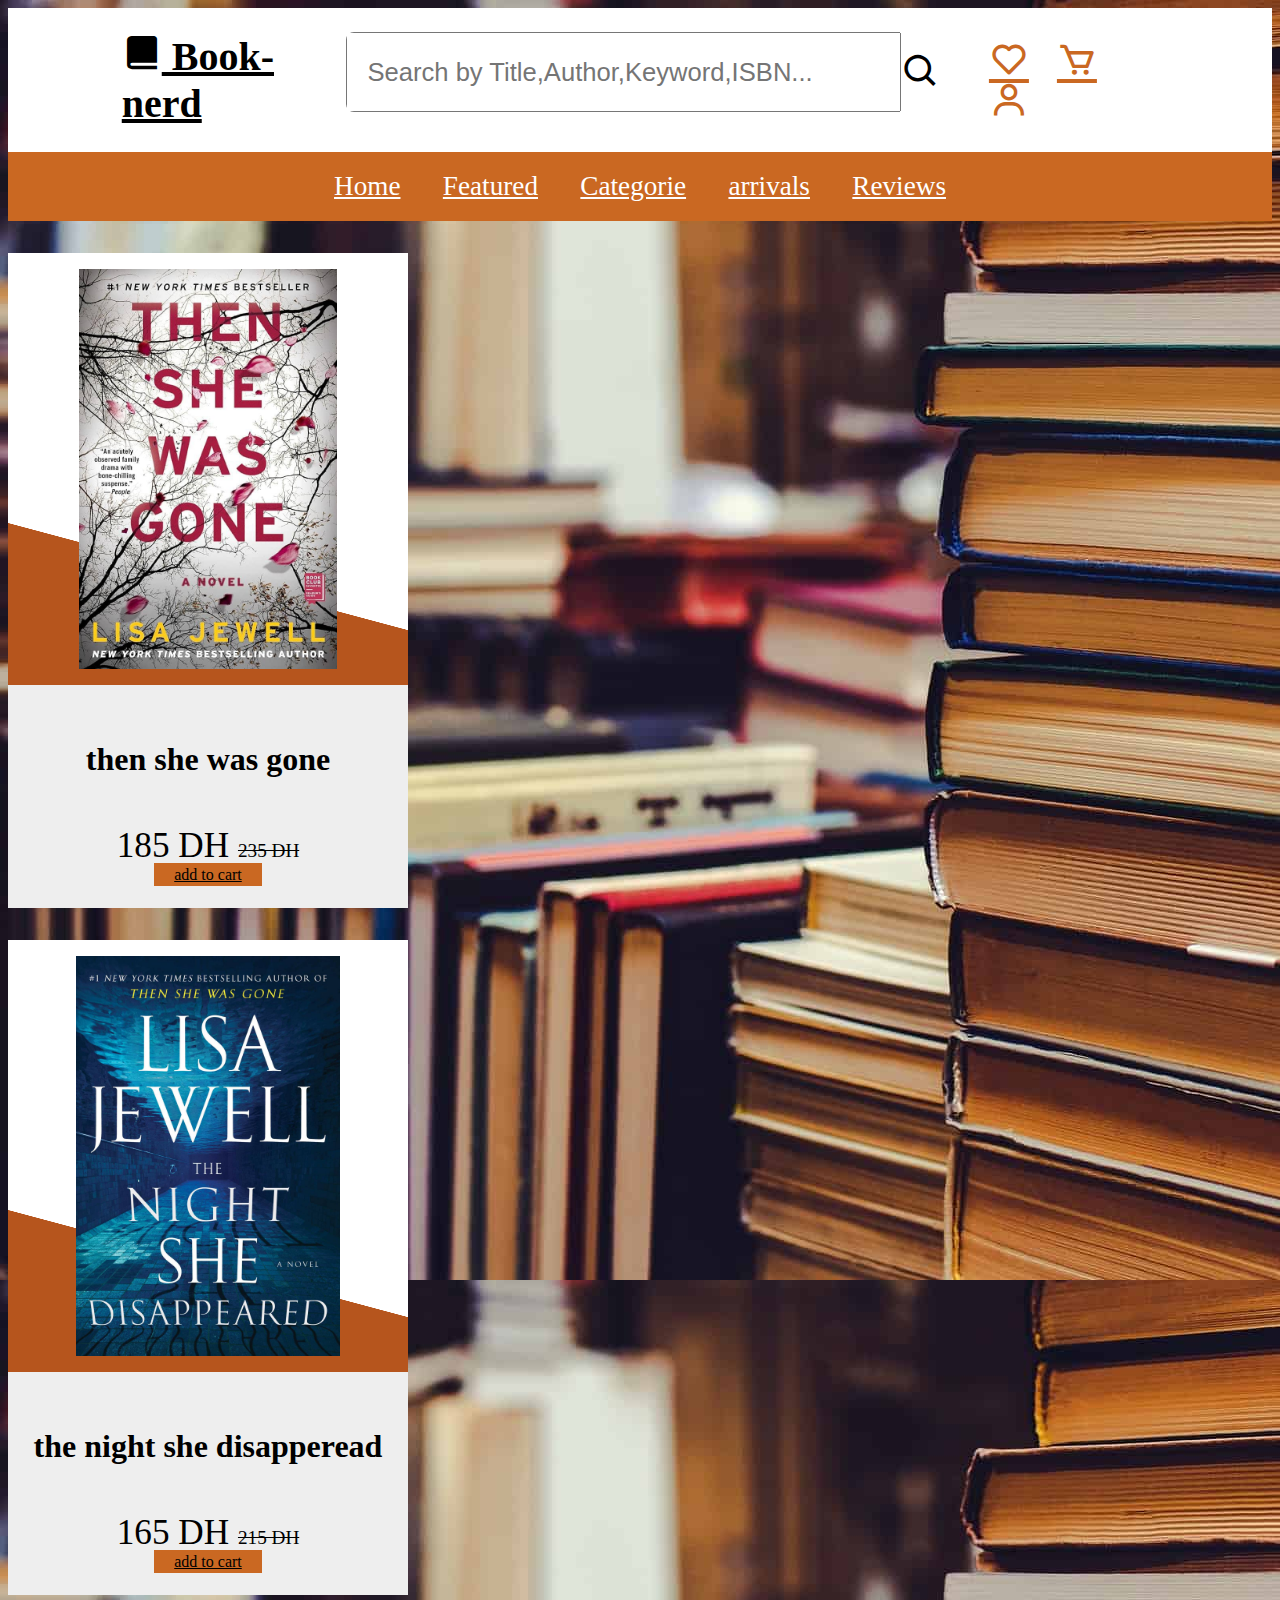
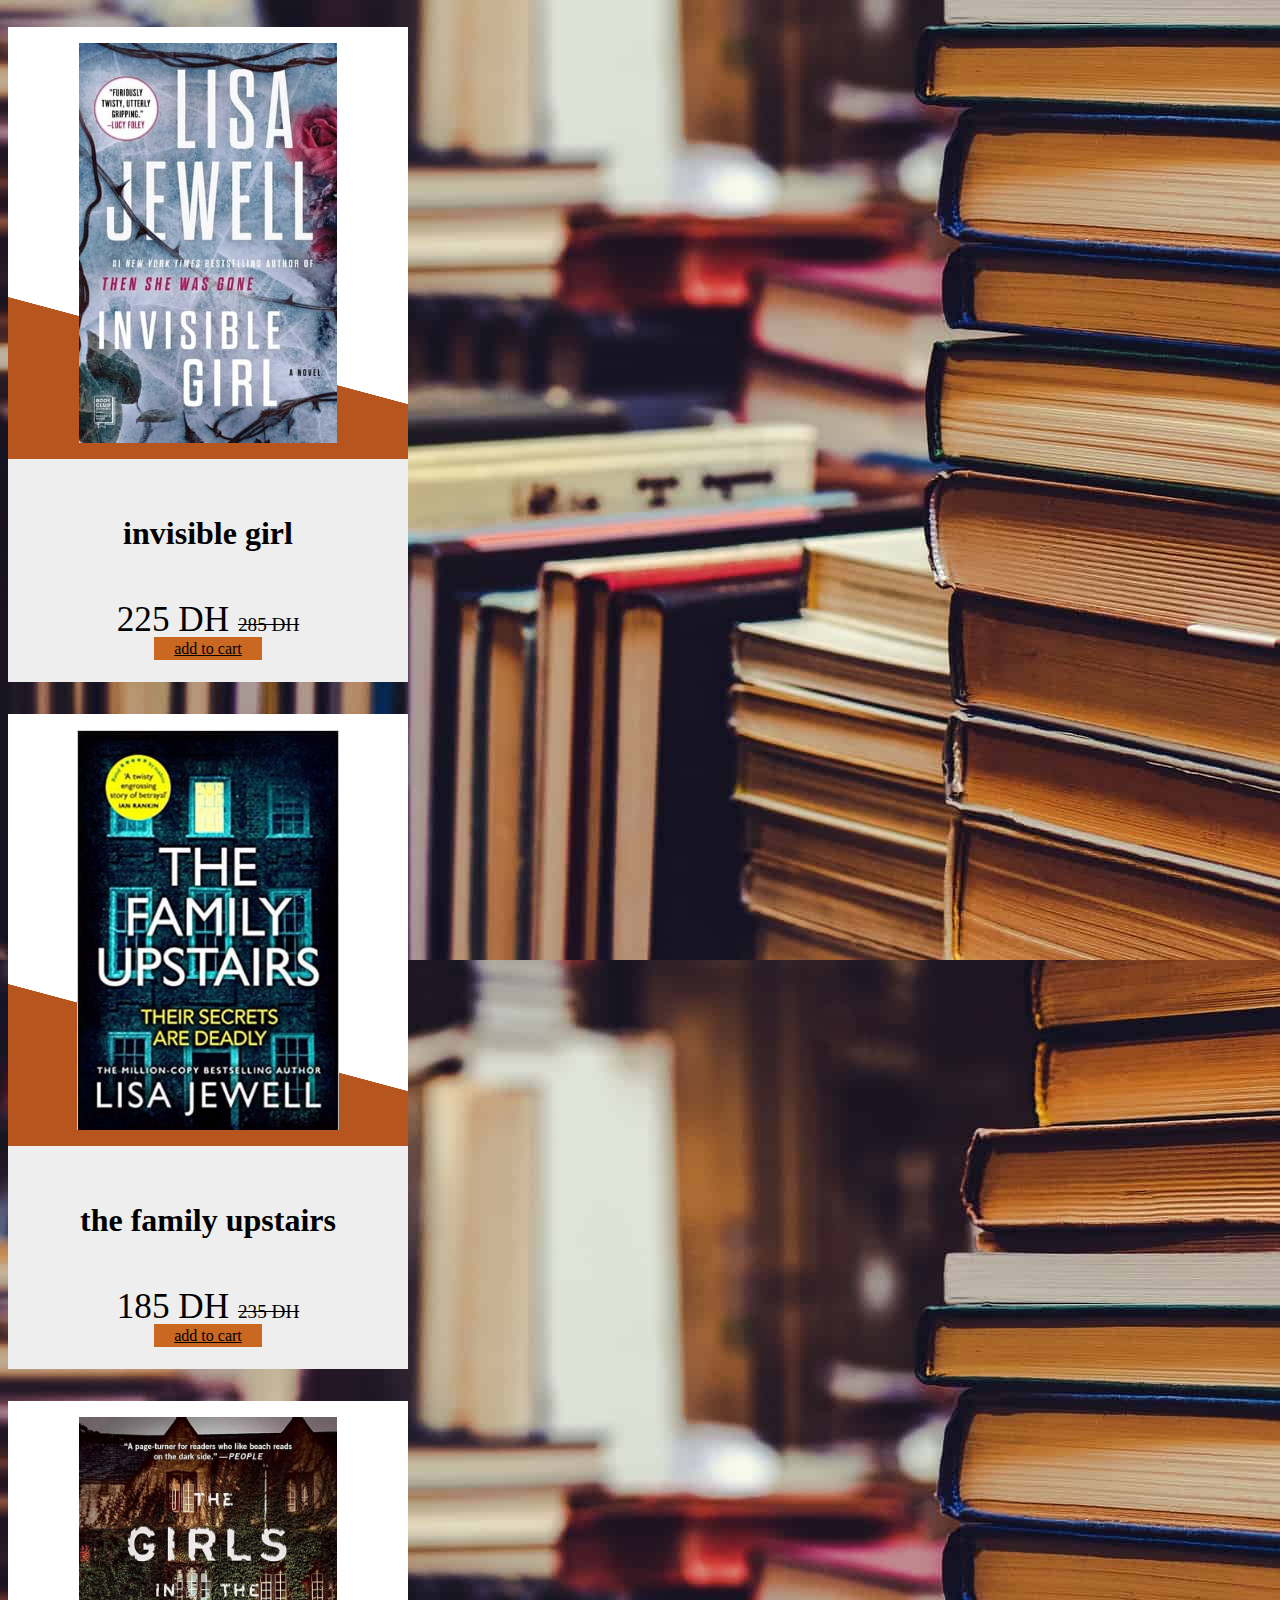
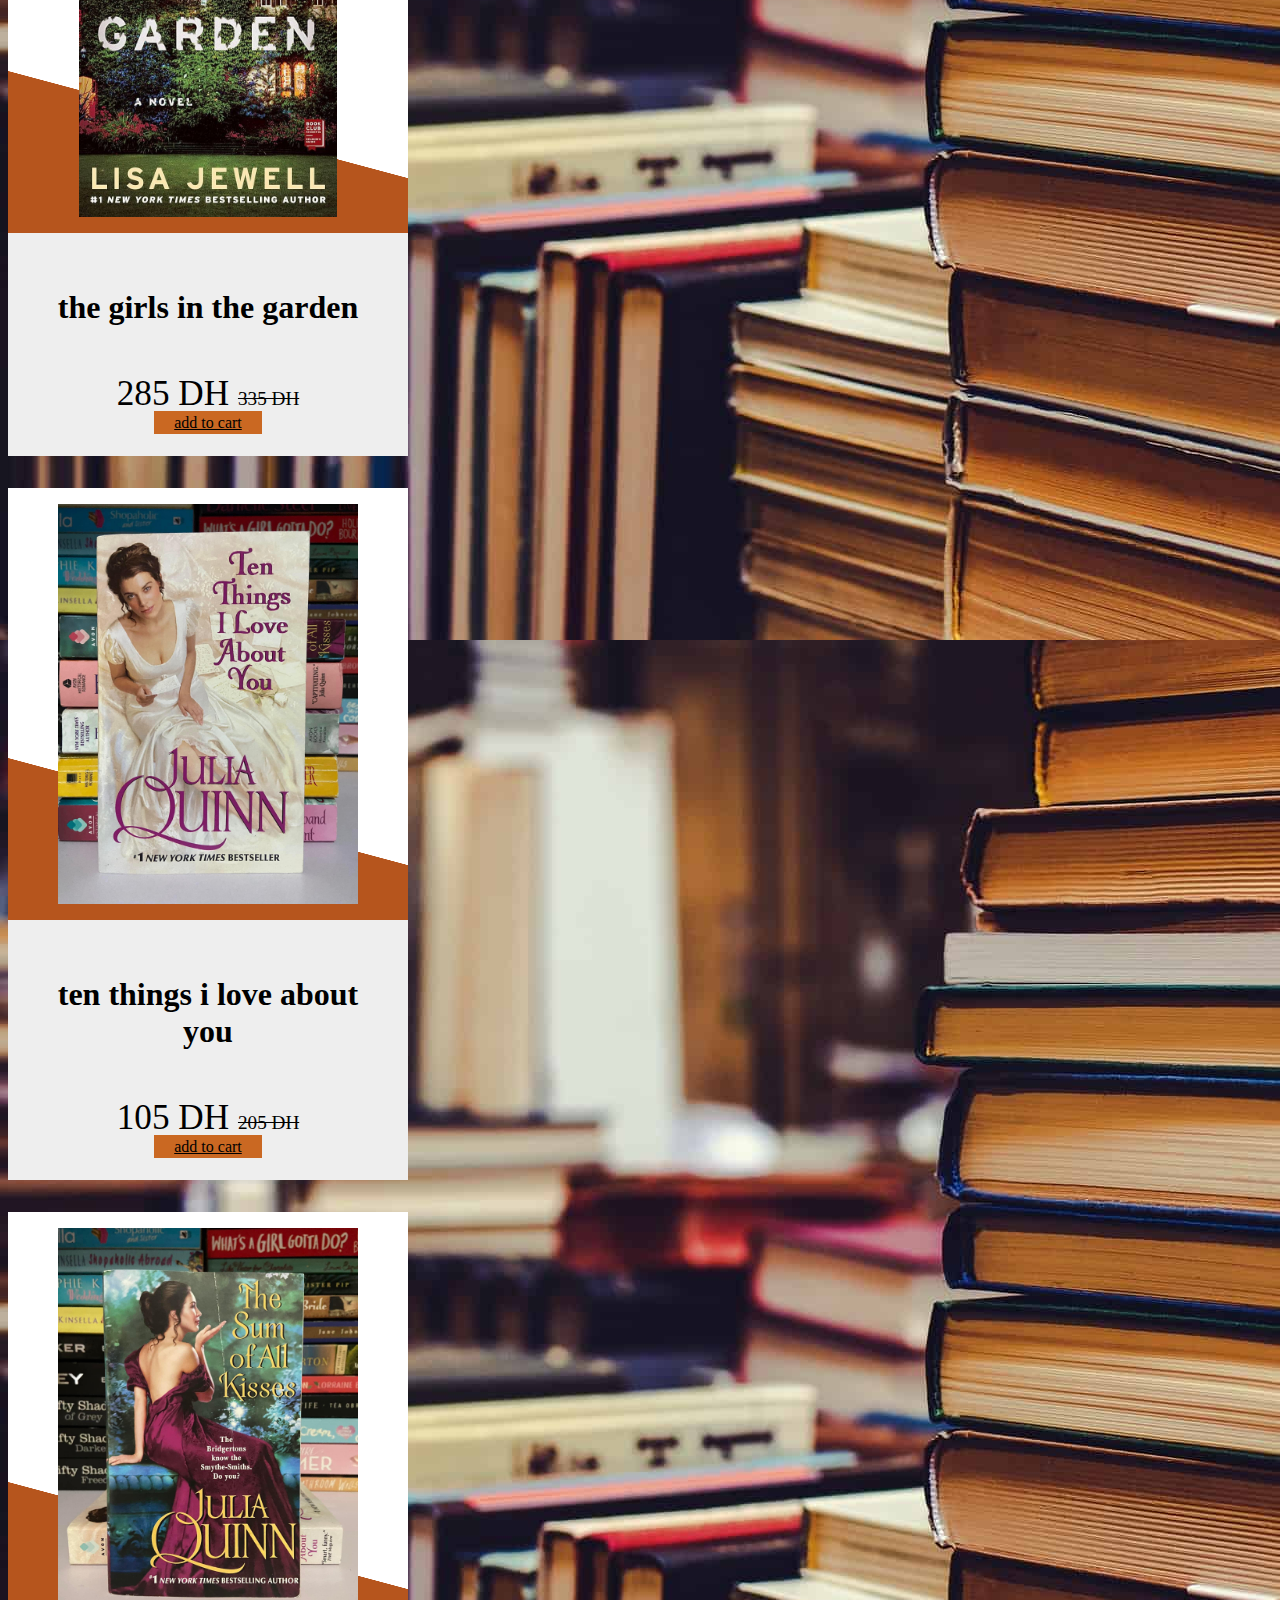
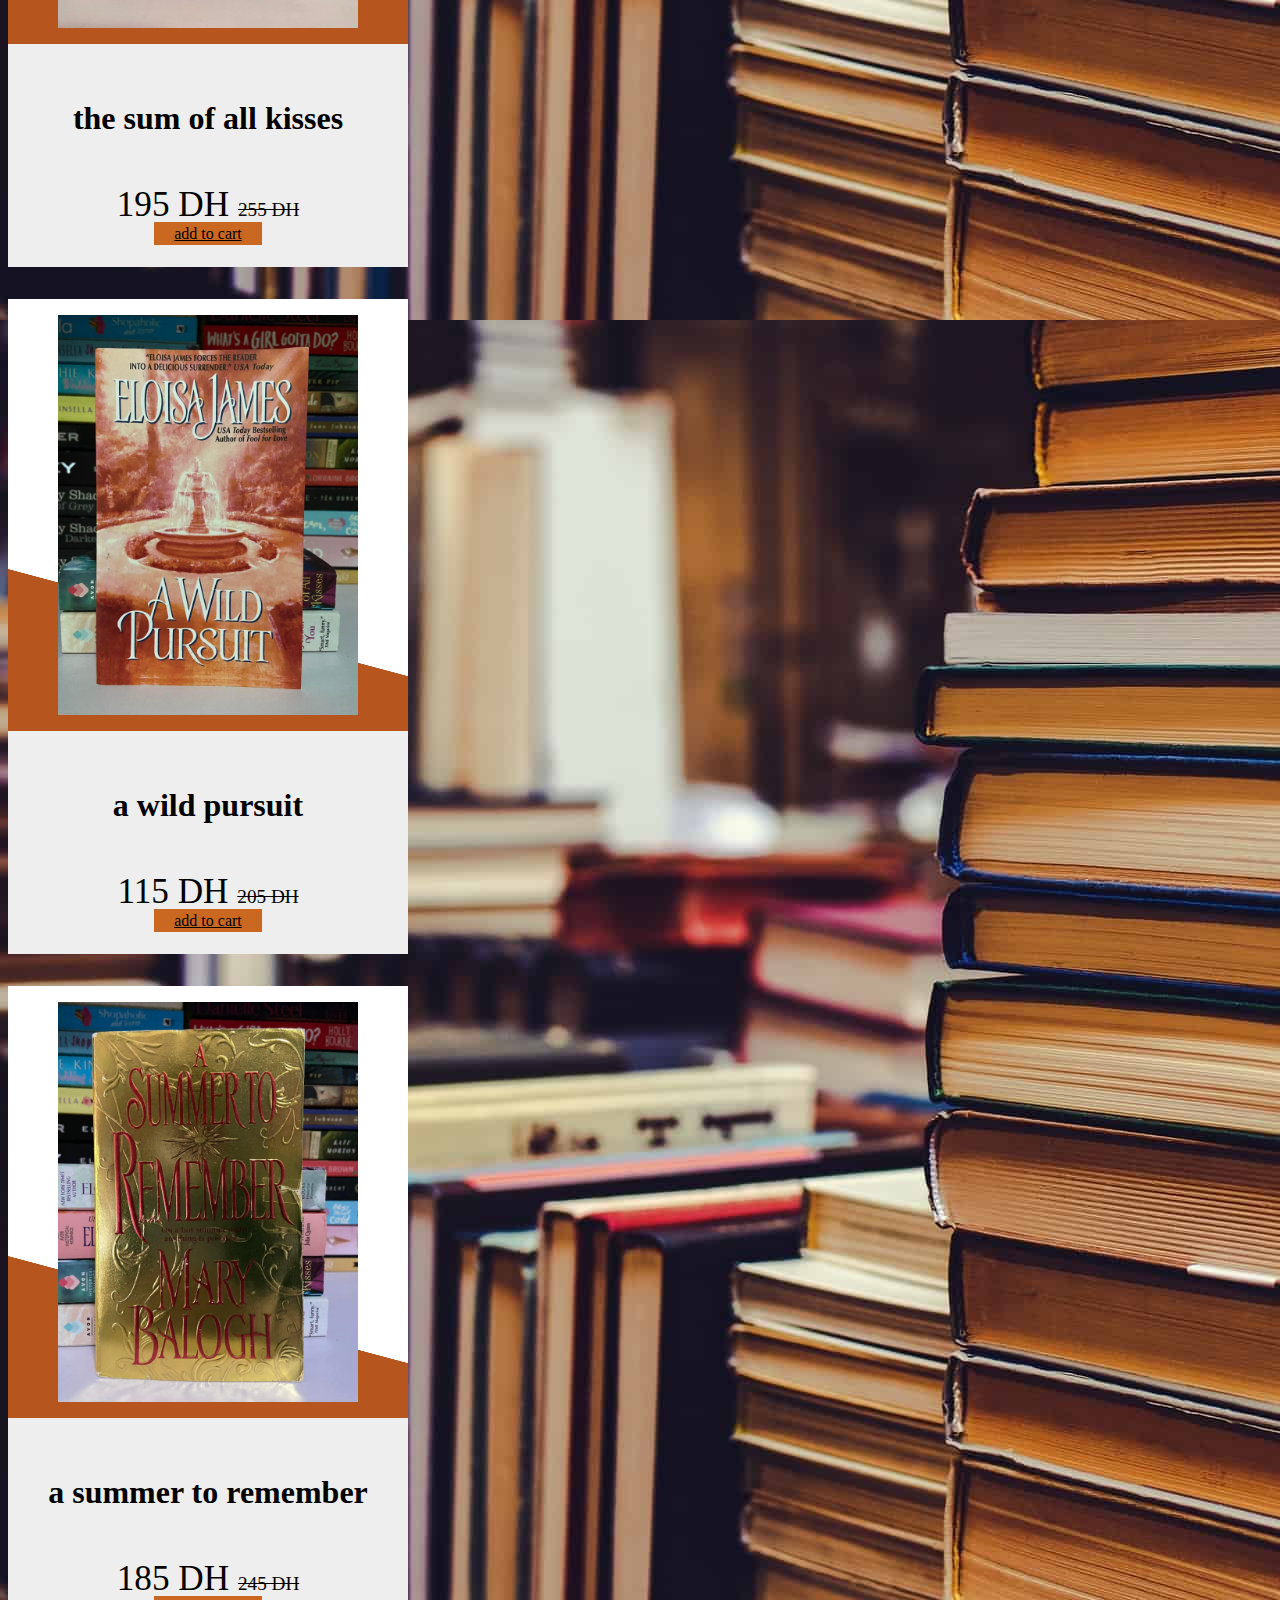
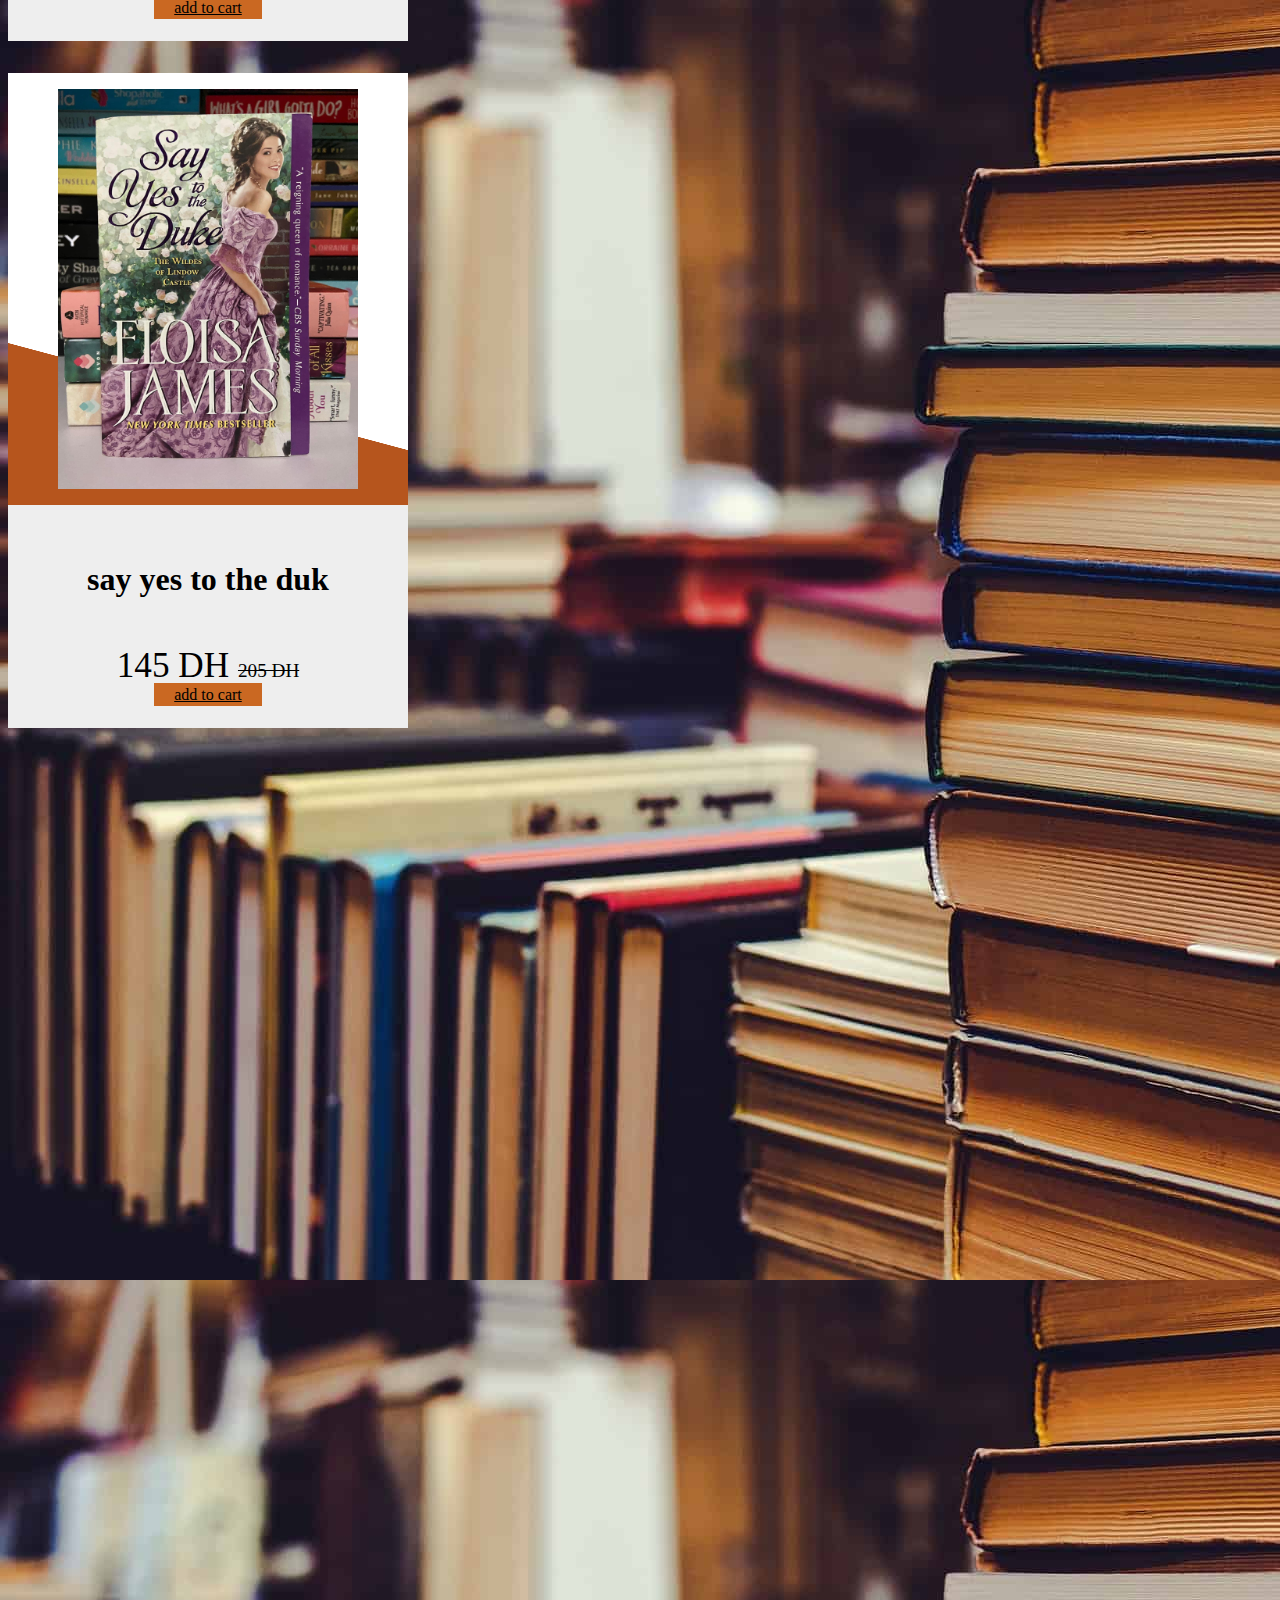
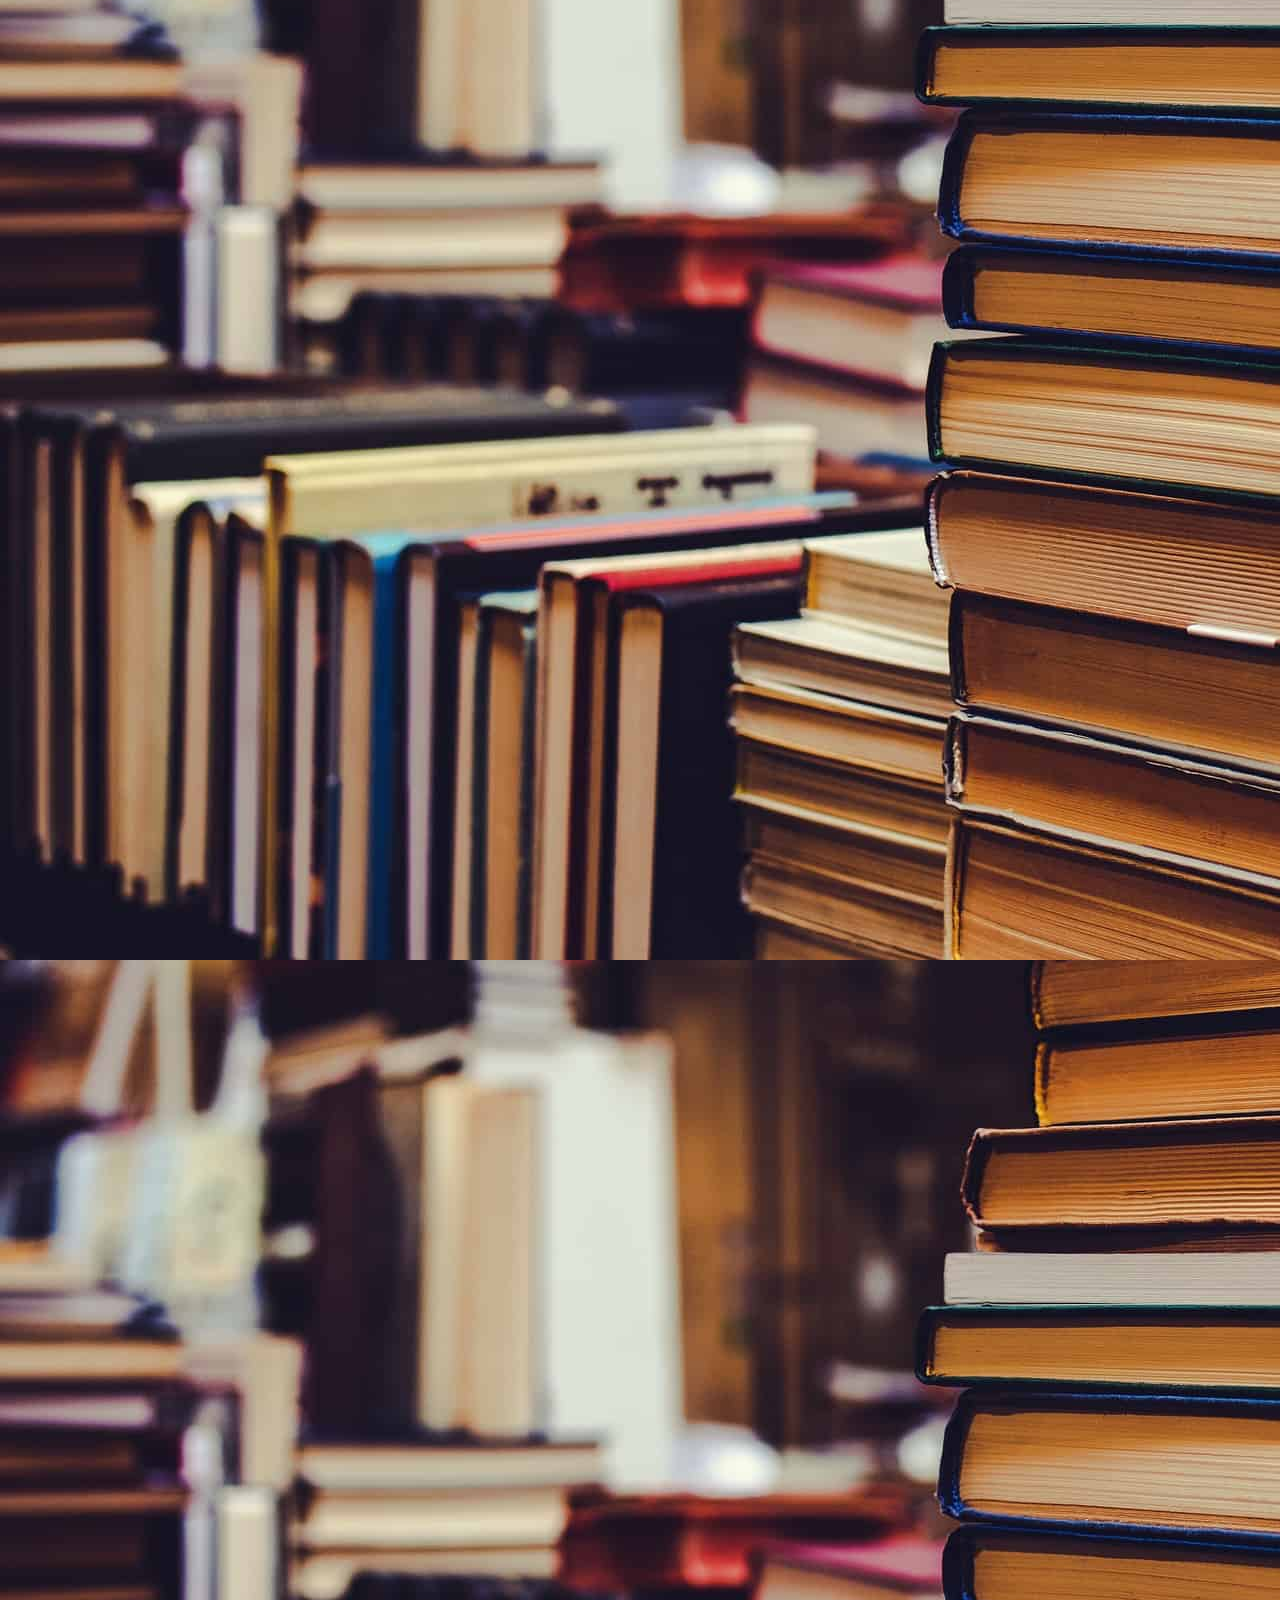
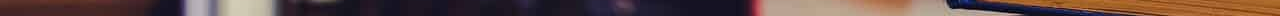
<file: arrivals.html>
<html>

<link href="arriv.css" rel="stylesheet" >

<link rel="stylesheet"href="https://cdn.jsdelivr.net/npm/boxicons@latest/css/boxicons.min.css">
<link    rel="stylesheet" href="https://cdn.jsdelivr.net/npm/swiper@11/swiper-bundle.min.css" />


    
        


        <header class="header">



            <div class="header-1">
        
                <a href="page.html" class="logo">  <i class=" bx bxs-book-alt"></i> Book-nerd</a>
        
                <form action="" class="search-form">
        
                    <input type="search" name="" placeholder="Search by Title,Author,Keyword,ISBN..."   id="search-box">
                    <label for="search-box" class=" bx bx-search "></label>
                </form>
        
                <div class="icons">
                <div id="search-btn" class="bx bx-search"></div>
                <a href="#" class="bx bx-heart"></a>
                <a href="#" class="bx bx-cart"></a>
        
                <div id="login-btn" class="bx bx-user "></div>
        
                </div>
            </div>
        
            <div class="header-2">
        
                <nav class="navbar">
                    <a href="page.html">Home</a>
                    <a href="#featured">Featured</a>
                    <a href="#categorie">Categorie</a>
                    <a href="#arrivals">arrivals</a>
                    <a href="#reviews">Reviews</a>
                    <!--<a href="#blogs">Blogs</a>--> 
                </nav>
            </div>
        
        
        </header>
        

        <body>







        <section class="featured" id="featured">

        <div class="   feautured-slider">

            <div class=" wrapper">
            
                <div class="box">
            
                    <div class="icons">
                       <a href="#" class="  bx bx-search "></a>
                       <a href="#" class="  bx bx-heart"></a>
                       <a href="#" class="  bx bx-show "></a>
            
                    </div>
            
                    <div class="image">
                        <img src="book lisa 1.jpg">
                    </div>
            
                    <div class="content">
            
                        <h3>then she was gone</h3>
                        <div class="price"> 185 DH <span>235 DH</span></div>
                        <a href="#" class="btn">add to cart</a>
                    </div>
                </div>
            
                <div class="  box">
            
                    <div class="icons">
                       <a href="#" class="  bx bx-search "></a>
                       <a href="#" class="  bx bx-heart"></a>
                       <a href="#" class="  bx bx-show "></a>
            
                    </div>
            
                    <div class="image">
                        <img src="book lisa 2.jpg">
                    </div>
            
                    <div class="content">
            
                        <h3>the night she disapperead</h3>
                        <div class="price"> 165 DH <span>215 DH</span></div>
                        <a href="#" class="btn">add to cart</a>
                    </div>
                </div>
            
            
                <div class="  box">
            
                    <div class="icons">
                       <a href="#" class="  bx bx-search "></a>
                       <a href="#" class="  bx bx-heart"></a>
                       <a href="#" class="  bx bx-show "></a>
            
                    </div>
            
                    <div class="image">
                        <img src="book lisa 3.jpg">
                    </div>
            
                    <div class="content">
            
                        <h3>invisible girl</h3>
                        <div class="price"> 225 DH <span>285 DH</span></div>
                        <a href="#" class="btn">add to cart</a>
                    </div>
                </div>
            
            
                <div class="  box">
            
                    <div class="icons">
                       <a href="#" class="  bx bx-search "></a>
                       <a href="#" class="  bx bx-heart"></a>
                       <a href="#" class="  bx bx-show "></a>
            
                    </div>
            
                    <div class="image">
                        <img src="book lisa 4.jpg">
                    </div>
            
                    <div class="content">
            
                        <h3>the family upstairs</h3>
                        <div class="price"> 185 DH <span>235 DH</span></div>
                        <a href="#" class="btn">add to cart</a>
                    </div>
                </div>
            
                <div class="  box">
            
                    <div class="icons">
                       <a href="#" class="  bx bx-search "></a>
                       <a href="#" class="  bx bx-heart"></a>
                       <a href="#" class="  bx bx-show "></a>
            
                    </div>
            
                    <div class="image">
                        <img src="book lisa 5.jpg">
                    </div>
            
                    <div class="content">
            
                        <h3>the girls in the garden</h3>
                        <div class="price"> 285 DH <span>335 DH</span></div>
                        <a href="#" class="btn">add to cart</a>
                    </div>
                </div>
            
            
            
                <div class="  box">
            
                    <div class="icons">
                       <a href="#" class=" bx bx-search" ></a>
                       <a href="#" class="  bx bx-heart"></a>
                       <a href="#" class="  bx bx-show "></a>
            
                    </div>
            
                    <div class="image">
                        <img src="book historical 1.jpg">
                    </div>
            
                    <div class="content">
            
                        <h3>ten things i love about you</h3>
                        <div class="price"> 105 DH <span>205 DH</span></div>
                        <a href="#" class="btn">add to cart</a>
                    </div>
                </div>
            
            
            
                <div class="  box">
            
                    <div class="icons">
                       <a href="#" class="  bx bx-search "></a>
                       <a href="#" class="  bx bx-heart"></a>
                       <a href="#" class="  bx bx-show "></a>
            
                    </div>
            
                    <div class="image">
                        <img src="book historical 2.jpg">
                    </div>
            
                    <div class="content">
            
                        <h3>the sum of all kisses</h3>
                        <div class="price"> 195 DH <span>255 DH</span></div>
                        <a href="#" class="btn">add to cart</a>
                    </div>
                </div>
            
                <div class="   box">
            
                    <div class="icons">
                       <a href="#" class="  bx bx-search "></a>
                       <a href="#" class="  bx bx-heart"></a>
                       <a href="#" class="  bx bx-show "></a>
            
                    </div>
            
                    <div class="image">
                        <img src="book historical 3.jpg">
                    </div>
            
                    <div class="content">
            
                        <h3>a wild pursuit</h3>
                        <div class="price"> 115 DH <span>205 DH</span></div>
                        <a href="#" class="btn">add to cart</a>
                    </div>
                </div>
            
                <div class="   box">
            
                    <div class="icons">
                       <a href="#" class="  bx bx-search "></a>
                       <a href="#" class="  bx bx-heart"></a>
                       <a href="#" class="  bx bx-show "></a>
            
                    </div>
            
                    <div class="image">
                        <img src="book historical 4.jpg">
                    </div>
            
                    <div class="content">
            
                        <h3>a summer to remember</h3>
                        <div class="price"> 185 DH <span>245 DH</span></div>
                        <a href="#" class="btn">add to cart</a>
                    </div>
                </div>
            
            
                <div class="  box">
            
                    <div class="icons">
                       <a href="#" class="  bx bx-search "></a>
                       <a href="#" class="  bx bx-heart"></a>
                       <a href="#" class="  bx bx-show "></a>
            
                    </div>
            
                    <div class="image">
                        <img src="book historical 5.jpg">
                    </div>
            
                    <div class="content">
            
                        <h3>say yes to the duk</h3>
                        <div class="price"> 145 DH <span>205 DH</span></div>
                        <a href="# " class="btn">add to cart</a>
                    </div>
                </div>
            
             
             
            </div>
            
            
                 
            
            </div>
            
              
            
            </section>
             
 
 

    </body>



 

</html>
</file>
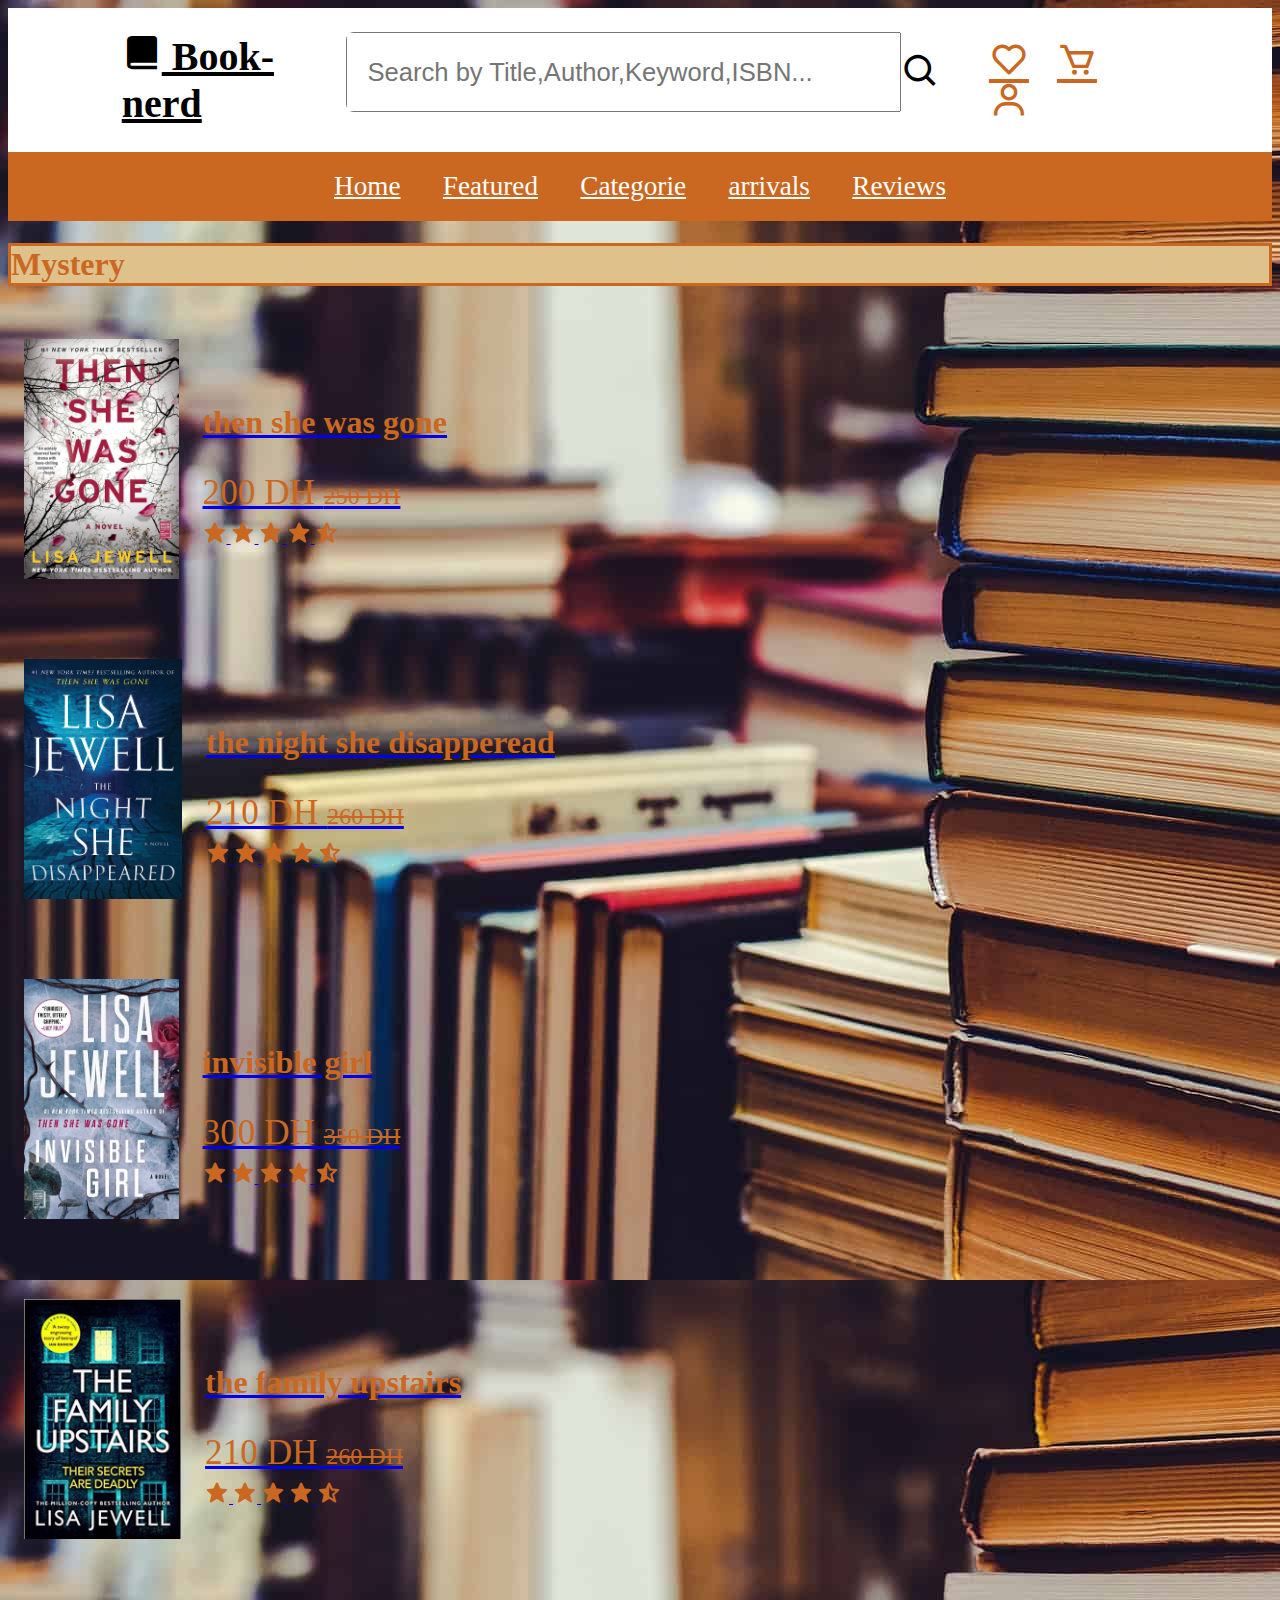
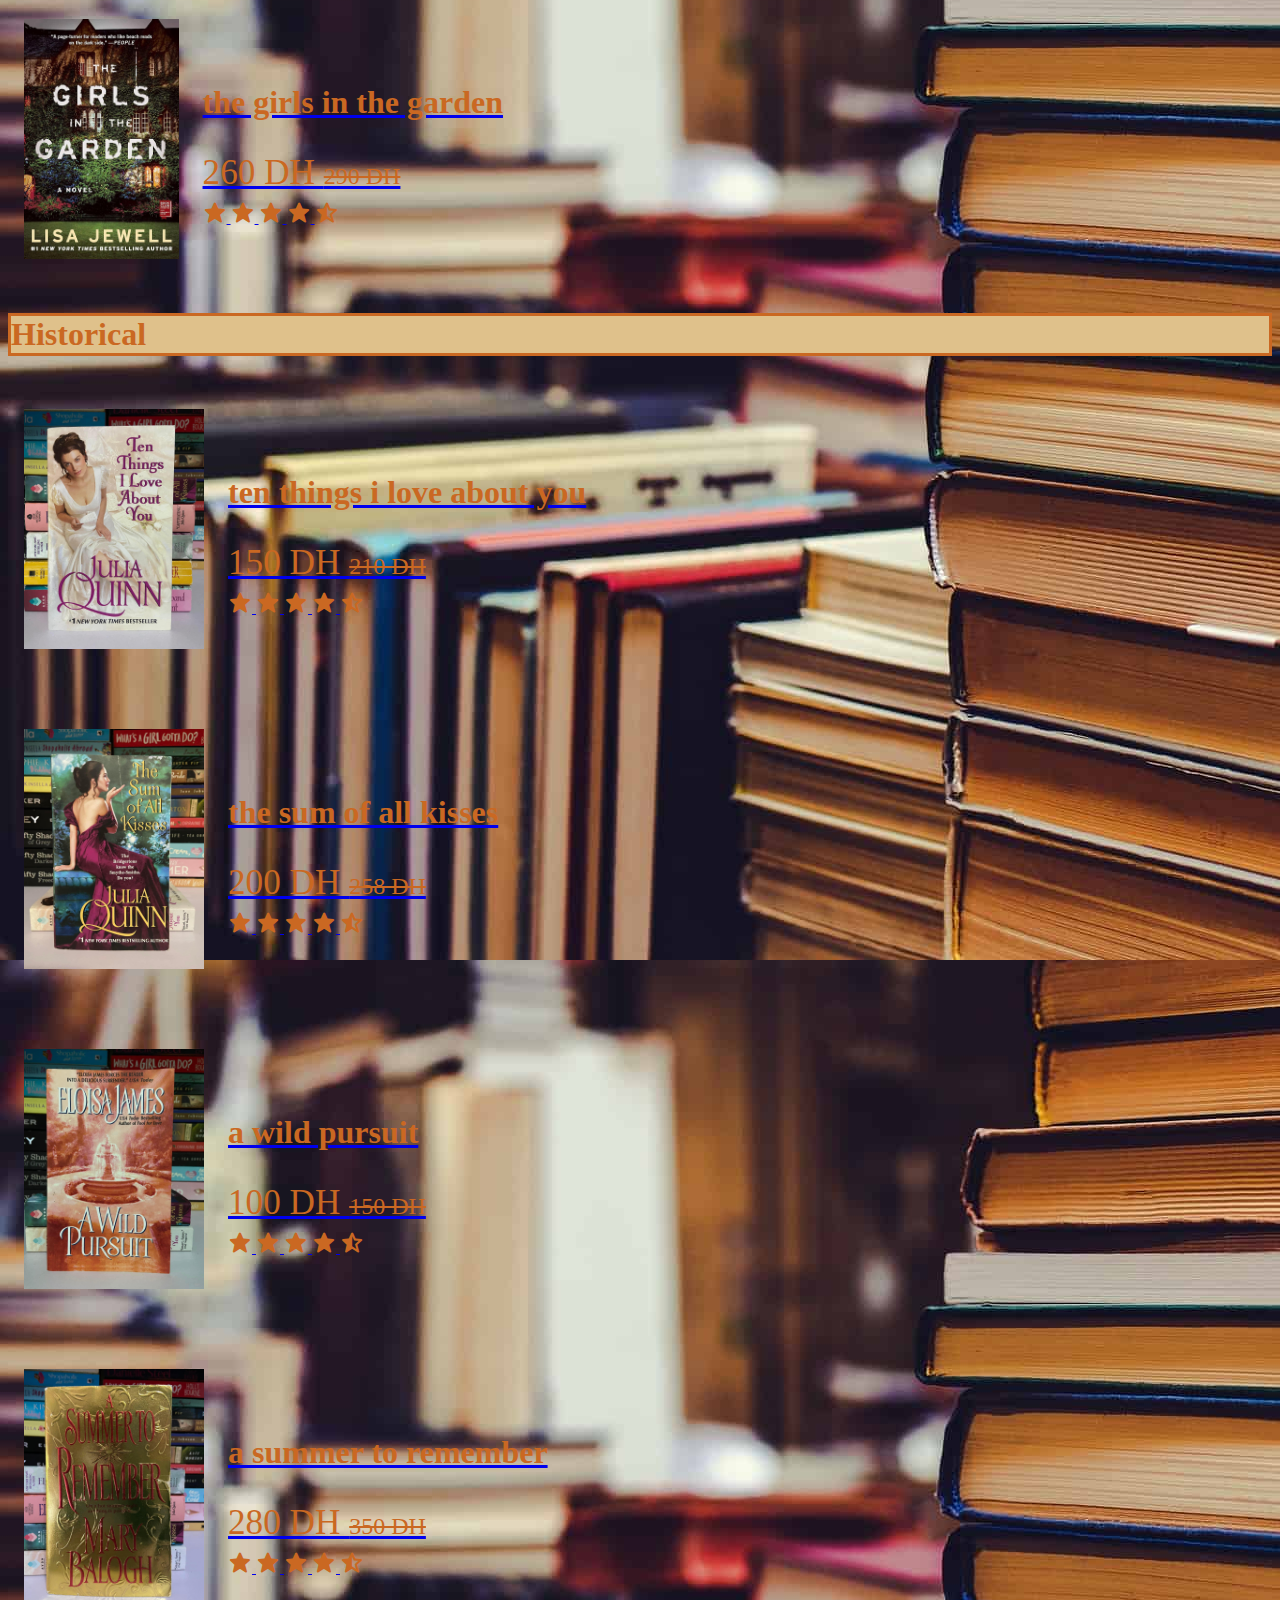
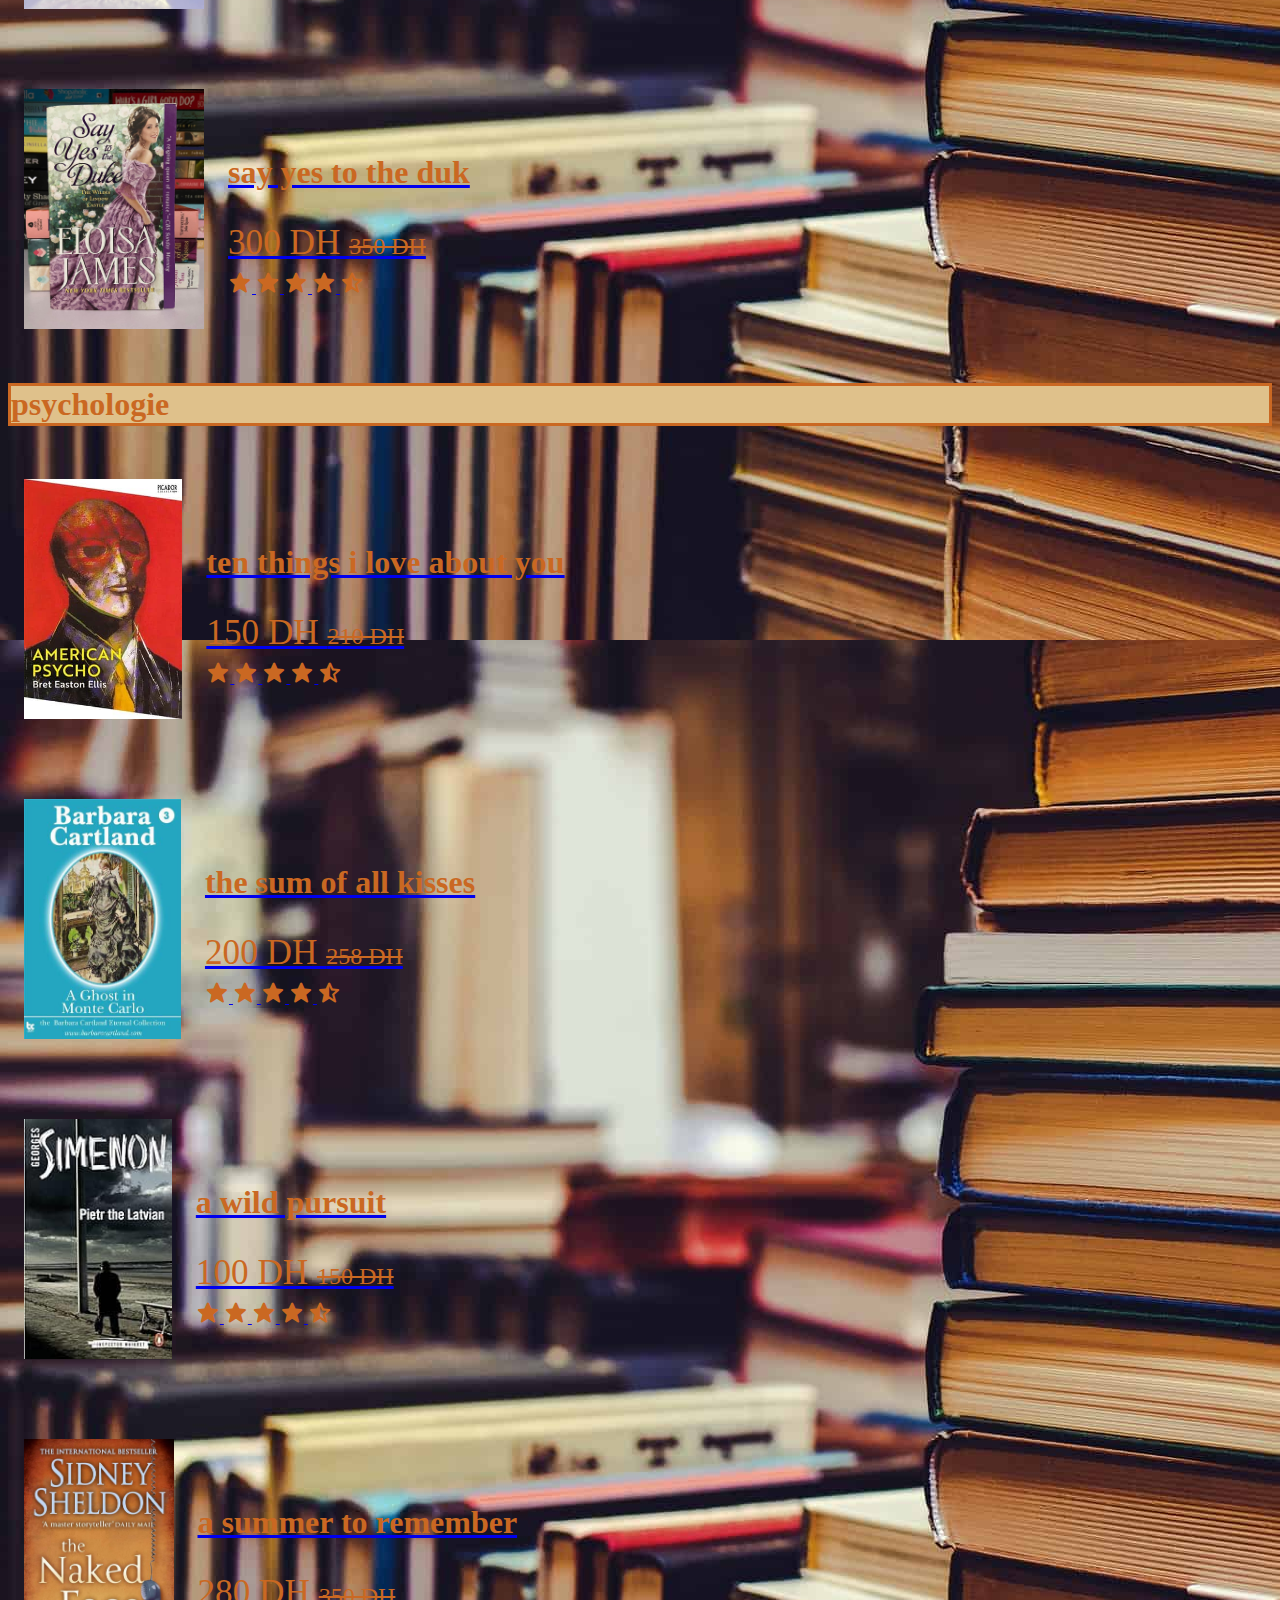
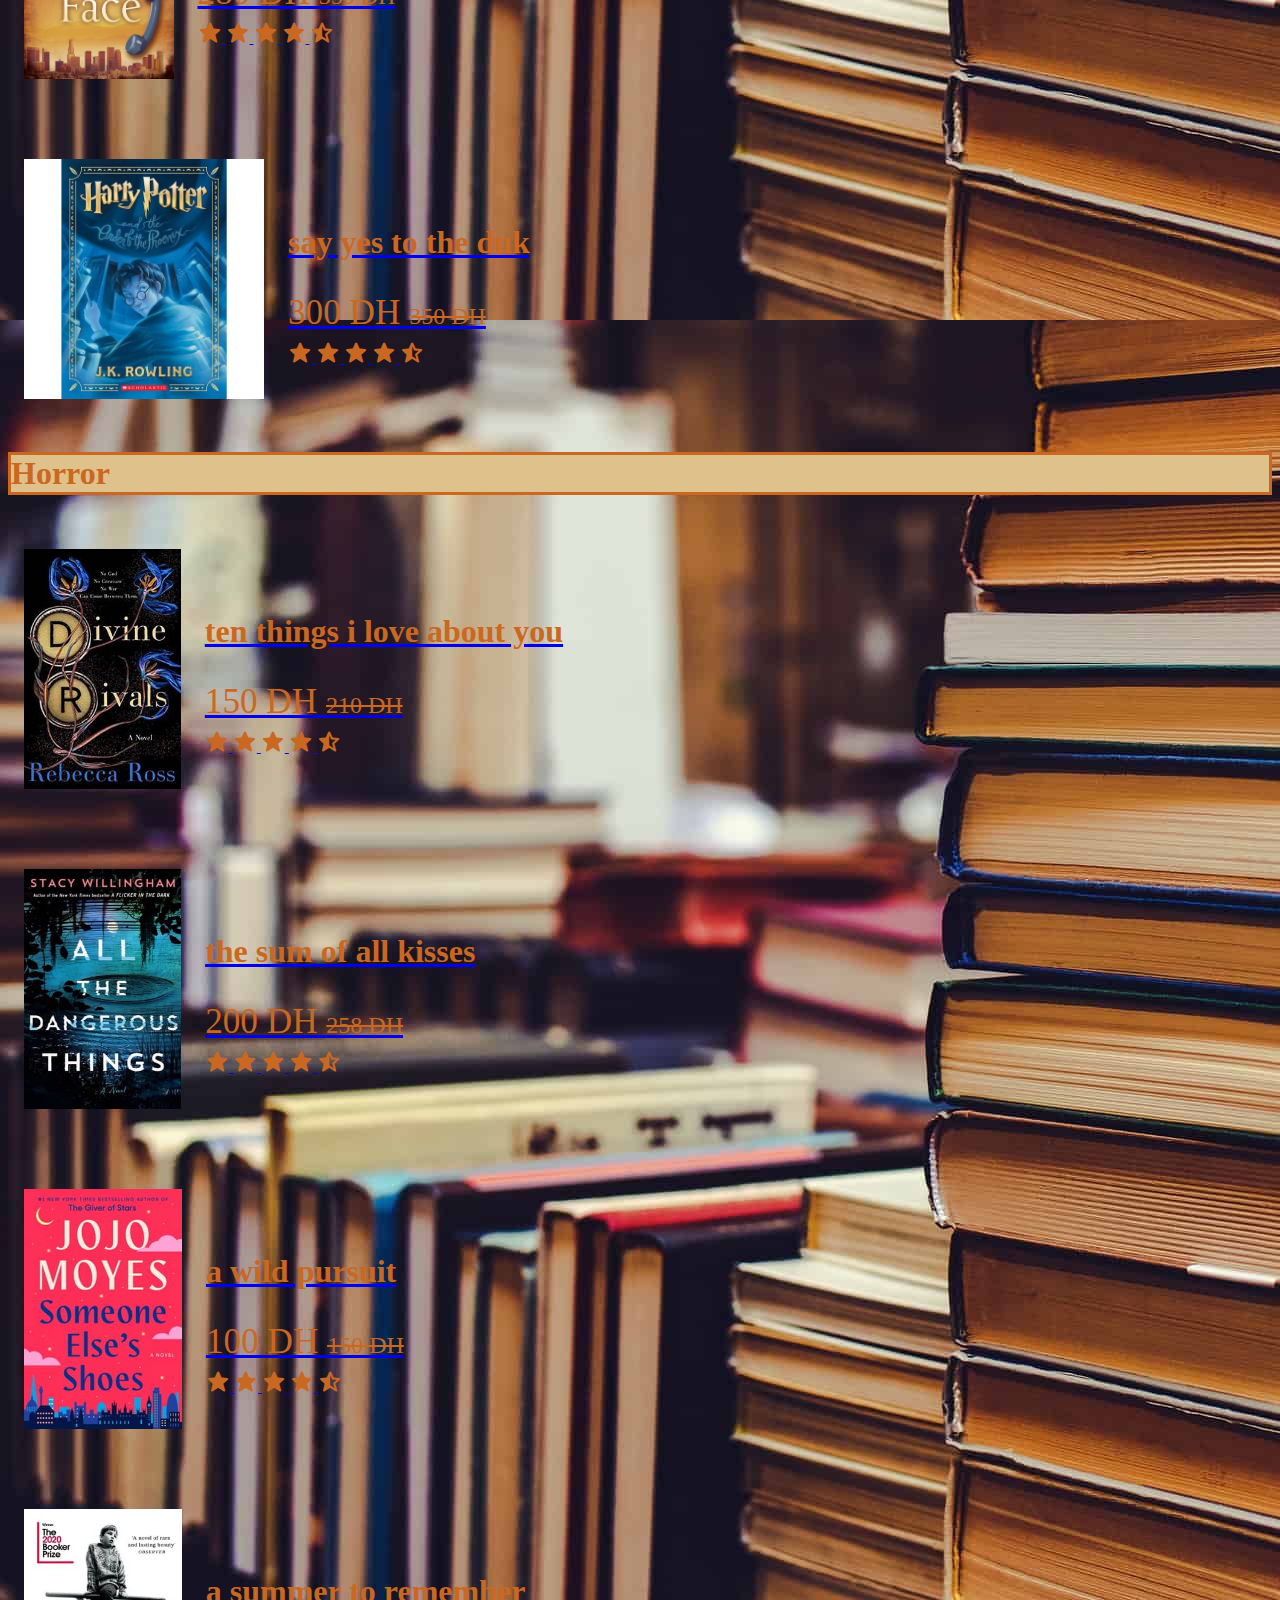
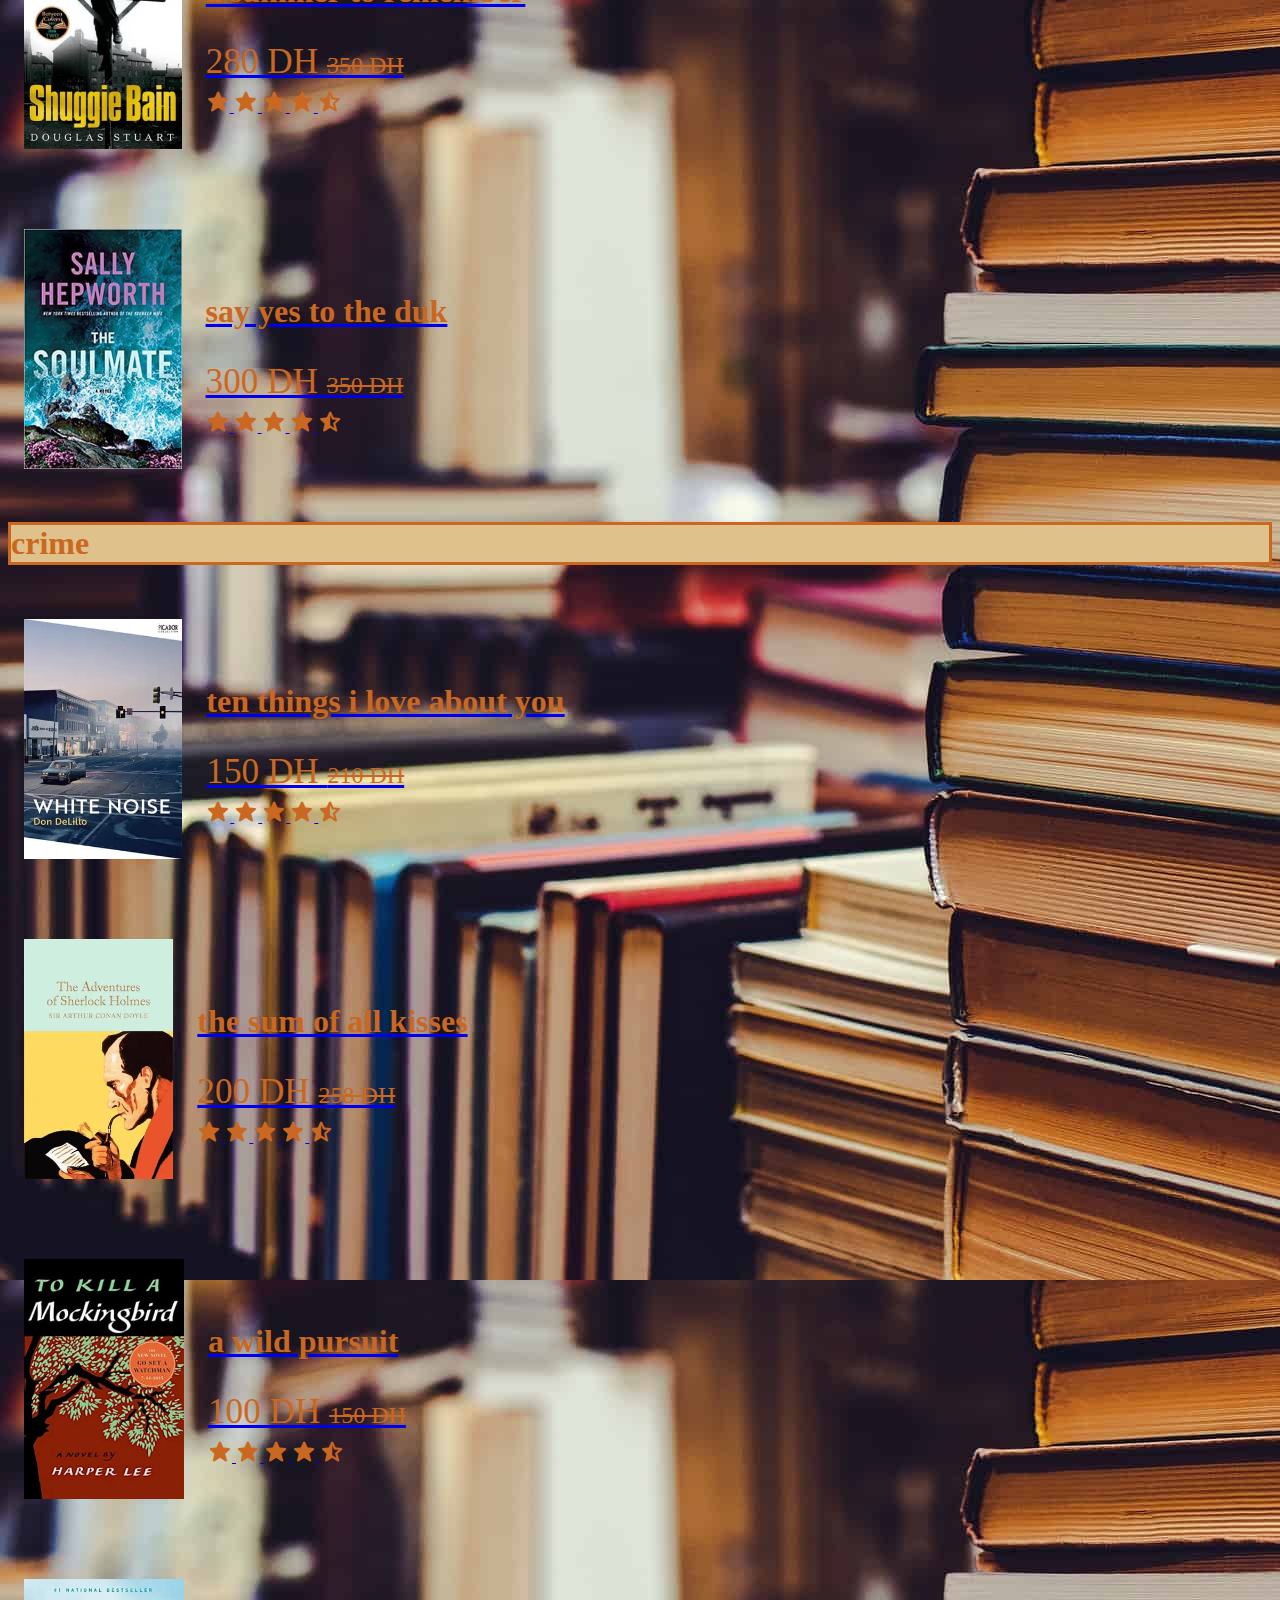
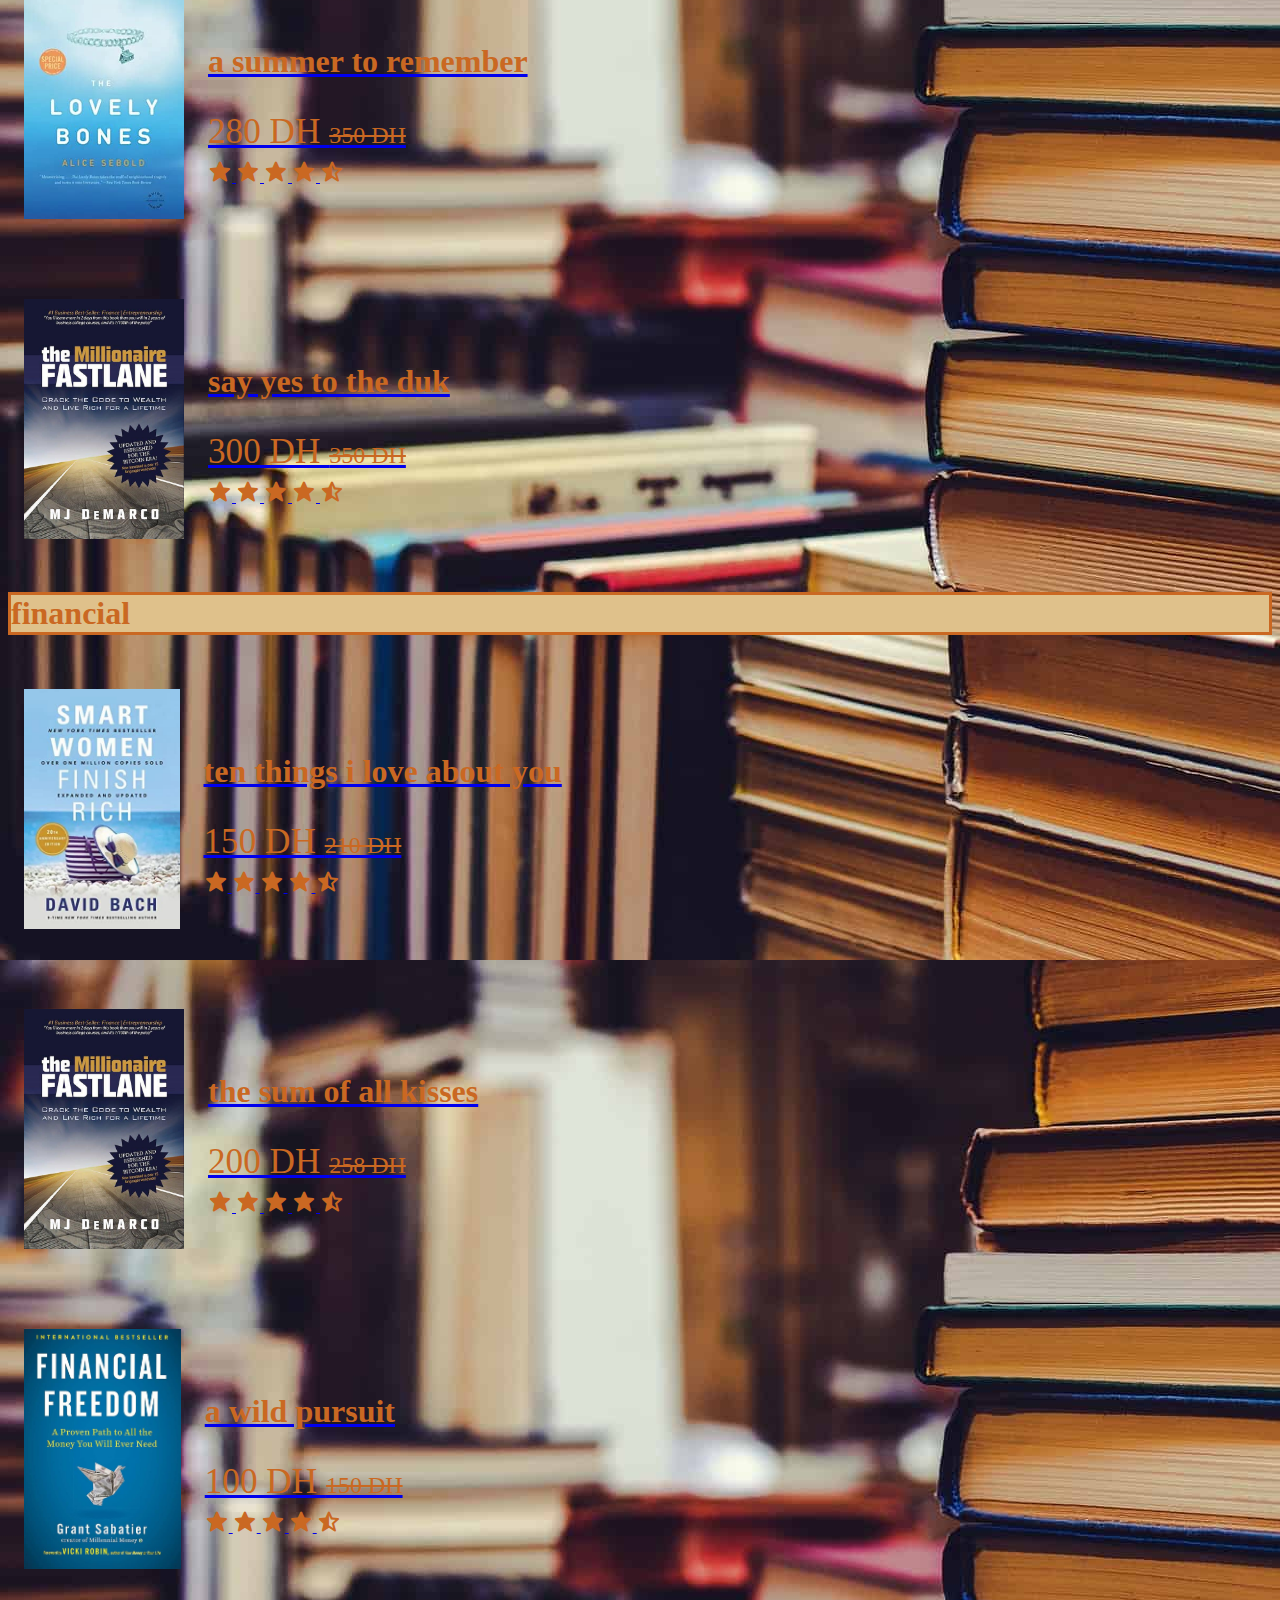
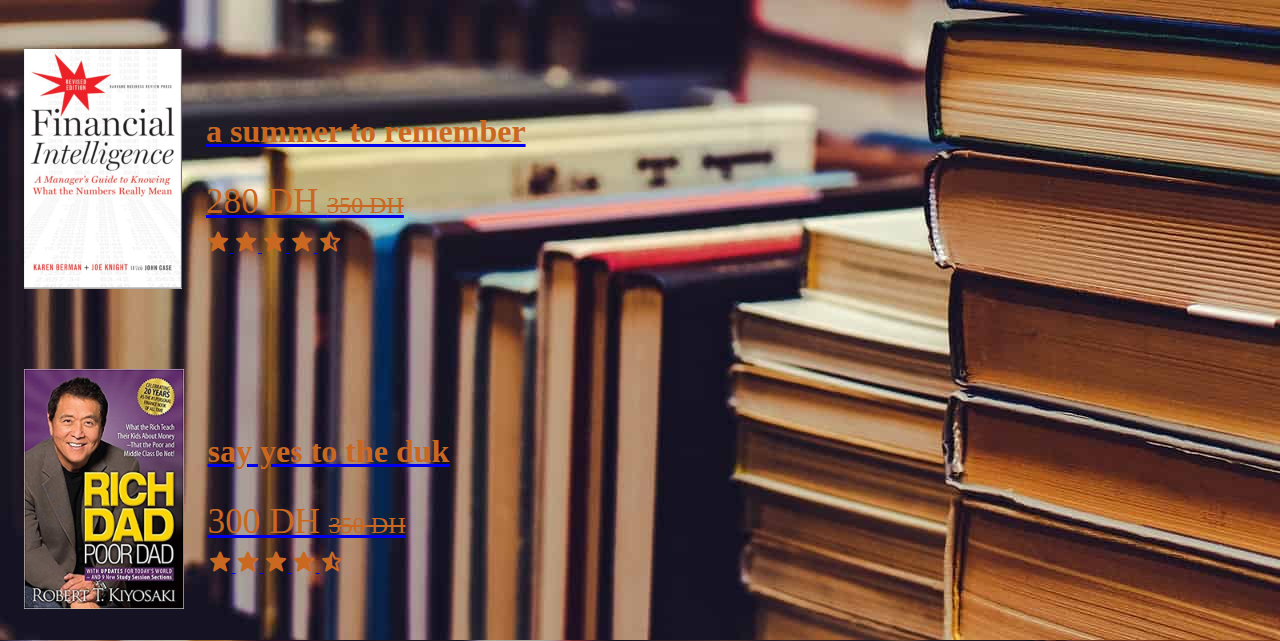
<file: cate.html>
<html>

<link href="cate.css" rel="stylesheet" >

<link rel="stylesheet"href="https://cdn.jsdelivr.net/npm/boxicons@latest/css/boxicons.min.css">
<link    rel="stylesheet" href="https://cdn.jsdelivr.net/npm/swiper@11/swiper-bundle.min.css" />


    


<header class="header">



    <div class="header-1">

        <a href="page.html" class="logo">  <i class=" bx bxs-book-alt"></i> Book-nerd</a>

        <form action="" class="search-form">

            <input type="search" name="" placeholder="Search by Title,Author,Keyword,ISBN..."   id="search-box">
            <label for="search-box" class=" bx bx-search "></label>
        </form>

        <div class="icons">
        <div id="search-btn" class="bx bx-search"></div>
        <a href="#" class="bx bx-heart"></a>
        <a href="#" class="bx bx-cart"></a>

        <div id="login-btn" class="bx bx-user "></div>

        </div>
    </div>

    <div class="header-2">

        <nav class="navbar">
            <a href="page.html">Home</a>
            <a href="#featured">Featured</a>
            <a href="#categorie">Categorie</a>
            <a href="#arrivals">arrivals</a>
            <a href="#reviews">Reviews</a>
            <!--<a href="#blogs">Blogs</a>--> 
        </nav>
    </div>


</header>

<body>

<section class="arrivals" id="arrivals">

    <h1 class="catitre"> <span>Mystery</span>   </h1>
     
    <div class="   arrivals-slider">
    
    <div class=" wrapper">
    
        <a href="#" class="  box">
            <div class="image">
                <img src="book lisa 1.jpg" alt="">              
            </div>
             
    <div class="content">
            <h3>then she was gone</h3>
            <div class="price">200 DH <span>250 DH</span></div>
            <div class="stars">
                <i class='bx bxs-star'></i>
                <i class='bx bxs-star'></i>
                <i class='bx bxs-star'></i>
                <i class='bx bxs-star'></i>
                <i class='bx bxs-star-half'></i>
    
            </div>
        </div>
        </a>
    
    
        <a href="#" class="  box">
            <div class="image">
                <img src="book lisa 2.jpg" alt="">              
            </div>
             
    <div class="content">
            <h3>the night she disapperead</h3>
            <div class="price">210 DH <span>260 DH</span></div>
            <div class="stars">
                <i class='bx bxs-star'></i>
                <i class='bx bxs-star'></i>
                <i class='bx bxs-star'></i>
                <i class='bx bxs-star'></i>
                <i class='bx bxs-star-half'></i>
    
            </div>
        </div>
        </a>
    
    
    
    
        <a href="#" class="  box">
            <div class="image">
                <img src="book lisa 3.jpg" alt="">              
            </div>
             
    <div class="content">
            <h3>invisible girl</h3>
            <div class="price">300 DH <span>350 DH</span></div>
            <div class="stars">
                <i class='bx bxs-star'></i>
                <i class='bx bxs-star'></i>
                <i class='bx bxs-star'></i>
                <i class='bx bxs-star'></i>
                <i class='bx bxs-star-half'></i>
    
            </div>
        </div>
        </a>
    
    
    
    
    
        <a href="#" class="  box">
            <div class="image">
                <img src="book lisa 4.jpg" alt="">              
            </div>
             
    <div class="content">
            <h3>the family upstairs</h3>
            <div class="price">210 DH <span>260 DH</span></div>
            <div class="stars">
                <i class='bx bxs-star'></i>
                <i class='bx bxs-star'></i>
                <i class='bx bxs-star'></i>
                <i class='bx bxs-star'></i>
                <i class='bx bxs-star-half'></i>
    
            </div>
        </div>
        </a>
    
    
    
        <a href="#" class="  box">
            <div class="image">
                <img src="book lisa 5.jpg" alt="">              
            </div>
             
    <div class="content">
            <h3>the girls in the garden</h3>
            <div class="price">260 DH <span>290 DH</span></div>
            <div class="stars">
                <i class='bx bxs-star'></i>
                <i class='bx bxs-star'></i>
                <i class='bx bxs-star'></i>
                <i class='bx bxs-star'></i>
                <i class='bx bxs-star-half'></i>
    
            </div>
        </div>
        </a>
    
    </div>
    </div>
    

    <h1 class="catitre"> <span>Historical</span>   </h1>
    
        <div class="   arrivals-slider">
    
            <div class=" wrapper">
    
    
    
        <a href="#" class="  box">
            <div class="image">
                <img src="book historical 1.jpg" alt="">              
            </div>
             
    <div class="content">
            <h3>ten things i love about you</h3>
            <div class="price">150 DH <span>210 DH</span></div>
            <div class="stars">
                <i class='bx bxs-star'></i>
                <i class='bx bxs-star'></i>
                <i class='bx bxs-star'></i>
                <i class='bx bxs-star'></i>
                <i class='bx bxs-star-half'></i>
    
            </div>
        </div>
        </a>
    
    
        <a href="#" class="  box">
            <div class="image">
                <img src="book historical 2.jpg" alt="">              
            </div>
             
    <div class="content">
            <h3>the sum of all kisses</h3>
            <div class="price">200 DH <span>258 DH</span></div>
            <div class="stars">
                <i class='bx bxs-star'></i>
                <i class='bx bxs-star'></i>
                <i class='bx bxs-star'></i>
                <i class='bx bxs-star'></i>
                <i class='bx bxs-star-half'></i>
    
            </div>
        </div>
        </a>
    
    
    
    
        <a href="#" class="  box">
            <div class="image">
                <img src="book historical 3.jpg" alt="">              
            </div>
             
    <div class="content">
            <h3>a wild pursuit</h3>
            <div class="price">100 DH <span>150 DH</span></div>
            <div class="stars">
                <i class='bx bxs-star'></i>
                <i class='bx bxs-star'></i>
                <i class='bx bxs-star'></i>
                <i class='bx bxs-star'></i>
                <i class='bx bxs-star-half'></i>
    
            </div>
        </div>
        </a>
    
    
    
    
    
        <a href="#" class="  box">
            <div class="image">
                <img src="book historical 4.jpg" alt="">              
            </div>
             
    <div class="content">
            <h3>a summer to remember</h3>
            <div class="price">280 DH <span>350 DH</span></div>
            <div class="stars">
                <i class='bx bxs-star'></i>
                <i class='bx bxs-star'></i>
                <i class='bx bxs-star'></i>
                <i class='bx bxs-star'></i>
                <i class='bx bxs-star-half'></i>
    
            </div>
        </div>
        </a>
    
    
    
        <a href="#" class="  box">
            <div class="image">
                <img src="book historical 5.jpg" alt="">              
            </div>
             
    <div class="content">
            <h3>say yes to the duk</h3>
            <div class="price">300 DH <span>350 DH</span></div>
            <div class="stars">
                <i class='bx bxs-star'></i>
                <i class='bx bxs-star'></i>
                <i class='bx bxs-star'></i>
                <i class='bx bxs-star'></i>
                <i class='bx bxs-star-half'></i>
    
            </div>
        </div>
        
    
    
        </a>
    
    
        </div>
    
    </div>
    
    
     
    
    <h1 class="catitre"> <span>psychologie</span>   </h1>
    
        <div class="   arrivals-slider">
    
            <div class=" wrapper">
    
    
    
        <a href="#" class="  box">
            <div class="image">
                <img src="book new 1.jpg" alt="">              
            </div>
             
    <div class="content">
            <h3>ten things i love about you</h3>
            <div class="price">150 DH <span>210 DH</span></div>
            <div class="stars">
                <i class='bx bxs-star'></i>
                <i class='bx bxs-star'></i>
                <i class='bx bxs-star'></i>
                <i class='bx bxs-star'></i>
                <i class='bx bxs-star-half'></i>
    
            </div>
        </div>
        </a>
    
    
        <a href="#" class="  box">
            <div class="image">
                <img src="best seller 2.jpg" alt="">              
            </div>
             
    <div class="content">
            <h3>the sum of all kisses</h3>
            <div class="price">200 DH <span>258 DH</span></div>
            <div class="stars">
                <i class='bx bxs-star'></i>
                <i class='bx bxs-star'></i>
                <i class='bx bxs-star'></i>
                <i class='bx bxs-star'></i>
                <i class='bx bxs-star-half'></i>
    
            </div>
        </div>
        </a>
    
    
    
    
        <a href="#" class="  box">
            <div class="image">
                <img src="best seller 3.jpg" alt="">              
            </div>
             
    <div class="content">
            <h3>a wild pursuit</h3>
            <div class="price">100 DH <span>150 DH</span></div>
            <div class="stars">
                <i class='bx bxs-star'></i>
                <i class='bx bxs-star'></i>
                <i class='bx bxs-star'></i>
                <i class='bx bxs-star'></i>
                <i class='bx bxs-star-half'></i>
    
            </div>
        </div>
        </a>
    
    
    
    
    
        <a href="#" class="  box">
            <div class="image">
                <img src="best seller 4.jpg" alt="">              
            </div>
             
    <div class="content">
            <h3>a summer to remember</h3>
            <div class="price">280 DH <span>350 DH</span></div>
            <div class="stars">
                <i class='bx bxs-star'></i>
                <i class='bx bxs-star'></i>
                <i class='bx bxs-star'></i>
                <i class='bx bxs-star'></i>
                <i class='bx bxs-star-half'></i>
    
            </div>
        </div>
        </a>
    
    
    
        <a href="#" class="  box">
            <div class="image">
                <img src="best seller 5.jpg" alt="">              
            </div>
             
    <div class="content">
            <h3>say yes to the duk</h3>
            <div class="price">300 DH <span>350 DH</span></div>
            <div class="stars">
                <i class='bx bxs-star'></i>
                <i class='bx bxs-star'></i>
                <i class='bx bxs-star'></i>
                <i class='bx bxs-star'></i>
                <i class='bx bxs-star-half'></i>
    
            </div>
        </div>
        
    
    
        </a>
    
    
        </div>
    
    </div>






    <h1 class="catitre"> <span>Horror</span></h1>
    
        <div class="   arrivals-slider">
    
            <div class=" wrapper">
    
    
    
        <a href="#" class="  box">
            <div class="image">
                <img src="book 2023 1.jpg" alt="">              
            </div>
             
    <div class="content">
            <h3>ten things i love about you</h3>
            <div class="price">150 DH <span>210 DH</span></div>
            <div class="stars">
                <i class='bx bxs-star'></i>
                <i class='bx bxs-star'></i>
                <i class='bx bxs-star'></i>
                <i class='bx bxs-star'></i>
                <i class='bx bxs-star-half'></i>
    
            </div>
        </div>
        </a>
    
    
        <a href="#" class="  box">
            <div class="image">
                <img src="book 2023 2.jpg" alt="">              
            </div>
             
    <div class="content">
            <h3>the sum of all kisses</h3>
            <div class="price">200 DH <span>258 DH</span></div>
            <div class="stars">
                <i class='bx bxs-star'></i>
                <i class='bx bxs-star'></i>
                <i class='bx bxs-star'></i>
                <i class='bx bxs-star'></i>
                <i class='bx bxs-star-half'></i>
    
            </div>
        </div>
        </a>
    
    
    
    
        <a href="#" class="  box">
            <div class="image">
                <img src="book 2023 3.jpg" alt="">              
            </div>
             
    <div class="content">
            <h3>a wild pursuit</h3>
            <div class="price">100 DH <span>150 DH</span></div>
            <div class="stars">
                <i class='bx bxs-star'></i>
                <i class='bx bxs-star'></i>
                <i class='bx bxs-star'></i>
                <i class='bx bxs-star'></i>
                <i class='bx bxs-star-half'></i>
    
            </div>
        </div>
        </a>
    
    
    
    
    
        <a href="#" class="  box">
            <div class="image">
                <img src="book new 4.jpg" alt="">              
            </div>
             
    <div class="content">
            <h3>a summer to remember</h3>
            <div class="price">280 DH <span>350 DH</span></div>
            <div class="stars">
                <i class='bx bxs-star'></i>
                <i class='bx bxs-star'></i>
                <i class='bx bxs-star'></i>
                <i class='bx bxs-star'></i>
                <i class='bx bxs-star-half'></i>
    
            </div>
        </div>
        </a>
    
    
    
        <a href="#" class="  box">
            <div class="image">
                <img src="book 2023 5.jpg" alt="">              
            </div>
             
    <div class="content">
            <h3>say yes to the duk</h3>
            <div class="price">300 DH <span>350 DH</span></div>
            <div class="stars">
                <i class='bx bxs-star'></i>
                <i class='bx bxs-star'></i>
                <i class='bx bxs-star'></i>
                <i class='bx bxs-star'></i>
                <i class='bx bxs-star-half'></i>
    
            </div>
        </div>
        
    
    
        </a>
    
    
        </div>
    
    </div>




    <h1 class="catitre"> <span>crime</span> </h1>
    
        <div class="   arrivals-slider">
    
            <div class=" wrapper">
    
    
    
        <a href="#" class="  box">
            <div class="image">
                <img src="book must read 1.jpg" alt="">              
            </div>
             
    <div class="content">
            <h3>ten things i love about you</h3>
            <div class="price">150 DH <span>210 DH</span></div>
            <div class="stars">
                <i class='bx bxs-star'></i>
                <i class='bx bxs-star'></i>
                <i class='bx bxs-star'></i>
                <i class='bx bxs-star'></i>
                <i class='bx bxs-star-half'></i>
    
            </div>
        </div>
        </a>
    
    
        <a href="#" class="  box">
            <div class="image">
                <img src="book must read 2.jpg" alt="">              
            </div>
             
    <div class="content">
            <h3>the sum of all kisses</h3>
            <div class="price">200 DH <span>258 DH</span></div>
            <div class="stars">
                <i class='bx bxs-star'></i>
                <i class='bx bxs-star'></i>
                <i class='bx bxs-star'></i>
                <i class='bx bxs-star'></i>
                <i class='bx bxs-star-half'></i>
    
            </div>
        </div>
        </a>
    
    
    
    
        <a href="#" class="  box">
            <div class="image">
                <img src="book must read 3.jpg" alt="">              
            </div>
             
    <div class="content">
            <h3>a wild pursuit</h3>
            <div class="price">100 DH <span>150 DH</span></div>
            <div class="stars">
                <i class='bx bxs-star'></i>
                <i class='bx bxs-star'></i>
                <i class='bx bxs-star'></i>
                <i class='bx bxs-star'></i>
                <i class='bx bxs-star-half'></i>
    
            </div>
        </div>
        </a>
    
    
    
    
    
        <a href="#" class="  box">
            <div class="image">
                <img src="book must read 4.jpg" alt="">              
            </div>
             
    <div class="content">
            <h3>a summer to remember</h3>
            <div class="price">280 DH <span>350 DH</span></div>
            <div class="stars">
                <i class='bx bxs-star'></i>
                <i class='bx bxs-star'></i>
                <i class='bx bxs-star'></i>
                <i class='bx bxs-star'></i>
                <i class='bx bxs-star-half'></i>
    
            </div>
        </div>
        </a>
    
    
    
        <a href="#" class="  box">
            <div class="image">
                <img src="book financial 2.jpg" alt="">              
            </div>
             
    <div class="content">
            <h3>say yes to the duk</h3>
            <div class="price">300 DH <span>350 DH</span></div>
            <div class="stars">
                <i class='bx bxs-star'></i>
                <i class='bx bxs-star'></i>
                <i class='bx bxs-star'></i>
                <i class='bx bxs-star'></i>
                <i class='bx bxs-star-half'></i>
    
            </div>
        </div>
        
    
    
        </a>
    
    
        </div>
    
    </div>





    <h1 class="catitre"> <span>financial</span> </h1>
    
        <div class="   arrivals-slider">
    
            <div class=" wrapper">
    
    
    
        <a href="#" class="  box">
            <div class="image">
                <img src="finacial book 1.jpg" alt="">              
            </div>
             
    <div class="content">
            <h3>ten things i love about you</h3>
            <div class="price">150 DH <span>210 DH</span></div>
            <div class="stars">
                <i class='bx bxs-star'></i>
                <i class='bx bxs-star'></i>
                <i class='bx bxs-star'></i>
                <i class='bx bxs-star'></i>
                <i class='bx bxs-star-half'></i>
    
            </div>
        </div>
        </a>
    
    
        <a href="#" class="  box">
            <div class="image">
                <img src="book financial 2.jpg" alt="">              
            </div>
             
    <div class="content">
            <h3>the sum of all kisses</h3>
            <div class="price">200 DH <span>258 DH</span></div>
            <div class="stars">
                <i class='bx bxs-star'></i>
                <i class='bx bxs-star'></i>
                <i class='bx bxs-star'></i>
                <i class='bx bxs-star'></i>
                <i class='bx bxs-star-half'></i>
    
            </div>
        </div>
        </a>
    
    
    
    
        <a href="#" class="  box">
            <div class="image">
                <img src="book financial 3.jpg" alt="">              
            </div>
             
    <div class="content">
            <h3>a wild pursuit</h3>
            <div class="price">100 DH <span>150 DH</span></div>
            <div class="stars">
                <i class='bx bxs-star'></i>
                <i class='bx bxs-star'></i>
                <i class='bx bxs-star'></i>
                <i class='bx bxs-star'></i>
                <i class='bx bxs-star-half'></i>
    
            </div>
        </div>
        </a>
    
    
    
    
    
        <a href="#" class="  box">
            <div class="image">
                <img src="book financial 4.jpg" alt="">              
            </div>
             
    <div class="content">
            <h3>a summer to remember</h3>
            <div class="price">280 DH <span>350 DH</span></div>
            <div class="stars">
                <i class='bx bxs-star'></i>
                <i class='bx bxs-star'></i>
                <i class='bx bxs-star'></i>
                <i class='bx bxs-star'></i>
                <i class='bx bxs-star-half'></i>
    
            </div>
        </div>
        </a>
    
    
    
        <a href="#" class="  box">
            <div class="image">
                <img src="book financial 5.jpg" alt="">              
            </div>
             
    <div class="content">
            <h3>say yes to the duk</h3>
            <div class="price">300 DH <span>350 DH</span></div>
            <div class="stars">
                <i class='bx bxs-star'></i>
                <i class='bx bxs-star'></i>
                <i class='bx bxs-star'></i>
                <i class='bx bxs-star'></i>
                <i class='bx bxs-star-half'></i>
    
            </div>
        </div>
        
    
    
        </a>
    
    
        </div>
    
    </div>


 
    </section>
     
</body>

 
</html>
</file>
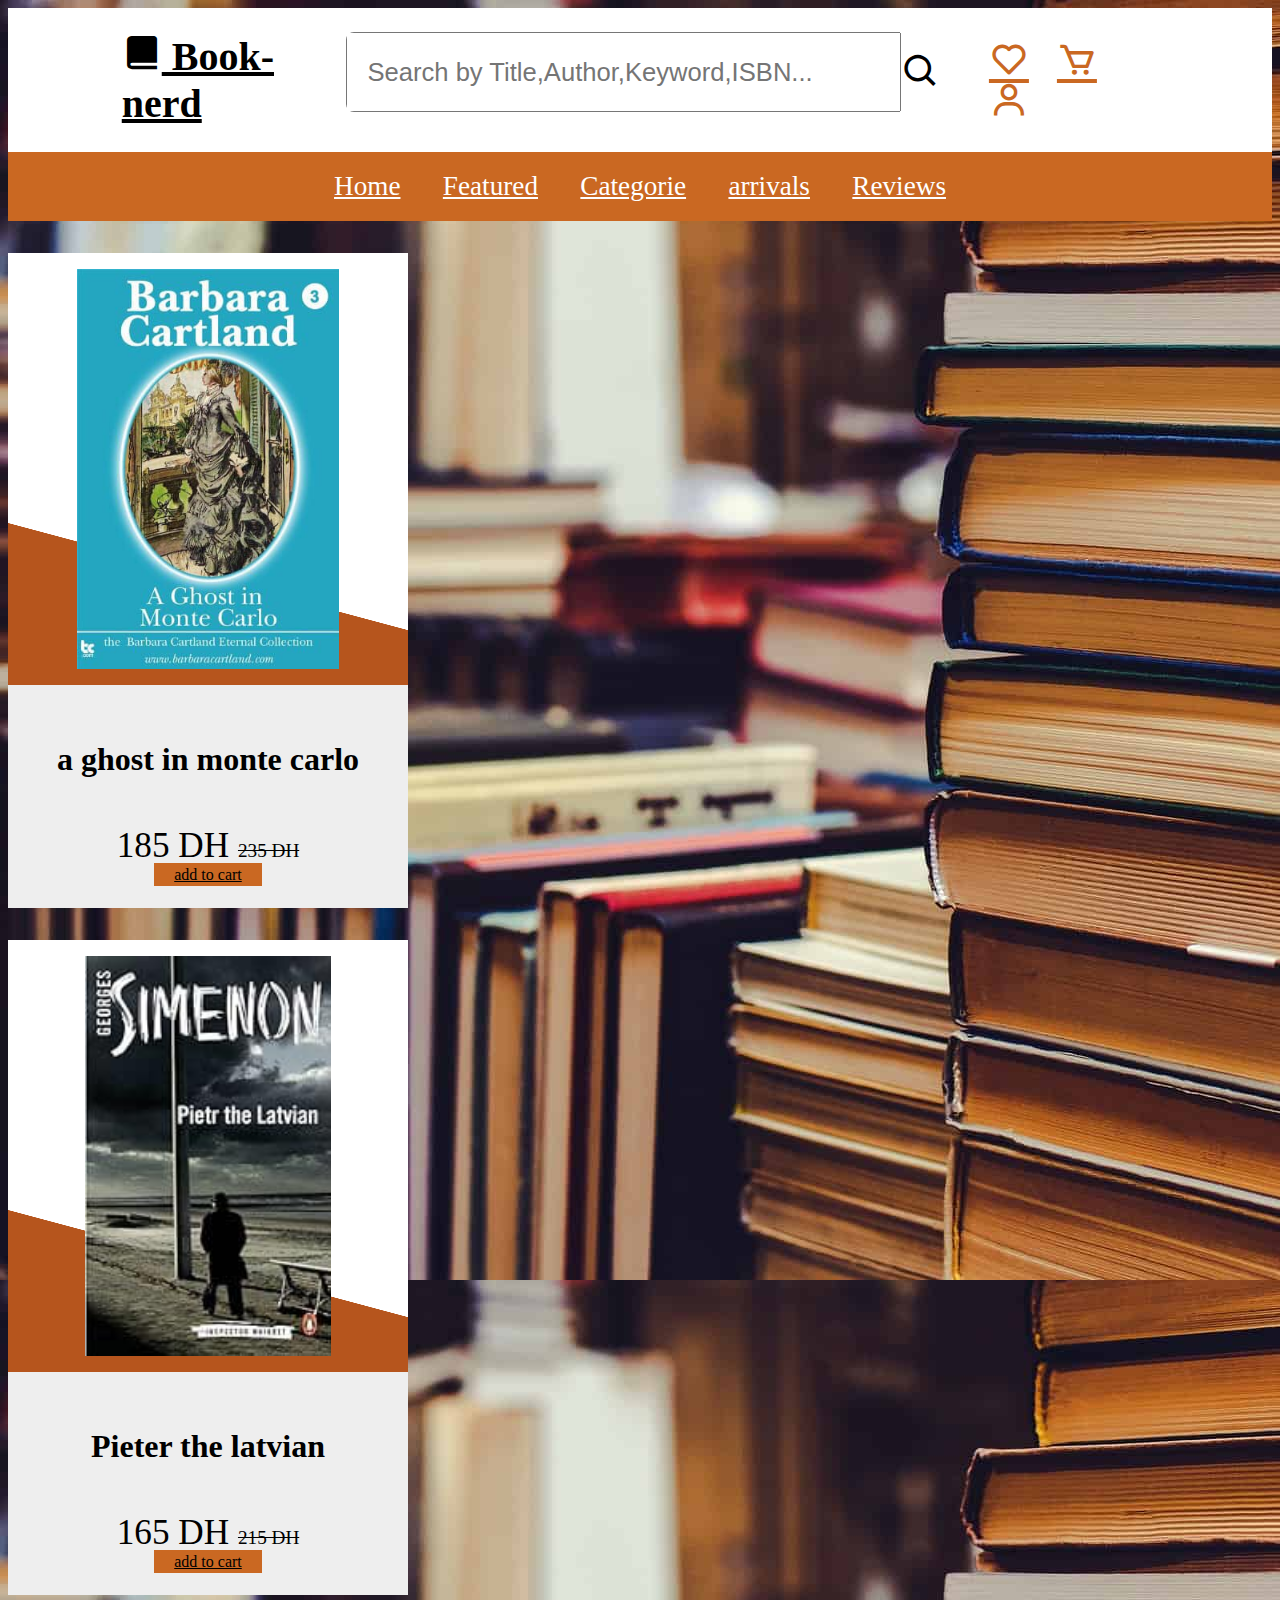
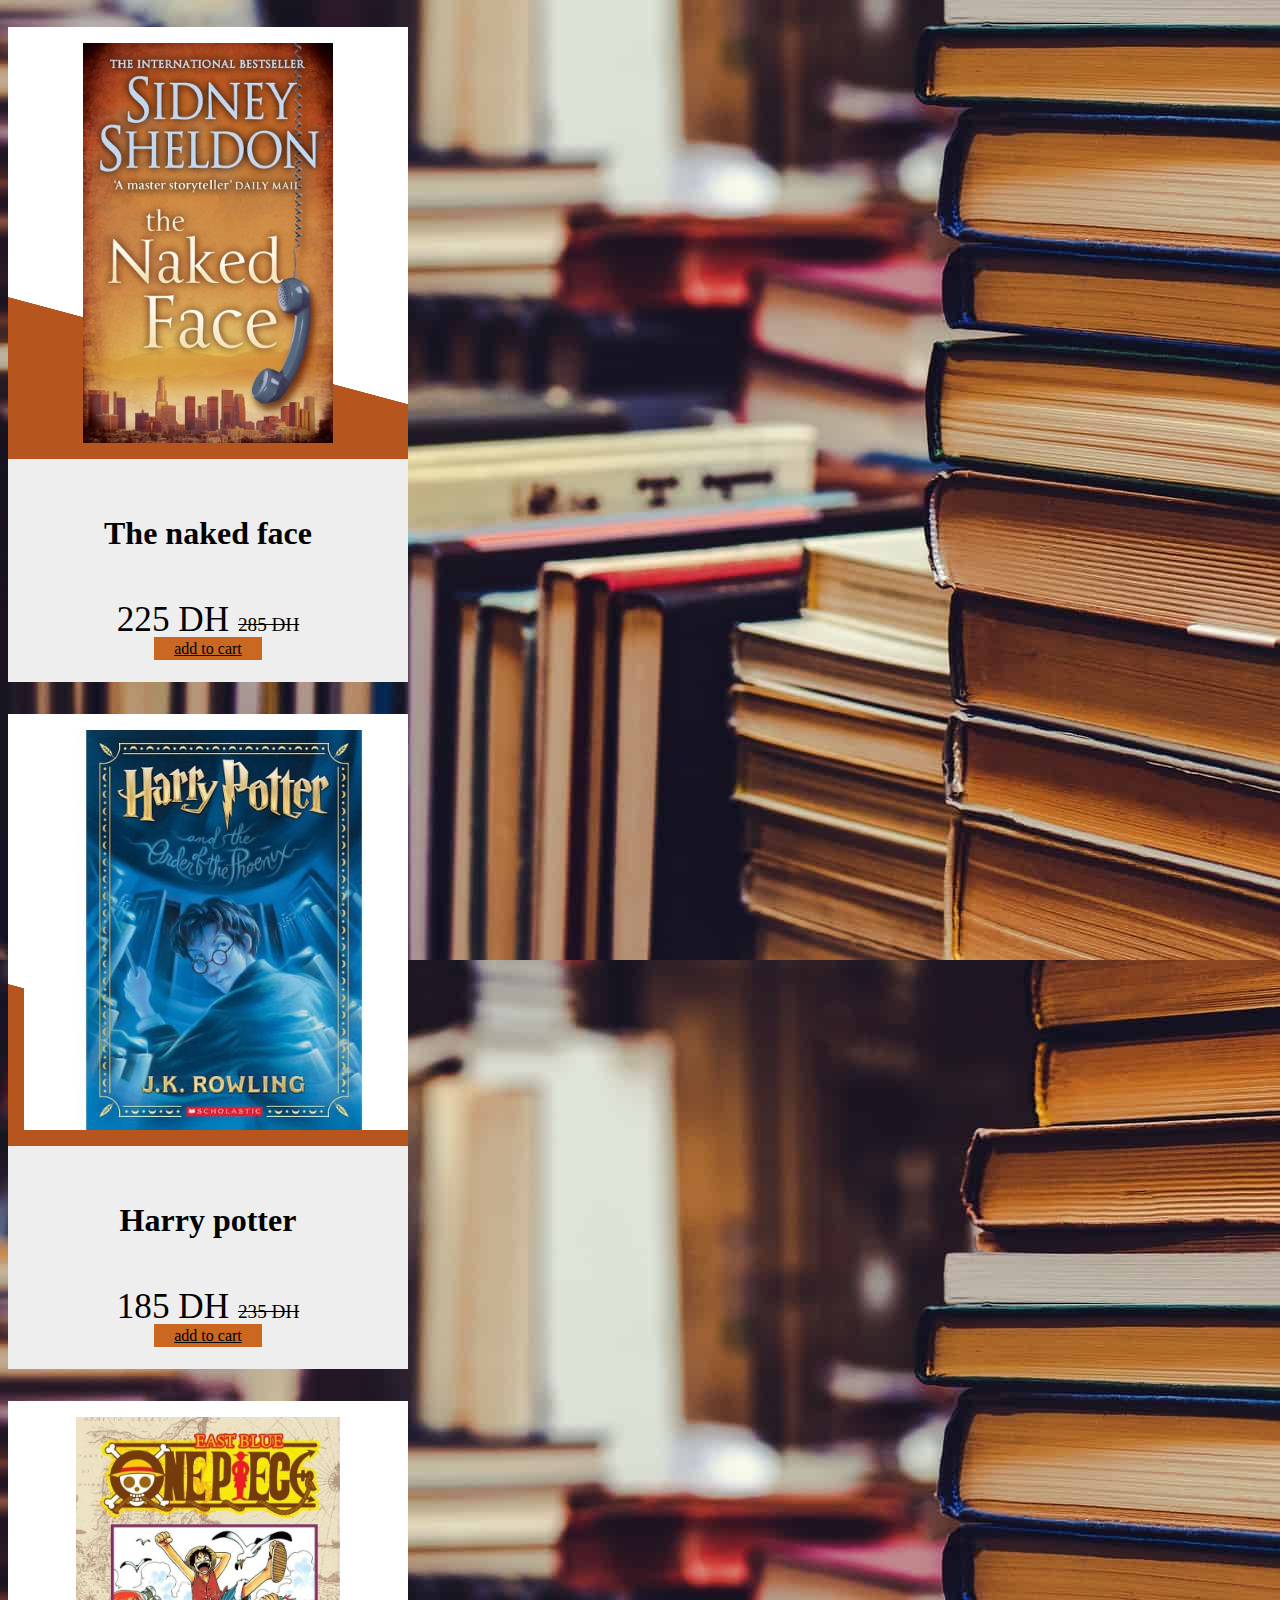
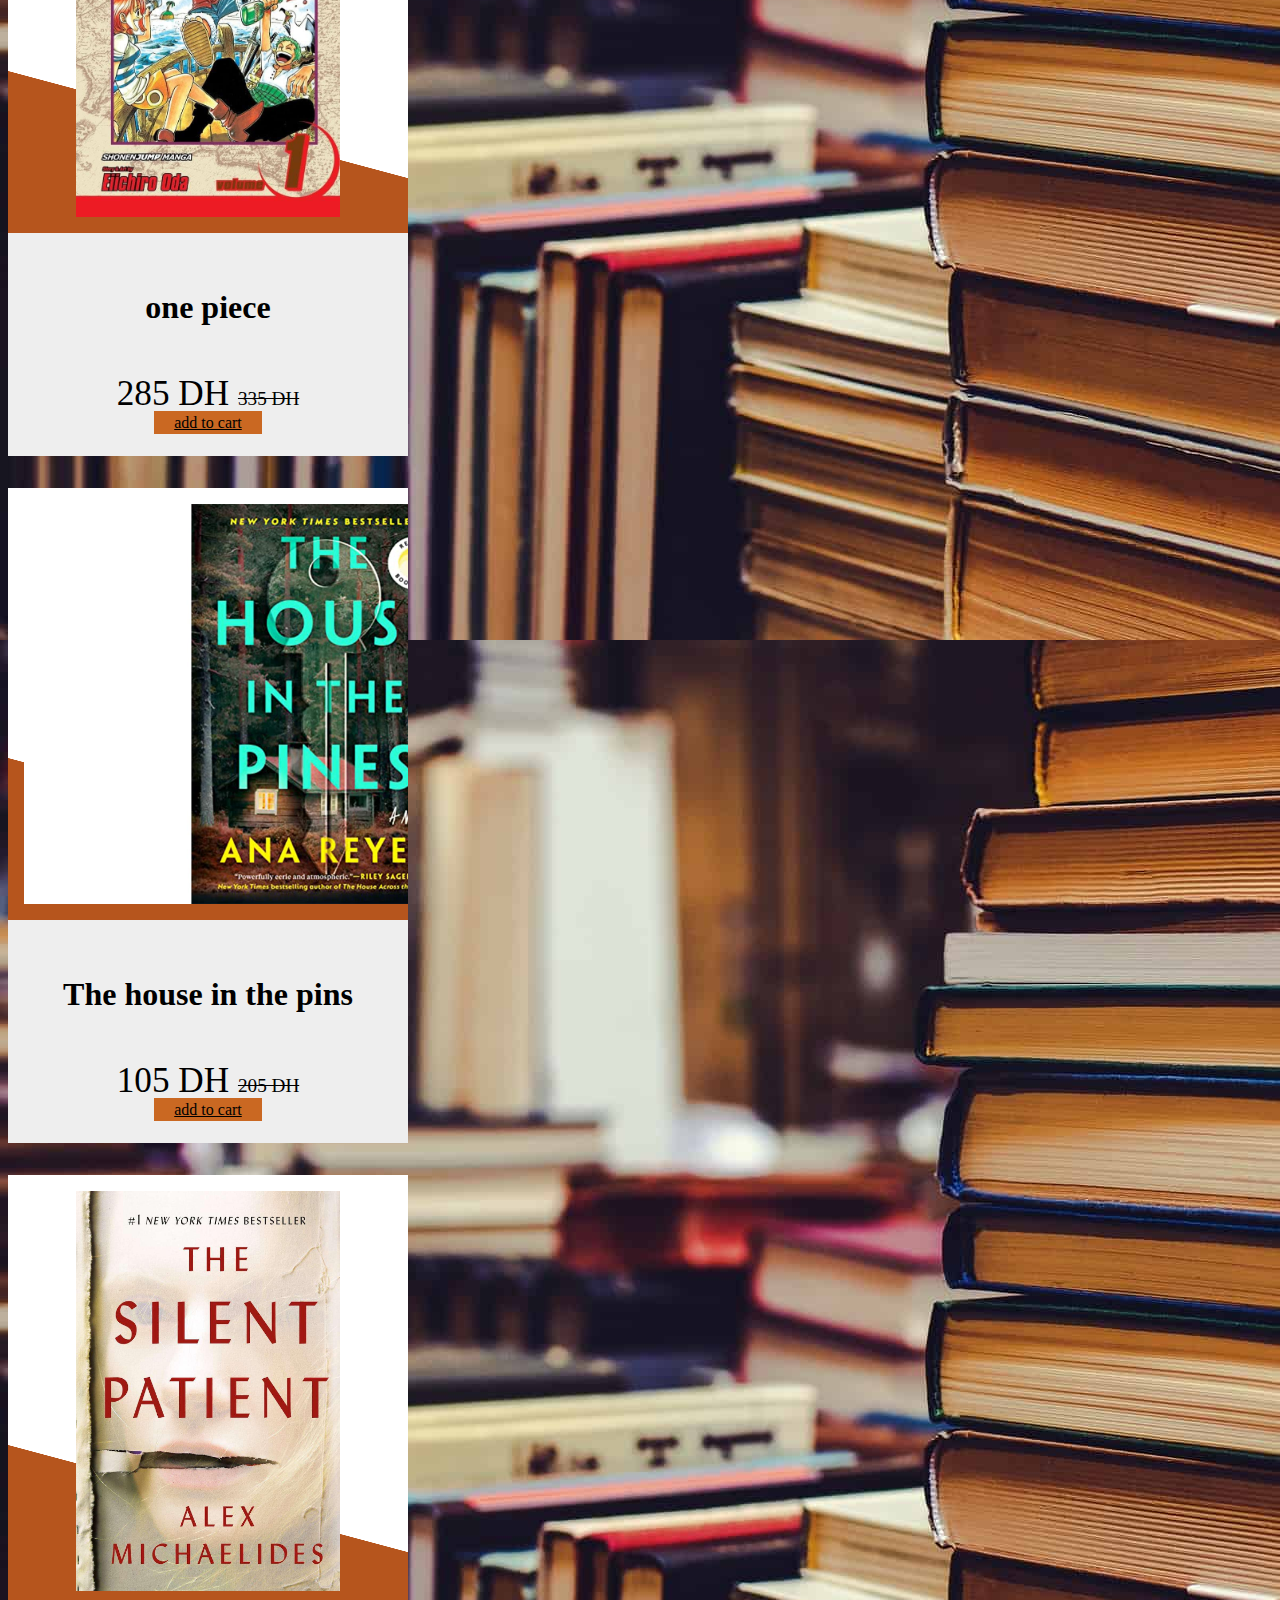
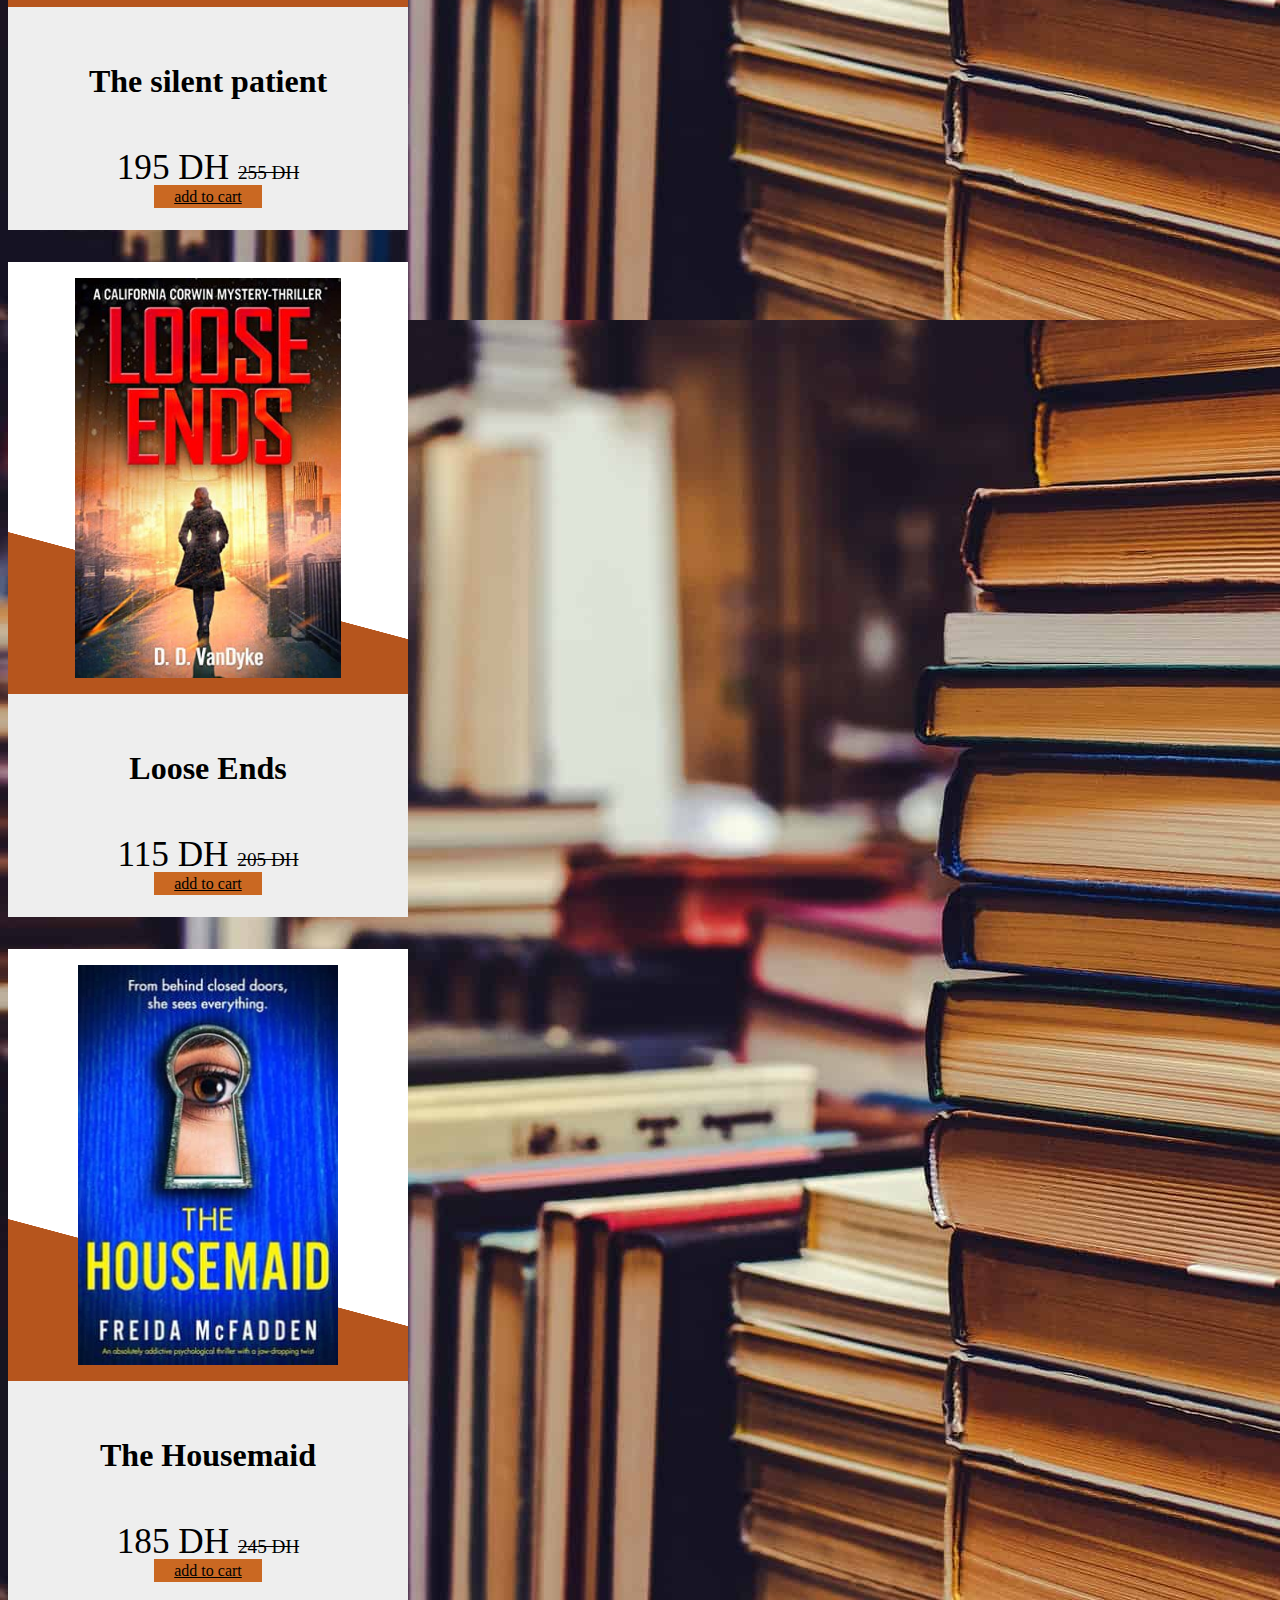
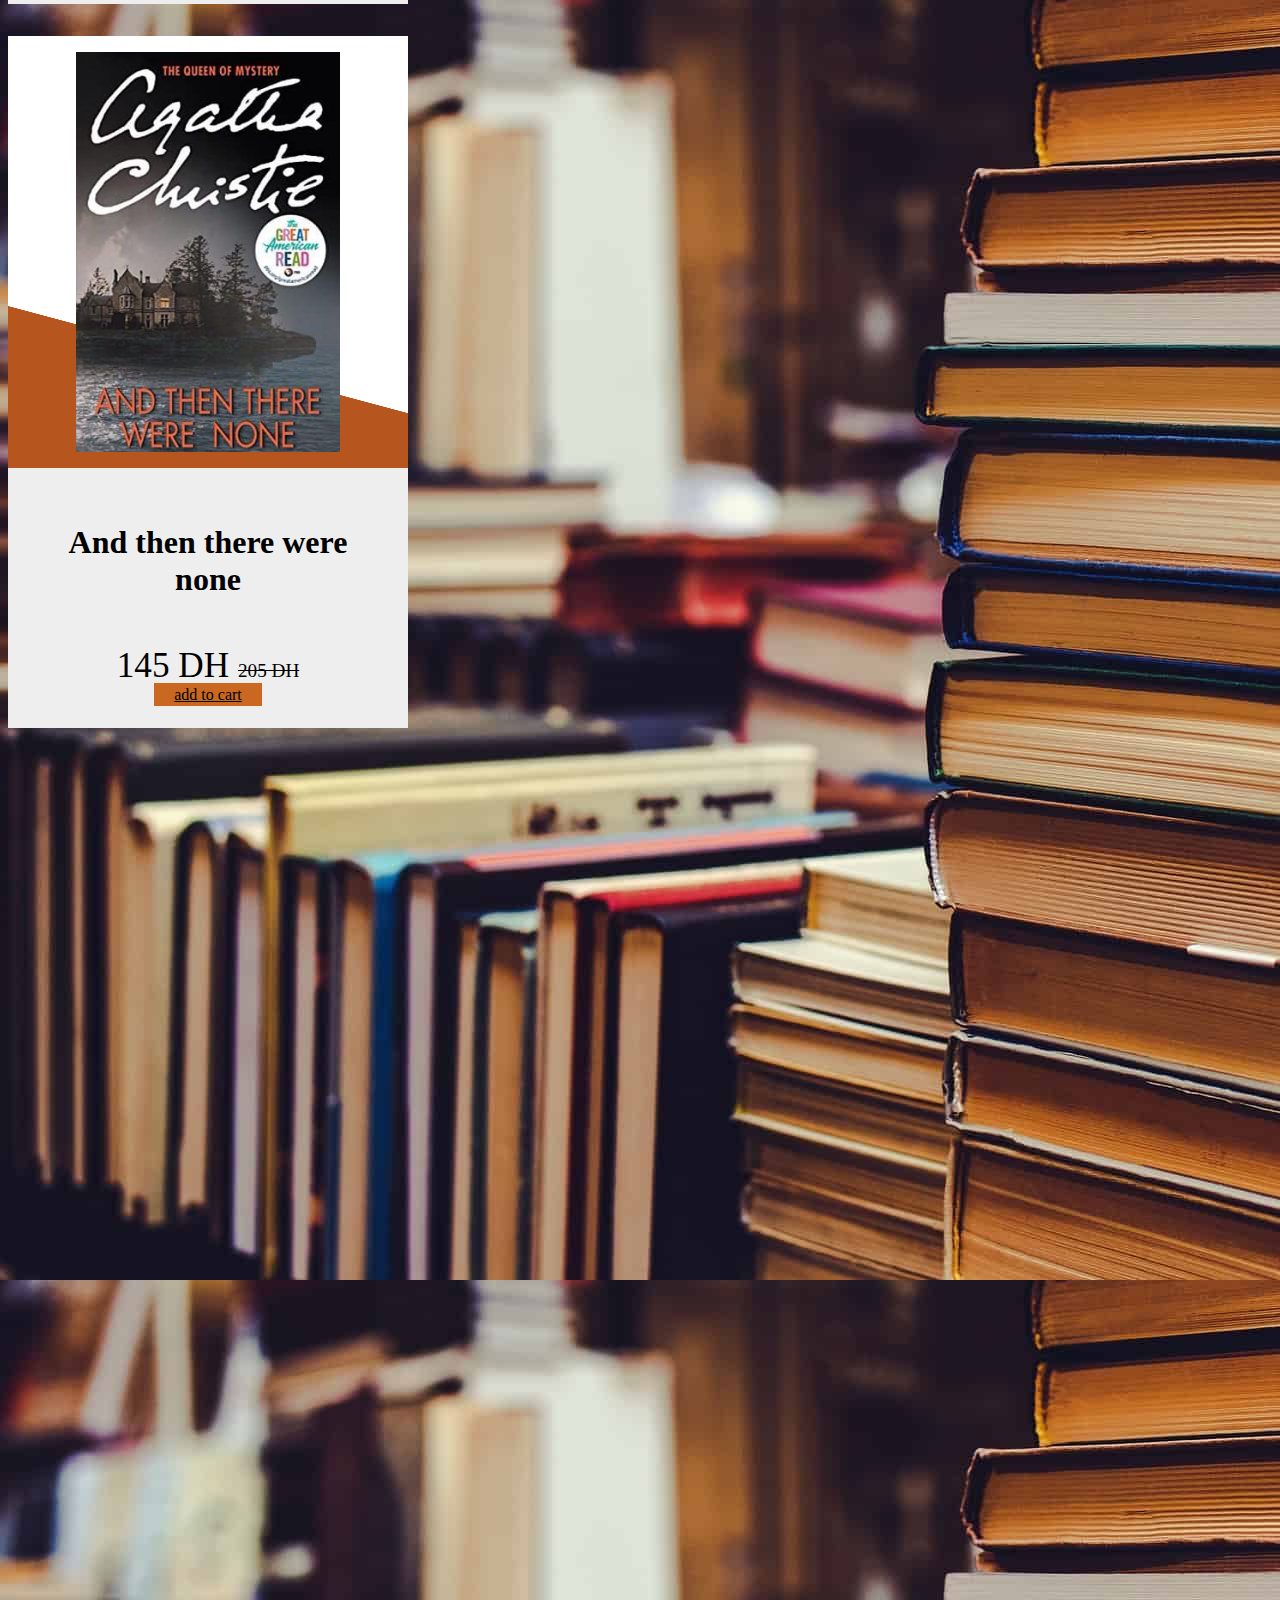
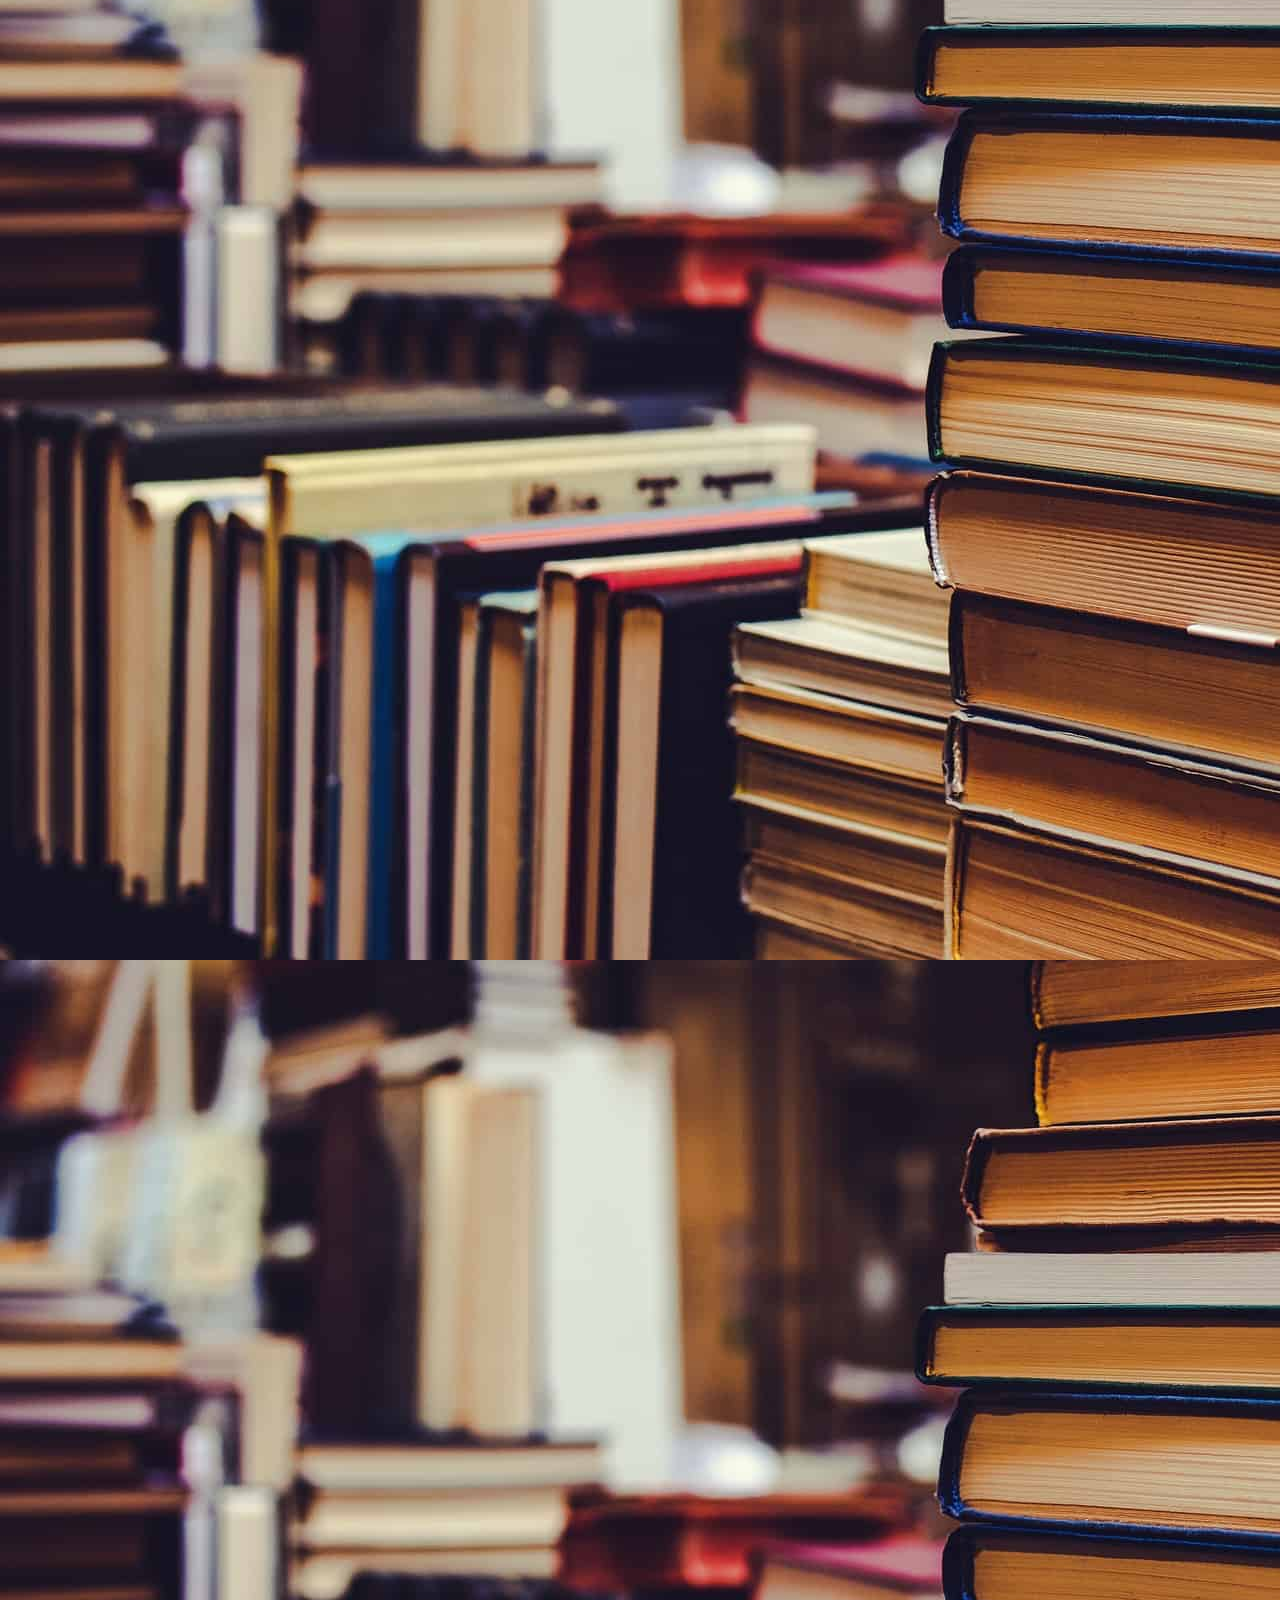
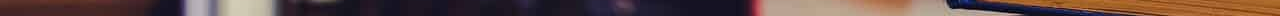
<file: featured.html>
<html>

<link href="feat.css" rel="stylesheet" >

<link rel="stylesheet"href="https://cdn.jsdelivr.net/npm/boxicons@latest/css/boxicons.min.css">
<link    rel="stylesheet" href="https://cdn.jsdelivr.net/npm/swiper@11/swiper-bundle.min.css" />


    
        


        <header class="header">



            <div class="header-1">
        
                <a href="page.html" class="logo">  <i class=" bx bxs-book-alt"></i> Book-nerd</a>
        
                <form action="" class="search-form">
        
                    <input type="search" name="" placeholder="Search by Title,Author,Keyword,ISBN..."   id="search-box">
                    <label for="search-box" class=" bx bx-search "></label>
                </form>
        
                <div class="icons">
                <div id="search-btn" class="bx bx-search"></div>
                <a href="#" class="bx bx-heart"></a>
                <a href="#" class="bx bx-cart"></a>
        
                <div id="login-btn" class="bx bx-user "></div>
        
                </div>
            </div>
        
            <div class="header-2">
        
                <nav class="navbar">
                    <a href="page.html">Home</a>
                    <a href="#featured">Featured</a>
                    <a href="#categorie">Categorie</a>
                    <a href="#arrivals">arrivals</a>
                    <a href="#reviews">Reviews</a>
                    <!--<a href="#blogs">Blogs</a>--> 
                </nav>
            </div>
        
        
        </header>
        

        <body>







        <section class="featured" id="featured">

        <div class="   feautured-slider">

            <div class=" wrapper">
            
                <div class="box">
            
                    <div class="icons">
                       <a href="#" class="  bx bx-search "></a>
                       <a href="#" class="  bx bx-heart"></a>
                       <a href="#" class="  bx bx-show "></a>
            
                    </div>
            
                    <div class="image">
                        <img src="best seller 2.jpg">
                    </div>
            
                    <div class="content">
            
                        <h3>a ghost in monte carlo</h3>
                        <div class="price"> 185 DH <span>235 DH</span></div>
                        <a href="#" class="btn">add to cart</a>
                    </div>
                </div>
            
                <div class="  box">
            
                    <div class="icons">
                       <a href="#" class="  bx bx-search "></a>
                       <a href="#" class="  bx bx-heart"></a>
                       <a href="#" class="  bx bx-show "></a>
            
                    </div>
            
                    <div class="image">
                        <img src="best seller 3.jpg">
                    </div>
            
                    <div class="content">
            
                        <h3>Pieter the latvian</h3>
                        <div class="price"> 165 DH <span>215 DH</span></div>
                        <a href="#" class="btn">add to cart</a>
                    </div>
                </div>
            
            
                <div class="  box">
            
                    <div class="icons">
                       <a href="#" class="  bx bx-search "></a>
                       <a href="#" class="  bx bx-heart"></a>
                       <a href="#" class="  bx bx-show "></a>
            
                    </div>
            
                    <div class="image">
                        <img src="best seller 4.jpg">
                    </div>
            
                    <div class="content">
            
                        <h3>The naked face</h3>
                        <div class="price"> 225 DH <span>285 DH</span></div>
                        <a href="#" class="btn">add to cart</a>
                    </div>
                </div>
            
            
                <div class="  box">
            
                    <div class="icons">
                       <a href="#" class="  bx bx-search "></a>
                       <a href="#" class="  bx bx-heart"></a>
                       <a href="#" class="  bx bx-show "></a>
            
                    </div>
            
                    <div class="image">
                        <img src="best seller 5.jpg">
                    </div>
            
                    <div class="content">
            
                        <h3>Harry potter</h3>
                        <div class="price"> 185 DH <span>235 DH</span></div>
                        <a href="#" class="btn">add to cart</a>
                    </div>
                </div>
            
                <div class="  box">
            
                    <div class="icons">
                       <a href="#" class="  bx bx-search "></a>
                       <a href="#" class="  bx bx-heart"></a>
                       <a href="#" class="  bx bx-show "></a>
            
                    </div>
            
                    <div class="image">
                        <img src="one piece.jpg">
                    </div>
            
                    <div class="content">
            
                        <h3>one piece</h3>
                        <div class="price"> 285 DH <span>335 DH</span></div>
                        <a href="#" class="btn">add to cart</a>
                    </div>
                </div>
            
            
            
                <div class="  box">
            
                    <div class="icons">
                       <a href="#" class=" bx bx-search" ></a>
                       <a href="#" class="  bx bx-heart"></a>
                       <a href="#" class="  bx bx-show "></a>
            
                    </div>
            
                    <div class="image">
                        <img src="book mystery 1.jpg">
                    </div>
            
                    <div class="content">
            
                        <h3>The house in the pins</h3>
                        <div class="price"> 105 DH <span>205 DH</span></div>
                        <a href="#" class="btn">add to cart</a>
                    </div>
                </div>
            
            
            
                <div class="  box">
            
                    <div class="icons">
                       <a href="#" class="  bx bx-search "></a>
                       <a href="#" class="  bx bx-heart"></a>
                       <a href="#" class="  bx bx-show "></a>
            
                    </div>
            
                    <div class="image">
                        <img src="book mystery 2.jpg">
                    </div>
            
                    <div class="content">
            
                        <h3>The silent patient</h3>
                        <div class="price"> 195 DH <span>255 DH</span></div>
                        <a href="#" class="btn">add to cart</a>
                    </div>
                </div>
            
                <div class="   box">
            
                    <div class="icons">
                       <a href="#" class="  bx bx-search "></a>
                       <a href="#" class="  bx bx-heart"></a>
                       <a href="#" class="  bx bx-show "></a>
            
                    </div>
            
                    <div class="image">
                        <img src="book mystery 3.jpg">
                    </div>
            
                    <div class="content">
            
                        <h3>Loose Ends</h3>
                        <div class="price"> 115 DH <span>205 DH</span></div>
                        <a href="#" class="btn">add to cart</a>
                    </div>
                </div>
            
                <div class="   box">
            
                    <div class="icons">
                       <a href="#" class="  bx bx-search "></a>
                       <a href="#" class="  bx bx-heart"></a>
                       <a href="#" class="  bx bx-show "></a>
            
                    </div>
            
                    <div class="image">
                        <img src="book mystery 4.jpg">
                    </div>
            
                    <div class="content">
            
                        <h3>The Housemaid</h3>
                        <div class="price"> 185 DH <span>245 DH</span></div>
                        <a href="#" class="btn">add to cart</a>
                    </div>
                </div>
            
            
                <div class="  box">
            
                    <div class="icons">
                       <a href="#" class="  bx bx-search "></a>
                       <a href="#" class="  bx bx-heart"></a>
                       <a href="#" class="  bx bx-show "></a>
            
                    </div>
            
                    <div class="image">
                        <img src="book mystery 5.jpg">
                    </div>
            
                    <div class="content">
            
                        <h3>And then there were none</h3>
                        <div class="price"> 145 DH <span>205 DH</span></div>
                        <a href="# " class="btn">add to cart</a>
                    </div>
                </div>
            
             
             
            </div>
            
            
                 
            
            </div>
            
              
            
            </section>
             
 
 

    </body>



 

</html>
</file>
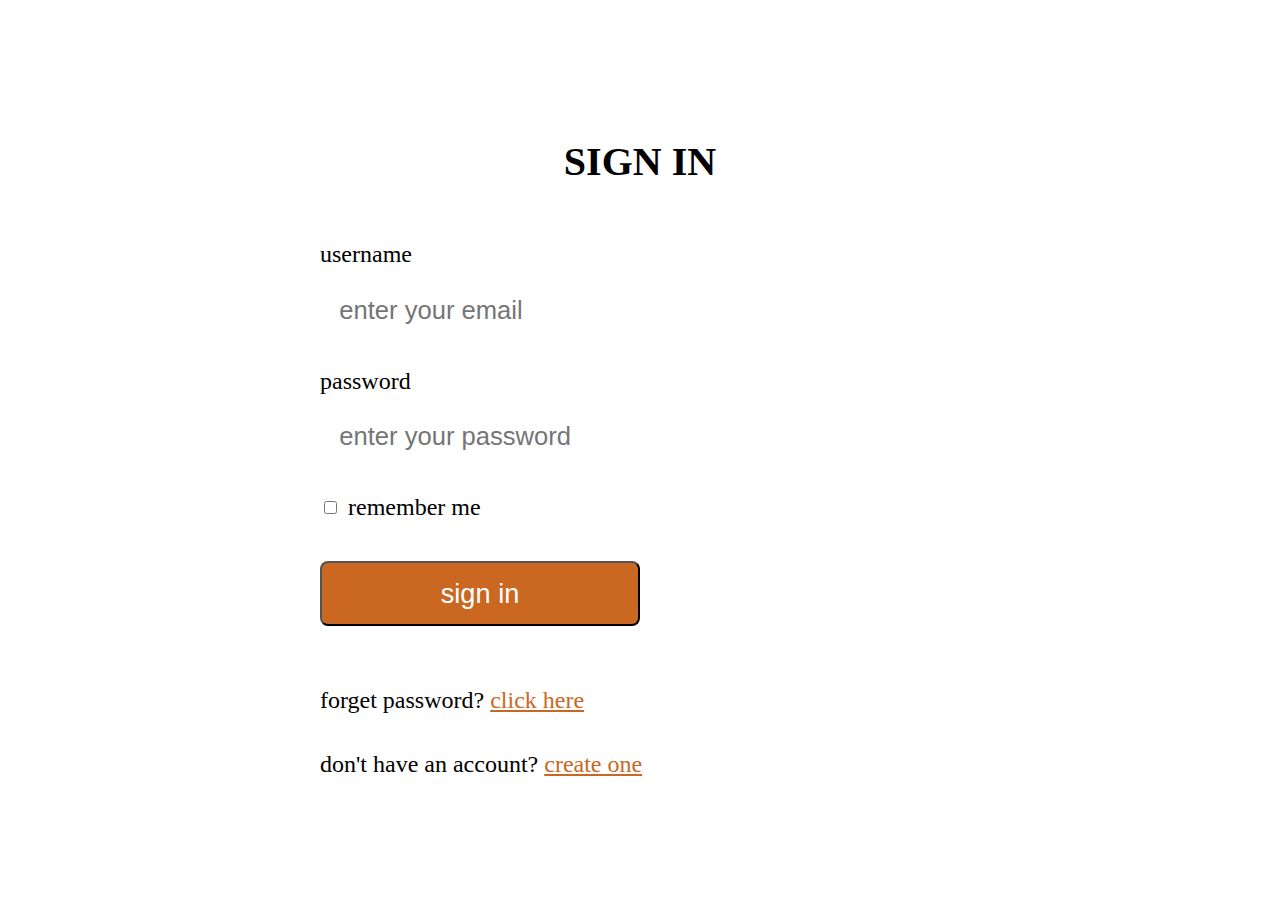
<file: login.html>
<html>

<link href="login.css" rel="stylesheet" >

<link rel="stylesheet"href="https://cdn.jsdelivr.net/npm/boxicons@latest/css/boxicons.min.css">
<link    rel="stylesheet" href="https://cdn.jsdelivr.net/npm/swiper@11/swiper-bundle.min.css" />









 
<div class="login-form-container">
 
   <!--<div id="close-login-btn" class="bx bx-window-close"></div>--> 
    
    <form action=""> 
         <h3>sign in</h3>
        <span>username</span>
        <input type="email" name="" class="box"   placeholder="enter your email" id="">
        <span>password</span>
        <input type="password" name=""  class="box"   placeholder="enter your password" id="">
    <div class="chekbox">
    <input type="checkbox" name=""  id="remember-me">
    <label for="remember-me"> remember me</label>
    </div>
    <input type="submit" value="sign in" class="btn">
    <p>forget password?  <a href="#">click here</a></p>
    <p>don't have an account?  <a href=" #">create one</a></p>
    </form>


</div>
 















</html>
</file>
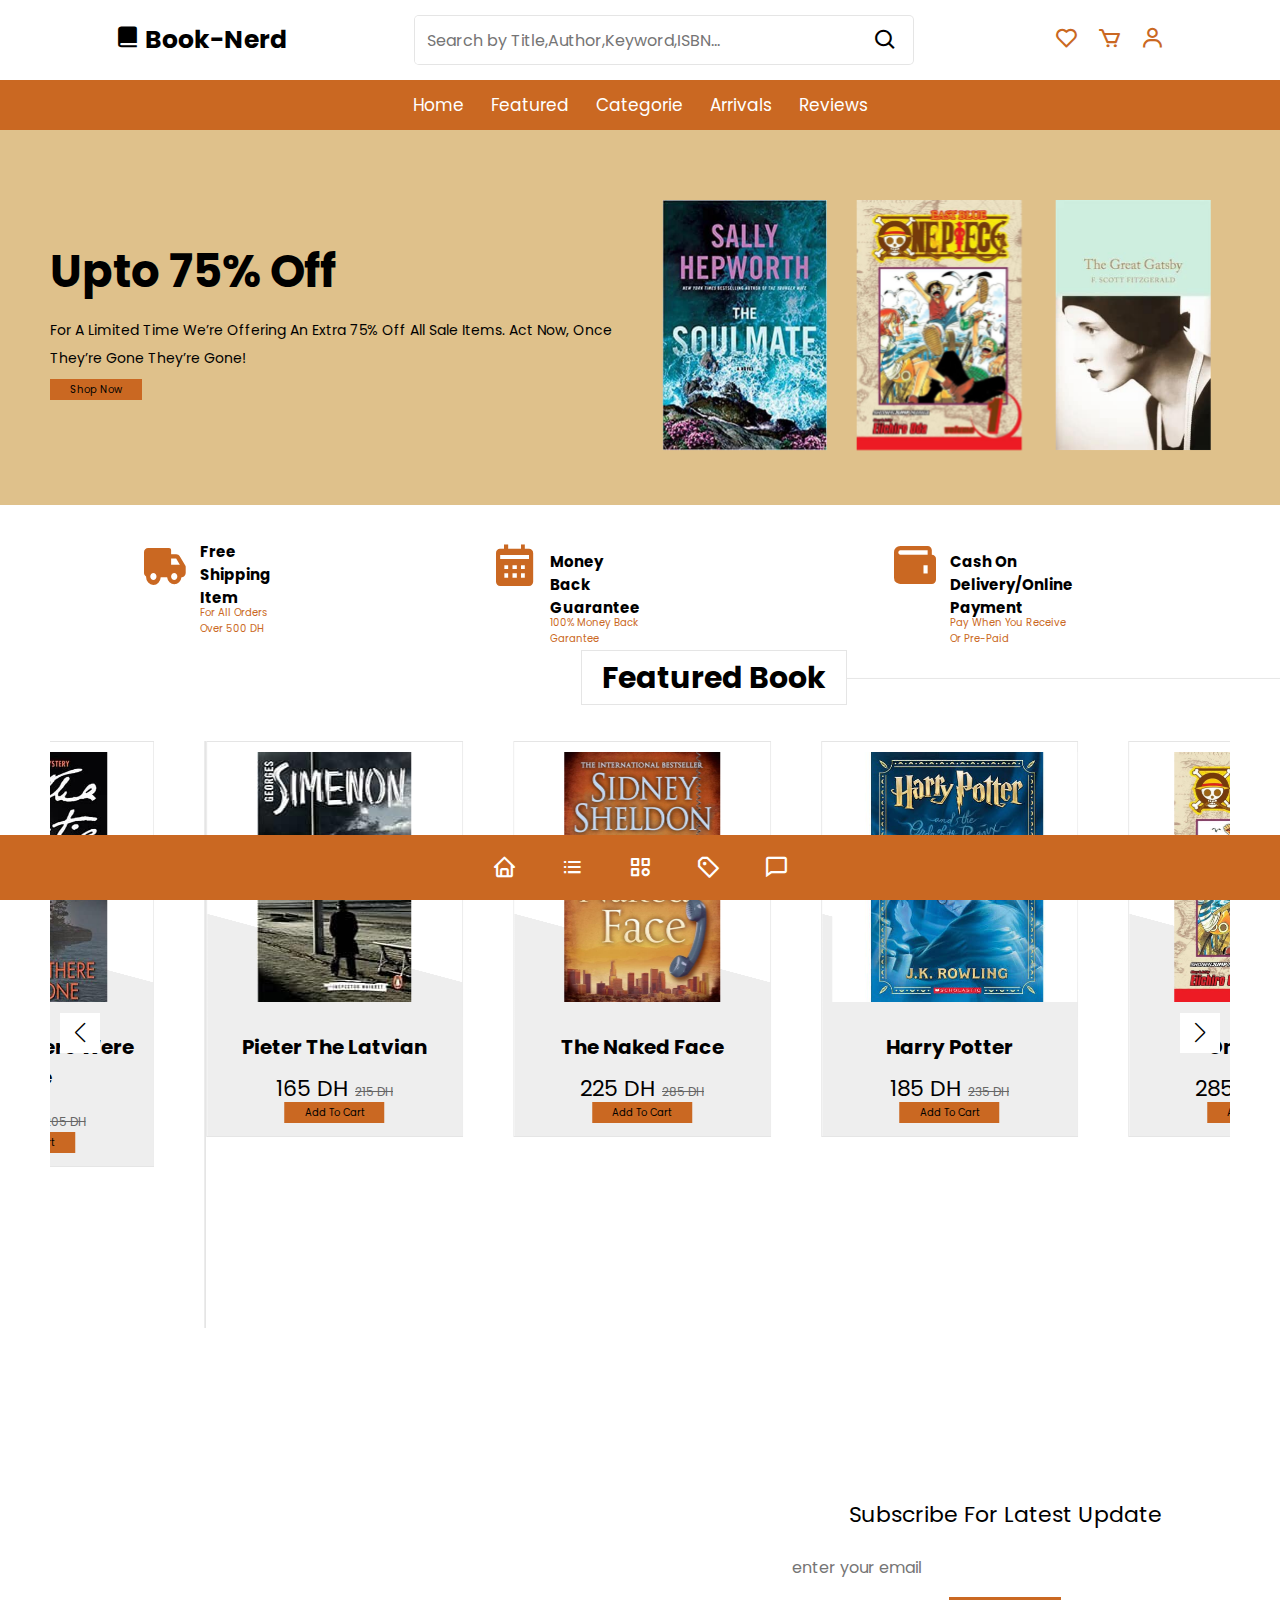
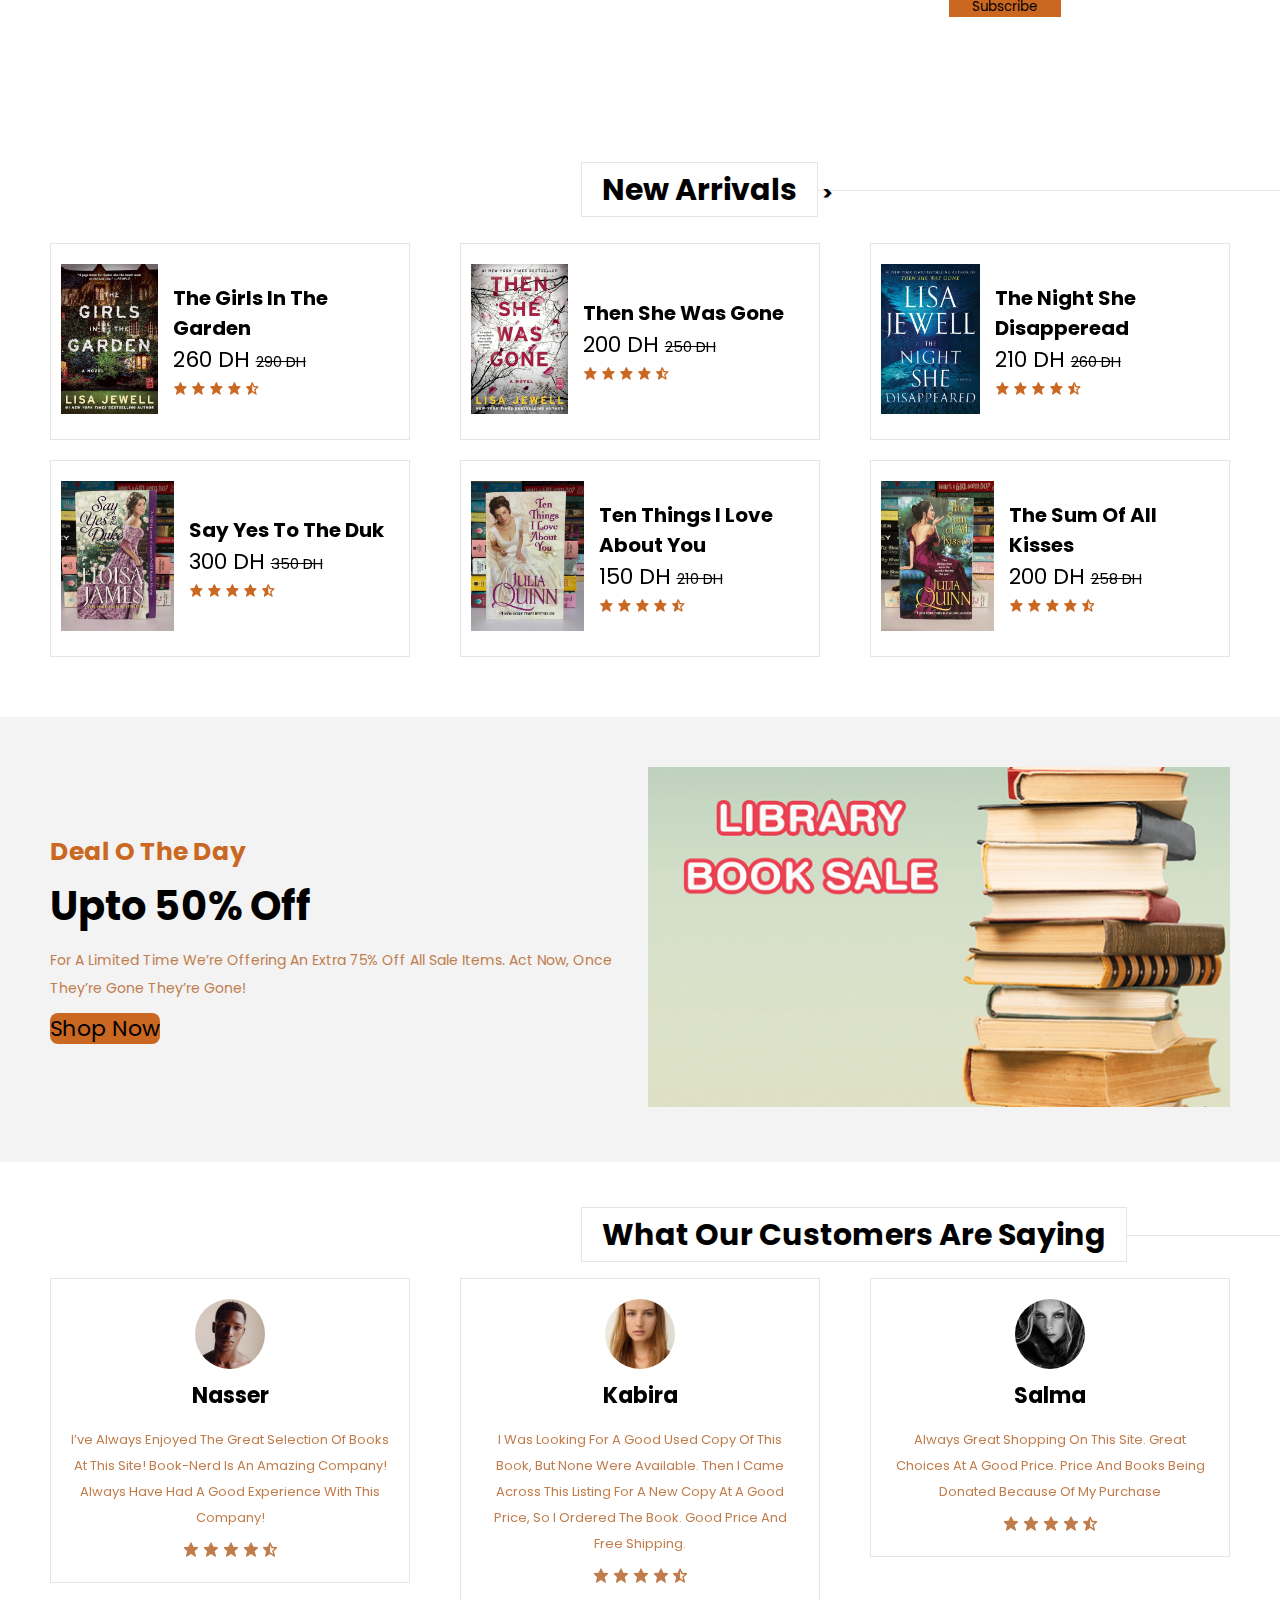
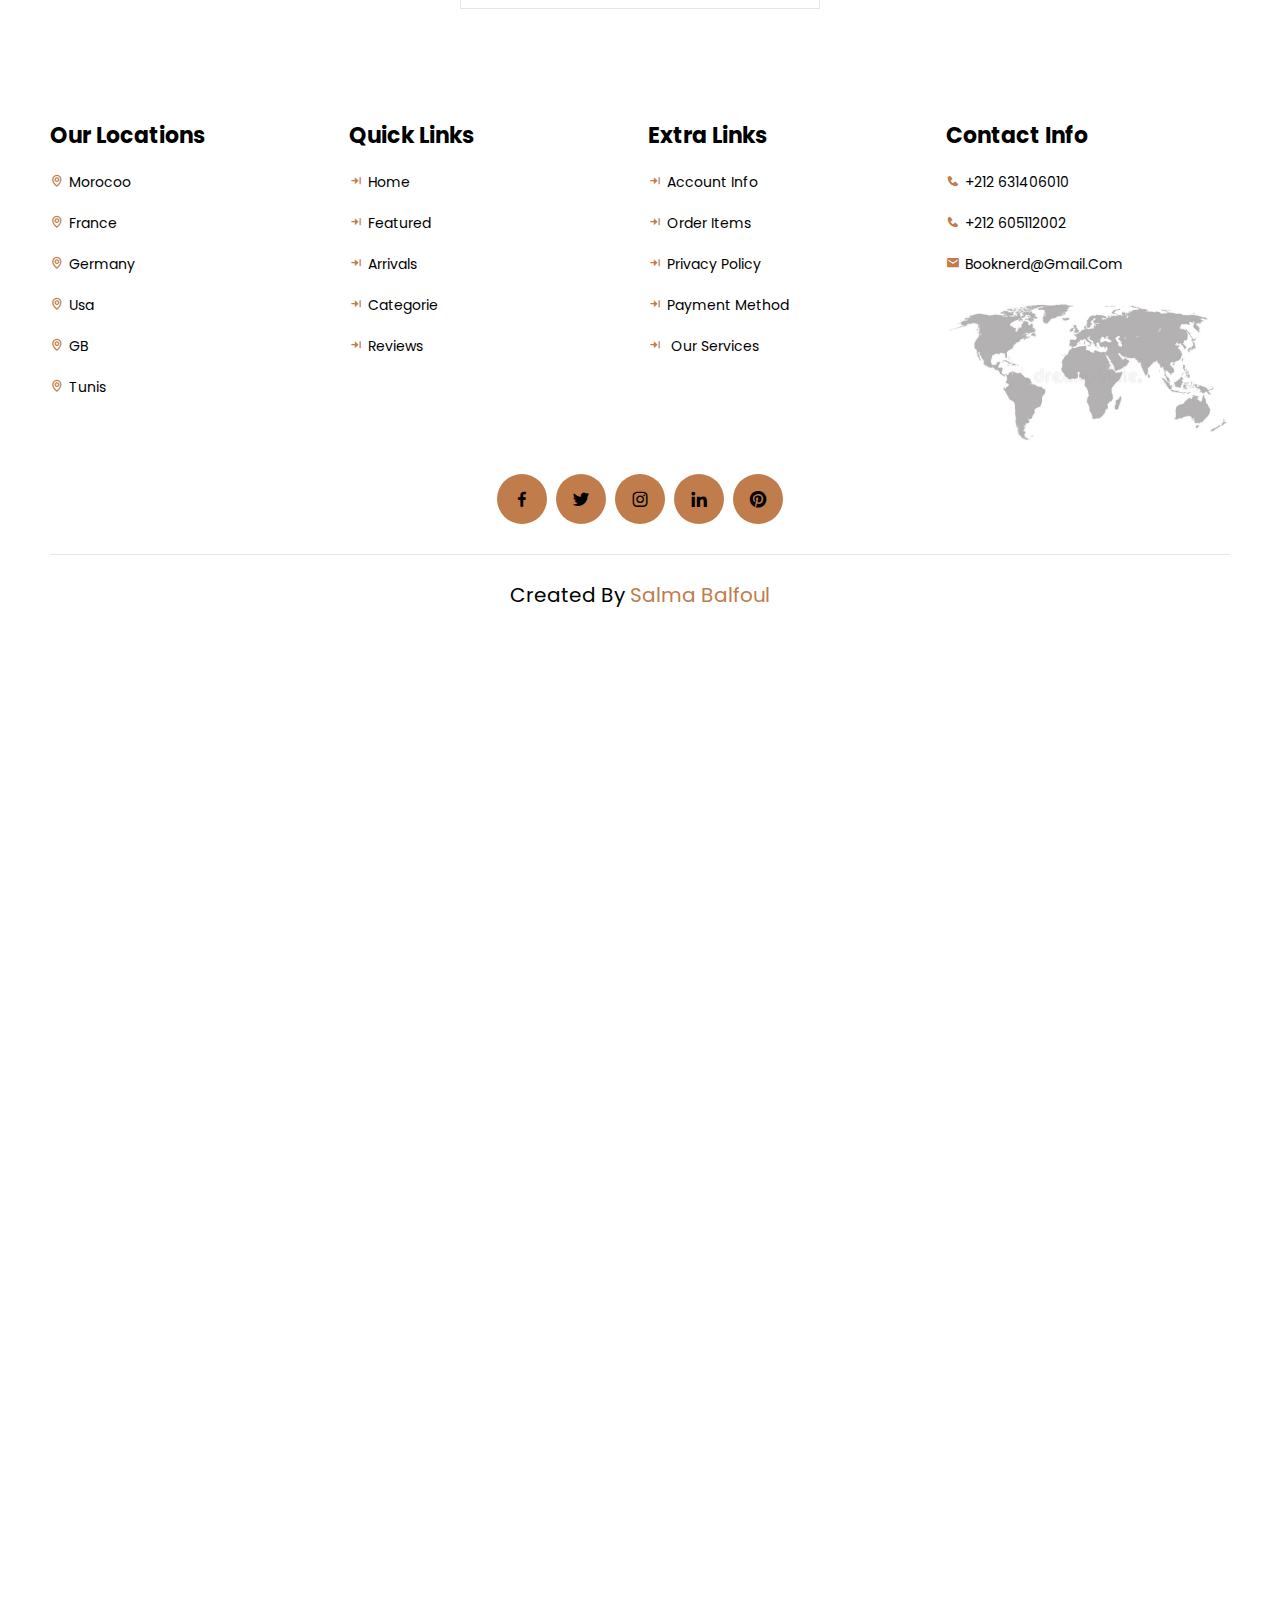
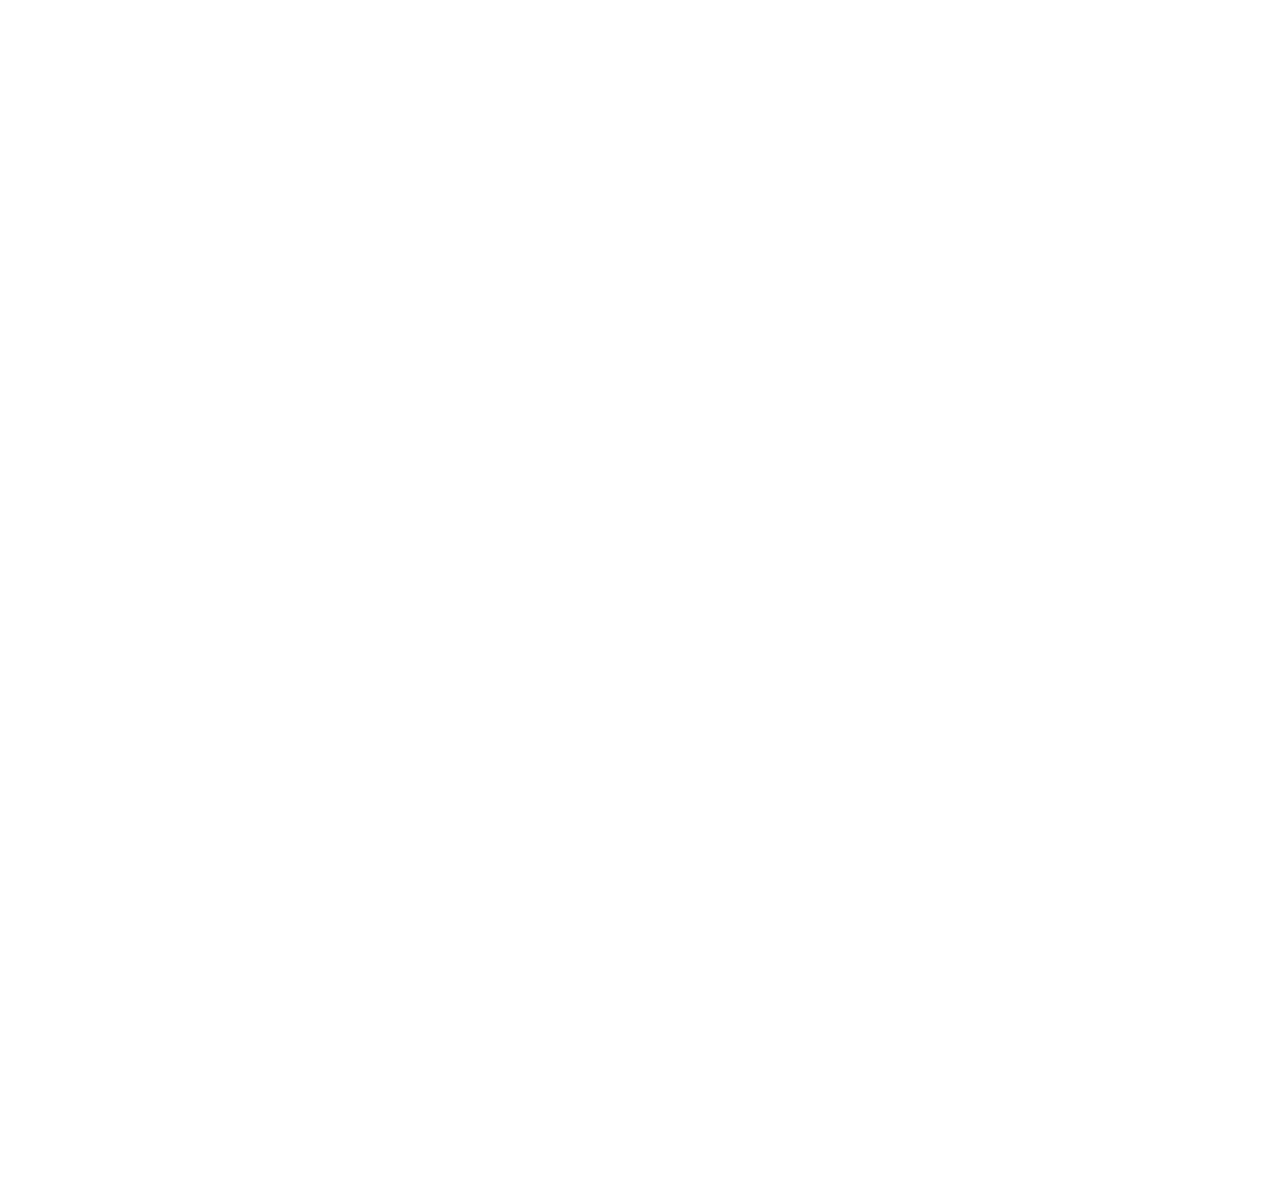
<file: page.html>
<!DOCTYPE html>
<html>
    <head> <title>THE Book-nerd</title></head>

    <link    rel="stylesheet" href="https://cdn.jsdelivr.net/npm/swiper@11/swiper-bundle.min.css" />


    <link href="styling.css" rel="stylesheet">


    <link rel="stylesheet"href="https://cdn.jsdelivr.net/npm/boxicons@latest/css/boxicons.min.css">

<body>

<header class="header">


   



    <div class="header-1">

        <a href="page.html" class="logo">  <i class=" bx bxs-book-alt"></i> Book-nerd</a>

        <form action="" class="search-form">

            <input type="search" name="" placeholder="Search by Title,Author,Keyword,ISBN..."   id="search-box">
            <label for="search-box" class=" bx bx-search "></label>
        </form>

        <div class="icons">
        <div id="search-btn" class="bx bx-search"></div>
        <a href="#" class="bx bx-heart"></a>
          <a href="#" class="bx bx-cart"> </a> 

        <a href="login.html" id="login-btn" class="bx bx-user "></a>




<!--
        <div class="containerr">
            <div id="root"></div>
            <div class="sidebar">
                <div class="heade"><p>Your Cart</p></div>
                <ul id=" -cart">
                    <!-- Cart items will be displayed here --
                  </ul>
                
            
               
                <div class="foot">
                    <h4 class="toti">Total :</h4>
                    <h4 id="totala">0.00MAD</h4>
                    
                </div>
                <div id="btan">
                    <button id="close">Close</button>
                    <button id="order"  onclick="toggleCart()">Order</button>  -->

           

        </div>
    </div>






    <div class="header-2">

        <nav class="navbar">
            <a href="page.html">Home</a>
            <a href="#featured">Featured</a>
            <a href="cate.html">Categorie</a>
            <a href="#arrivals">arrivals</a>
            <a href="#reviews">Reviews</a>
            <!--<a href="#blogs">Blogs</a>--> 
        </nav>
    </div>








    
   


</header>

<nav class="bottom-navbar">
    <a href="page.html" class="bx bx-home">   <span class="tooltiptext">Home</span> </a>
    <a href="#featured" class="bx bx-list-ul"><span class="tooltiptext">Feautured</span> </a>
    <a href="#categorie" class="bx bx-category"><span class="tooltiptext">Categorie</span>  </a>


    <a href="#arrivals" class="bx bx-purchase-tag-alt"><span class="tooltiptext">Arrivals</span>  </a>

    <a href="#reviews" class="bx bx-comment"> <span class="tooltiptext">Reviews</span> </a>
   <!--<a href="#blogs" class="bx bxl-blogger" > </a>--> 
</nav>

 




















 
 
 



































<section class="home" id=" home">



    
<div class="row">
    <div class="content">
        <h3>upto 75% off</h3>
        <p>For a limited time we’re offering an extra
             75% off 
            all sale items. Act now, once they’re gone they’re gone! 
 </p>
 <a href="#" class="btn">shop now</a>
    </div>

<div class=" swiper books-slider">

   <div class="swiper-wrapper">

    <a href="#" class="swiper-slide"> <img src="one piece.jpg" alt="" >  </a>
    <a href="#" class="swiper-slide"> <img src="the great gatsby.jpg" alt="" >  </a>
    <a href="#" class="swiper-slide"> <img src="finacial book 1.jpg" alt="" >  </a>
    <a href="#" class="swiper-slide"> <img src="the alchemieste.jpg" alt="" >  </a>
    <a href="#" class="swiper-slide"> <img src="book lisa 1.jpg" alt="" >  </a>
    <a href="#" class="swiper-slide"> <img src="book 2023 5.jpg" alt="" >  </a>
   </div>

    


</div>




</div>
</section>


<section class="icons-container">
 
<div class="info">
    <i class='bx bxs-truck'></i>
    <div class="shipping" >   <h2 class="camion"   > Free shipping item</h2> 
       <p class="cami"> for all orders over 500 DH </p>
    </div>
    <br><br>
    
    
    <i class='bx bxs-calendar'></i>
    <div class="moneyback"> <h2 class="money"> Money back guarantee</h2>
    <p class="back">100% money back garantee </p>
    </div>
    <br><br>
    
    
    <i class='bx bxs-wallet'></i>
    <div class="cashondelivery"> <h2 class="cash"> Cash on delivery/online payment</h2>
    <p class="delivery"> pay when you receive or pre-paid </p>
    
    </div>             
    </div>


</section>



<section class="featured" id="featured">

    <h1 class="heading" > <a href="featured.html">  <span>featured book</span></a></h1>

<div class=" swiper feautured-slider">

<div class="swiper-wrapper">

    <div class="box">

        <div class="swiper-slide icons">
           <a href="#" class="  bx bx-search "></a>
           <a href="#" class="  bx bx-heart"></a>
           <a href="#" class="  bx bx-show "></a>

        </div>

        <div class="image">
            <img src="best seller 2.jpg">
        </div>

        <div class="content">

            <h3>best seller 2</h3>
            <div class="price"> 185 DH <span>235 DH</span></div>
            <a href="#" class="btn">add to cart</a>
        </div>
    </div>

    <div class="swiper-slide box">

        <div class="icons">
           <a href="#" class="  bx bx-search "></a>
           <a href="#" class="  bx bx-heart"></a>
           <a href="#" class="  bx bx-show "></a>

        </div>

        <div class="image">
            <img src="best seller 3.jpg">
        </div>

        <div class="content">

            <h3>Pieter the latvian</h3>
            <div class="price"> 165 DH <span>215 DH</span></div>
            <a href="#" class="btn">add to cart</a>
        </div>
    </div>


    <div class="swiper-slide box">

        <div class="icons">
           <a href="#" class="  bx bx-search "></a>
           <a href="#" class="  bx bx-heart"></a>
           <a href="#" class="  bx bx-show "></a>

        </div>

        <div class="image">
            <img src="best seller 4.jpg">
        </div>

        <div class="content">

            <h3>The naked face</h3>
            <div class="price"> 225 DH <span>285 DH</span></div>
            <a href="#" class="btn">add to cart</a>
        </div>
    </div>


    <div class="swiper-slide box">

        <div class="icons">
           <a href="#" class="  bx bx-search "></a>
           <a href="#" class="  bx bx-heart"></a>
           <a href="#" class="  bx bx-show "></a>

        </div>

        <div class="image">
            <img src="best seller 5.jpg">
        </div>

        <div class="content">

            <h3>Harry potter</h3>
            <div class="price"> 185 DH <span>235 DH</span></div>
            <a href="#" class="btn">add to cart</a>
        </div>
    </div>

    <div class="swiper-slide box">

        <div class="icons">
           <a href="#" class="  bx bx-search "></a>
           <a href="#" class="  bx bx-heart"></a>
           <a href="#" class="  bx bx-show "></a>

        </div>

        <div class="image">
            <img src="one piece.jpg">
        </div>

        <div class="content">

            <h3>one piece</h3>
            <div class="price"> 285 DH <span>335 DH</span></div>
            <a href="#" class="btn">add to cart</a>
        </div>
    </div>



    <div class="swiper-slide box">

        <div class="icons">
           <a href="#" class=" bx bx-search" ></a>
           <a href="#" class="  bx bx-heart"></a>
           <a href="#" class="  bx bx-show "></a>

        </div>

        <div class="image">
            <img src="book mystery 1.jpg">
        </div>

        <div class="content">

            <h3>The house in the pins</h3>
            <div class="price"> 105 DH <span>205 DH</span></div>
            <a href="#" class="btn">add to cart</a>
        </div>
    </div>



    <div class="swiper-slide box">

        <div class="icons">
           <a href="#" class="  bx bx-search "></a>
           <a href="#" class="  bx bx-heart"></a>
           <a href="#" class="  bx bx-show "></a>

        </div>

        <div class="image">
            <img src="book mystery 2.jpg">
        </div>

        <div class="content">

            <h3>The silent patient</h3>
            <div class="price"> 195 DH <span>255 DH</span></div>
            <a href="#" class="btn">add to cart</a>
        </div>
    </div>

    <div class=" swiper-slide box">

        <div class="icons">
           <a href="#" class="  bx bx-search "></a>
           <a href="#" class="  bx bx-heart"></a>
           <a href="#" class="  bx bx-show "></a>

        </div>

        <div class="image">
            <img src="book mystery 3.jpg">
        </div>

        <div class="content">

            <h3>Loose Ends</h3>
            <div class="price"> 115 DH <span>205 DH</span></div>
            <a href="#" class="btn">add to cart</a>
        </div>
    </div>

    <div class=" swiper-slide box">

        <div class="icons">
           <a href="#" class="  bx bx-search "></a>
           <a href="#" class="  bx bx-heart"></a>
           <a href="#" class="  bx bx-show "></a>

        </div>

        <div class="image">
            <img src="book mystery 4.jpg">
        </div>

        <div class="content">

            <h3>The Housemaid</h3>
            <div class="price"> 185 DH <span>245 DH</span></div>
            <a href="#" class="btn">add to cart</a>
        </div>
    </div>


    <div class="swiper-slide box">

        <div class="icons">
           <a href="#" class="  bx bx-search "></a>
           <a href="#" class="  bx bx-heart"></a>
           <a href="#" class="  bx bx-show "></a>

        </div>

        <div class="image">
            <img src="book mystery 5.jpg">
        </div>

        <div class="content">

            <h3>And then there were none</h3>
            <div class="price"> 145 DH <span>205 DH</span></div>
            <a href="# " class="btn">add to cart</a>
        </div>
    </div>

 

</div>


    <div class="swiper-button-next"></div>
    <div class="swiper-button-prev"></div>


</div>

  

</section>
 

 
<section class="newsletter">

<form action="">
    <h3> subscribe for latest update</h3>
    <input type="email" name="" placeholder="enter your email" id="" class="box">
    <input type="submit" value="subscribe" class="botn">



</form>


</section>


 




<section class="arrivals" id="arrivals">

<h1 class="heading"><a href="arrivals.html"><span>new arrivals</span></a>  ></h1>

<div class=" swiper arrivals-slider">

<div class="swiper-wrapper">

    <a href="#" class="swiper-slide box">
        <div class="image">
            <img src="book lisa 1.jpg" alt="">              
        </div>
         
<div class="content">
        <h3>then she was gone</h3>
        <div class="price">200 DH <span>250 DH</span></div>
        <div class="stars">
            <i class='bx bxs-star'></i>
            <i class='bx bxs-star'></i>
            <i class='bx bxs-star'></i>
            <i class='bx bxs-star'></i>
            <i class='bx bxs-star-half'></i>

        </div>
    </div>
    </a>


    <a href="#" class="swiper-slide box">
        <div class="image">
            <img src="book lisa 2.jpg" alt="">              
        </div>
         
<div class="content">
        <h3>the night she disapperead</h3>
        <div class="price">210 DH <span>260 DH</span></div>
        <div class="stars">
            <i class='bx bxs-star'></i>
            <i class='bx bxs-star'></i>
            <i class='bx bxs-star'></i>
            <i class='bx bxs-star'></i>
            <i class='bx bxs-star-half'></i>

        </div>
    </div>
    </a>




    <a href="#" class="swiper-slide box">
        <div class="image">
            <img src="book lisa 3.jpg" alt="">              
        </div>
         
<div class="content">
        <h3>invisible girl</h3>
        <div class="price">300 DH <span>350 DH</span></div>
        <div class="stars">
            <i class='bx bxs-star'></i>
            <i class='bx bxs-star'></i>
            <i class='bx bxs-star'></i>
            <i class='bx bxs-star'></i>
            <i class='bx bxs-star-half'></i>

        </div>
    </div>
    </a>





    <a href="#" class="swiper-slide box">
        <div class="image">
            <img src="book lisa 4.jpg" alt="">              
        </div>
         
<div class="content">
        <h3>the family upstairs</h3>
        <div class="price">210 DH <span>260 DH</span></div>
        <div class="stars">
            <i class='bx bxs-star'></i>
            <i class='bx bxs-star'></i>
            <i class='bx bxs-star'></i>
            <i class='bx bxs-star'></i>
            <i class='bx bxs-star-half'></i>

        </div>
    </div>
    </a>



    <a href="#" class="swiper-slide box">
        <div class="image">
            <img src="book lisa 5.jpg" alt="">              
        </div>
         
<div class="content">
        <h3>the girls in the garden</h3>
        <div class="price">260 DH <span>290 DH</span></div>
        <div class="stars">
            <i class='bx bxs-star'></i>
            <i class='bx bxs-star'></i>
            <i class='bx bxs-star'></i>
            <i class='bx bxs-star'></i>
            <i class='bx bxs-star-half'></i>

        </div>
    </div>
    </a>

</div>
</div>


    <div class=" swiper arrivals-slider">

        <div class="swiper-wrapper">



    <a href="#" class="swiper-slide box">
        <div class="image">
            <img src="book historical 1.jpg" alt="">              
        </div>
         
<div class="content">
        <h3>ten things i love about you</h3>
        <div class="price">150 DH <span>210 DH</span></div>
        <div class="stars">
            <i class='bx bxs-star'></i>
            <i class='bx bxs-star'></i>
            <i class='bx bxs-star'></i>
            <i class='bx bxs-star'></i>
            <i class='bx bxs-star-half'></i>

        </div>
    </div>
    </a>


    <a href="#" class="swiper-slide box">
        <div class="image">
            <img src="book historical 2.jpg" alt="">              
        </div>
         
<div class="content">
        <h3>the sum of all kisses</h3>
        <div class="price">200 DH <span>258 DH</span></div>
        <div class="stars">
            <i class='bx bxs-star'></i>
            <i class='bx bxs-star'></i>
            <i class='bx bxs-star'></i>
            <i class='bx bxs-star'></i>
            <i class='bx bxs-star-half'></i>

        </div>
    </div>
    </a>




    <a href="#" class="swiper-slide box">
        <div class="image">
            <img src="book historical 3.jpg" alt="">              
        </div>
         
<div class="content">
        <h3>a wild pursuit</h3>
        <div class="price">100 DH <span>150 DH</span></div>
        <div class="stars">
            <i class='bx bxs-star'></i>
            <i class='bx bxs-star'></i>
            <i class='bx bxs-star'></i>
            <i class='bx bxs-star'></i>
            <i class='bx bxs-star-half'></i>

        </div>
    </div>
    </a>





    <a href="#" class="swiper-slide box">
        <div class="image">
            <img src="book historical 4.jpg" alt="">              
        </div>
         
<div class="content">
        <h3>a summer to remember</h3>
        <div class="price">280 DH <span>350 DH</span></div>
        <div class="stars">
            <i class='bx bxs-star'></i>
            <i class='bx bxs-star'></i>
            <i class='bx bxs-star'></i>
            <i class='bx bxs-star'></i>
            <i class='bx bxs-star-half'></i>

        </div>
    </div>
    </a>



    <a href="#" class=" swiper-slide box">
        <div class="image">
            <img src="book historical 5.jpg" alt="">              
        </div>
         
<div class="content">
        <h3>say yes to the duk</h3>
        <div class="price">300 DH <span>350 DH</span></div>
        <div class="stars">
            <i class='bx bxs-star'></i>
            <i class='bx bxs-star'></i>
            <i class='bx bxs-star'></i>
            <i class='bx bxs-star'></i>
            <i class='bx bxs-star-half'></i>

        </div>
    </div>
    </a>


    </div>

</div>


  

</section>




<section class="deal">
 <div class="content">
<h3>deal o the day</h3>
<h1> upto 50% off</h1>
<p>For a limited time we’re offering an extra
    75% off 
   all sale items. Act now, once they’re gone they’re gone! </p>

<a href="#" class="boton">shop now</a>

</div>

<div class="image">
<img src="deal section-.png" alt="">

</div>


 

</section>





















<section class="reviews" id="reviews">

<h1 class="heading"> <span> what our customers are saying</span></h1>

<div class=" swiper reviews-slider">

<div class=" swiper-wrapper">

    <div class=" swiper-slide box">
        <img src="client 1.jpeg" alt="">

        <h3> kabira</h3>
        <p>        I was looking for a good used copy of this book, but none were available.
             Then I came across this listing for a new copy at a good price, so I ordered the book.  
             Good price and free shipping.
            </p>
        <div class="stars">
            <i class='bx bxs-star'></i>
            <i class='bx bxs-star'></i>
            <i class='bx bxs-star'></i>
            <i class='bx bxs-star'></i>
            <i class='bx bxs-star-half'></i>



        </div>
    </div>

    <div class="swiper-slide box">
        <img src="client 2.jpeg" alt="">

        <h3> salma</h3>
        <p>        Always great shopping on this site. Great choices at a good price.
            Price and books being donated because of my purchase
        </p>
        <div class="stars">
            <i class='bx bxs-star'></i>
            <i class='bx bxs-star'></i>
            <i class='bx bxs-star'></i>
            <i class='bx bxs-star'></i>
            <i class='bx bxs-star-half'></i>



        </div>
    </div>




    <div class="swiper-slide box">
        <img src="client3.jpeg" alt="">

        <h3> soukaina</h3>
        <p>        Searching is easy and very accurate. Good bargains. Love it
            I always choose Book-nerd!
        </p>
        <div class="stars">
            <i class='bx bxs-star'></i>
            <i class='bx bxs-star'></i>
            <i class='bx bxs-star'></i>
            <i class='bx bxs-star'></i>
            <i class='bx bxs-star-half'></i>



        </div>
    </div>



    <div class="swiper-slide box">
        <img src="client4.jpeg" alt="">

        <h3> brahim</h3>
        <p>      Every book I've ordered have been cheap and arrived with no problems.
             Easy to order and very good selection.      
             Prices and good selection
            </p>
        <div class="stars">
            <i class='bx bxs-star'></i>
            <i class='bx bxs-star'></i>
            <i class='bx bxs-star'></i>
            <i class='bx bxs-star'></i>
            <i class='bx bxs-star-half'></i>



        </div>
    </div>






    <div class="swiper-slide box">
        <img src="client 5.jpeg" alt="">

        <h3> mohcine</h3>
        <p>     Found the book I wanted easily, used condition is fine by me plus free shipping
            . What's not to like.    
            Book-nerd had the title I required in stock at a favourable price.
        </p>
        <div class="stars">
            <i class='bx bxs-star'></i>
            <i class='bx bxs-star'></i>
            <i class='bx bxs-star'></i>
            <i class='bx bxs-star'></i>
            <i class='bx bxs-star-half'></i>



        </div>
    </div>


    <div class="swiper-slide box">
        <img src="client 6.jpeg" alt="">

        <h3> nasser</h3>
        <p>   I’ve always enjoyed the great selection of books at this site!
            Book-nerd is an amazing company!  
            Always have had a good experience with this company!
        </p>
        <div class="stars">
            <i class='bx bxs-star'></i>
            <i class='bx bxs-star'></i>
            <i class='bx bxs-star'></i>
            <i class='bx bxs-star'></i>
            <i class='bx bxs-star-half'></i>



        </div>
    </div>


 

</div>
</div>

 

</section>


  


<section class="footer">

<div class="box-container">

    <div class="box">

        <h3> our locations</h3>
        <a href="#">   <i class="bx bx-map"></i>Morocoo</a>
        <a href="#">   <i class="bx bx-map"></i>France</a>
        <a href="#">   <i class="bx bx-map"></i>Germany</a>
        <a href="#">   <i class="bx bx-map"></i>Usa</a>
        <a href="#">   <i class="bx bx-map"></i>GB</a>
        <a href="#">   <i class="bx bx-map"></i>Tunis</a>
    </div>

    <div class="box">

        <h3> quick links</h3>
        <a href="#">   <i class="  bx bxs-arrow-to-right "></i>home</a>
        <a href="#">   <i class=" bx bxs-arrow-to-right  "></i>featured</a>
        <a href="#">   <i class="  bx bxs-arrow-to-right "></i>arrivals</a>
        <a href="#">   <i class="  bx bxs-arrow-to-right "></i>categorie</a>
        <a href="#">   <i class=" bx bxs-arrow-to-right  "></i>reviews</a>
         
    </div>



    <div class="box">

        <h3> extra links</h3>
        <a href="#">   <i class=" bx bxs-arrow-to-right  "></i>account info</a>
        <a href="#">   <i class=" bx bxs-arrow-to-right  "></i>order items</a>
        <a href="#">   <i class=" bx bxs-arrow-to-right  "></i>privacy policy</a>
        <a href="#">   <i class="  bx bxs-arrow-to-right "></i>payment method</a>
        <a href="#">   <i class=" bx bxs-arrow-to-right  "></i> our services</a>
         
    </div>

   
     

    <div class="box">

        <h3> contact info</h3>
        <a href="#">   <i class=" bx bxs-phone "></i>+212 631406010</a>
        <a href="#">   <i class=" bx bxs-phone "></i>+212 605112002</a>
        <a href="#">   <i class="bx bxs-envelope  "></i>booknerd@gmail.com</a>
         <img src="world-map.jpg " class="map" alt="">
         
    </div>
 
 
</div>

<div class="share">
<a href="#" class=" bx bxl-facebook "></a>
<a href="#" class=" bx bxl-twitter  "></a>
<a href="#" class=" bx bxl-instagram  "></a>
<a href="#" class=" bx bxl-linkedin  "></a>
<a href="#" class=" bx bxl-pinterest  "></a>
</div>


 <div class="credit">created by <span>salma balfoul</span>  </div>
 

</section>





 


























<script src="https://cdn.jsdelivr.net/npm/swiper@11/swiper-bundle.min.js"></script>

    <script src="scriptbib.js"></script>
</body>








</html>
</file>
<file: arriv.css>
@import url('https://fonts.googleapis.com/css2?family=Poppins:wght@100;300;400;500;600&display=swap');




.header .header-1{
    background: #fff;
    padding: 1.5rem 9%;
    display: flex;
    align-items: center;
    justify-content: space-between;
  }

  .header .header-1 .logo{
    font-size: 2.5rem;
    font-weight: bolder;
    color: var(--black);
  }

  .header .header-1 .logo i{
    color: var(--black);
  }

  .header .header-1 .search-form{
    width: 40rem;
    height: 5rem;
    border: var(--border);
    overflow: hidden;
    background: #fff;
    display: flex;
    align-items: center;
    border-radius: .5rem;
  }

  .header .header-1 .search-form input{
    font-size: 1.6rem;
    padding: 0 1.2rem;
    height: 100%;
    width: 100%;
    text-transform: none;
    color: var(--black);
  }


  .header .header-1 .search-form label{
    font-size: 2.5rem;
    padding-right: 1.5rem;
    color: var(--black);
    cursor: pointer;
  }

  .header .header-1 .search-form label:hover{
    color: rgb(202, 104, 34);
  }

.header .header-1 .icons div,
.header .header-1 .icons a{ 
  font-size: 2.5rem;
  margin-left: 1.5rem;
  color: rgb(202, 104, 34);
  cursor: pointer;
}

.header .header-1 .icons div:hover,
.header .header-1 .icons a:hover{ 
  color: rgb(202, 104, 34);
}

#search-btn{
  display: none;
}

.header .header-2{
  background: rgb(202, 104, 34);

}

.header .header-2 .navbar{
  text-align: center;
  
}


.header .header-2 .navbar a{
  color: #fff;
  display: inline-block;
  padding: 1.2rem;
  font-size: 1.7rem;
}

.header .header-2 .navbar a:hover{
  background: black;
}
.header .header-2 .active {
  position: fixed;
  top: 0; ;
  z-index: 1000;

}




body{
  height: 600rem;
}




 @media(max-width:991px){

  
 html{
  font-size: 55%;
   
 }
.header .header-1{
  padding: 2rem;
}

section{
  padding: 3rem 2rem;

}

 }

 @media(max-width:768px){

  html{
scroll-padding-top: 0;

  }
  body{
    padding-bottom: 6rem;
  }
.header .header-2{

  display: none;
}

.bottom-navbar{
   display: block; 
}


#search-btn{
  display: inline-block;
}


.header .header-1{
  box-shadow: var(--box-shadow);
  position: relative;
}

.header .header-1 .search-form{
  position: absolute;
  top: -115%; right: 2rem;
  width: 90%;
  box-shadow: var(--box-shadow);
}
.header .header-1 .search-form.active{
  top: 115%;
}

.home .row .content {
    text-align: center;
   
   }
   
   
   .home .row .content h3{
     font-size: 3.5rem;
   }
   
    }
    @media(max-width:450px){
   
     
     html{
      font-size: 50%;
       
     }
     
    
     }


































body{background-image: url("background\ pic\ 1.jpg");}





.featured .feautured-slider .box{
    width:25rem;
    margin:2rem 0;
    position: relative;
    overflow: hidden;
    border: var(--border);
    text-align: center;
    
    
    
    }
    
    
    .featured .feautured-slider .box:hover{
    
    border: black ;
    overflow: hidden;
    
    }
    
    .featured .feautured-slider .box .image{
      padding: 1rem;
      background: linear-gradient(15deg, #b6551d 30%, #fff 30.1%);
     
    }
    
    .featured .feautured-slider .box:hover .image{
    transform:translateY(3rem);
    
    
    }
    
    
    
    
    .featured .feautured-slider .box .image img{
      height: 25rem;
    }
    
    .featured .feautured-slider .box .icons{
    
    border-bottom: var(--border-hover);
    position: absolute;
    top: 0;left: 0;right:0 ;
     
    background: #fff;
    z-index: 1;
    transform:translateY(-105%);

     
    }
    
    .featured .feautured-slider .box:hover .icons{
    transform:translateY( 0%);
    
    }
     
    
    .featured .feautured-slider .box .icons a{
    
    color:black;
    font-size: 2.2rem;
    padding: 1.3rem 1.5rem;
     
    }
    
    .featured .feautured-slider .box .icons a:hover{
    
    background:  rgb(202, 104, 34);
    color: black ;
     
    }
    
    
    .featured .feautured-slider .box .content{
    
      background:#eee;
    padding:1.5rem;
    }
    
    
    .featured .feautured-slider .box .content h3{
    
     font-size:2rem;
     color:var(--black);
    
    }
    
    
    
    .featured .feautured-slider .box .content .price{
    
     font-size:2.2rem;
     color:var(--black);
     padding-top:1rem;
    }
    
    
    .featured .feautured-slider .box .content .price span{
    
      font-size:1.2rem;
      color:var(--light-color);
       text-decoration:line-through;
     }
     
    
     .btn{
        width: 25%;
        background-color: rgb(202, 104, 34);
        cursor: pointer;
        color: black;
        padding: 3px 20px;
  border-radius: 12pxs;
      }
</file>
<file: cate.css>
body{background-image: url("background\ pic\ 1.jpg");}



.arrivals .arrivals-slider .box{
    display: flex;
    align-items: center;
    gap: 1.5rem;
    padding: 2rem 1rem;
    border: var(--border);
  margin: 1rem 0;
  
  
  }
  
  
  .arrivals .arrivals-slider .box .image img{
  height: 15rem;
  }
  
  .arrivals .arrivals-slider .box:hover{
    border: var(--border-hover);
  }
  
  
  .arrivals .arrivals-slider .box .content h3{
  
    font-size: 2rem;
    color: rgb(202, 104, 34);
  }
  
  .arrivals .arrivals-slider .box .content .price{
  
    font-size: 2.2rem;
    color: rgb(202, 104, 34);
  padding-bottom: .5rem;
  
  }
  
  
  .arrivals .arrivals-slider .box .content .price span{
  
    font-size: 1.5rem;
    color: rgb(202, 104, 34);
   text-decoration: line-through;
  
  }
  
  .arrivals .arrivals-slider .box .content .stars i{
    font-size: 1.5rem;
    color: rgb(202, 104, 34) ;
  }
  
  
  
  .boton{
  color: black;
    width: 55%;
    background-color: rgb(202, 104, 34);
    cursor: pointer;
  font-size: 22px;
  border-radius: 8px;
  
  }



  .catitre{
    color: rgb(202, 104, 34) ;
    border: solid;
    border-width: medium;
    background-color: rgb(223, 193, 139);
  }



  


.header .header-1{
    background: #fff;
    padding: 1.5rem 9%;
    display: flex;
    align-items: center;
    justify-content: space-between;
  }

  .header .header-1 .logo{
    font-size: 2.5rem;
    font-weight: bolder;
    color: var(--black);
  }

  .header .header-1 .logo i{
    color: var(--black);
  }

  .header .header-1 .search-form{
    width: 40rem;
    height: 5rem;
    border: var(--border);
    overflow: hidden;
    background: #fff;
    display: flex;
    align-items: center;
    border-radius: .5rem;
  }

  .header .header-1 .search-form input{
    font-size: 1.6rem;
    padding: 0 1.2rem;
    height: 100%;
    width: 100%;
    text-transform: none;
    color: var(--black);
  }


  .header .header-1 .search-form label{
    font-size: 2.5rem;
    padding-right: 1.5rem;
    color: var(--black);
    cursor: pointer;
  }

  .header .header-1 .search-form label:hover{
    color: rgb(202, 104, 34);
  }

.header .header-1 .icons div,
.header .header-1 .icons a{ 
  font-size: 2.5rem;
  margin-left: 1.5rem;
  color: rgb(202, 104, 34);
  cursor: pointer;
}

.header .header-1 .icons div:hover,
.header .header-1 .icons a:hover{ 
  color: rgb(202, 104, 34);
}

#search-btn{
  display: none;
}

.header .header-2{
  background: rgb(202, 104, 34);

}

.header .header-2 .navbar{
  text-align: center;
  
}


.header .header-2 .navbar a{
  color: #fff;
  display: inline-block;
  padding: 1.2rem;
  font-size: 1.7rem;
}

.header .header-2 .navbar a:hover{
  background: black;
}
.header .header-2 .active {
  position: fixed;
  top: 0; ;
  z-index: 1000;

}




body{
  height: 600rem;
}




 @media(max-width:991px){

  
 html{
  font-size: 55%;
   
 }
.header .header-1{
  padding: 2rem;
}

section{
  padding: 3rem 2rem;

}

 }

 @media(max-width:768px){

  html{
scroll-padding-top: 0;

  }
  body{
    padding-bottom: 6rem;
  }
.header .header-2{

  display: none;
}

.bottom-navbar{
   display: block; 
}


#search-btn{
  display: inline-block;
}


.header .header-1{
  box-shadow: var(--box-shadow);
  position: relative;
}

.header .header-1 .search-form{
  position: absolute;
  top: -115%; right: 2rem;
  width: 90%;
  box-shadow: var(--box-shadow);
}
.header .header-1 .search-form.active{
  top: 115%;
}

.home .row .content {
    text-align: center;
   
   }
   
   
   .home .row .content h3{
     font-size: 3.5rem;
   }
   
    }
    @media(max-width:450px){
   
     
     html{
      font-size: 50%;
       
     }
     
    
     }
</file>
<file: feat.css>
@import url('https://fonts.googleapis.com/css2?family=Poppins:wght@100;300;400;500;600&display=swap');




.header .header-1{
    background: #fff;
    padding: 1.5rem 9%;
    display: flex;
    align-items: center;
    justify-content: space-between;
  }

  .header .header-1 .logo{
    font-size: 2.5rem;
    font-weight: bolder;
    color: var(--black);
  }

  .header .header-1 .logo i{
    color: var(--black);
  }

  .header .header-1 .search-form{
    width: 40rem;
    height: 5rem;
    border: var(--border);
    overflow: hidden;
    background: #fff;
    display: flex;
    align-items: center;
    border-radius: .5rem;
  }

  .header .header-1 .search-form input{
    font-size: 1.6rem;
    padding: 0 1.2rem;
    height: 100%;
    width: 100%;
    text-transform: none;
    color: var(--black);
  }


  .header .header-1 .search-form label{
    font-size: 2.5rem;
    padding-right: 1.5rem;
    color: var(--black);
    cursor: pointer;
  }

  .header .header-1 .search-form label:hover{
    color: rgb(202, 104, 34);
  }

.header .header-1 .icons div,
.header .header-1 .icons a{ 
  font-size: 2.5rem;
  margin-left: 1.5rem;
  color: rgb(202, 104, 34);
  cursor: pointer;
}

.header .header-1 .icons div:hover,
.header .header-1 .icons a:hover{ 
  color: rgb(202, 104, 34);
}

#search-btn{
  display: none;
}

.header .header-2{
  background: rgb(202, 104, 34);

}

.header .header-2 .navbar{
  text-align: center;
  
}


.header .header-2 .navbar a{
  color: #fff;
  display: inline-block;
  padding: 1.2rem;
  font-size: 1.7rem;
}

.header .header-2 .navbar a:hover{
  background: black;
}
.header .header-2 .active {
  position: fixed;
  top: 0; ;
  z-index: 1000;

}




body{
  height: 600rem;
}




 @media(max-width:991px){

  
 html{
  font-size: 55%;
   
 }
.header .header-1{
  padding: 2rem;
}

section{
  padding: 3rem 2rem;

}

 }

 @media(max-width:768px){

  html{
scroll-padding-top: 0;

  }
  body{
    padding-bottom: 6rem;
  }
.header .header-2{

  display: none;
}

.bottom-navbar{
   display: block; 
}


#search-btn{
  display: inline-block;
}


.header .header-1{
  box-shadow: var(--box-shadow);
  position: relative;
}

.header .header-1 .search-form{
  position: absolute;
  top: -115%; right: 2rem;
  width: 90%;
  box-shadow: var(--box-shadow);
}
.header .header-1 .search-form.active{
  top: 115%;
}

.home .row .content {
    text-align: center;
   
   }
   
   
   .home .row .content h3{
     font-size: 3.5rem;
   }
   
    }
    @media(max-width:450px){
   
     
     html{
      font-size: 50%;
       
     }
     
    
     }


































body{background-image: url("background\ pic\ 1.jpg");}





.featured .feautured-slider .box{
    width:25rem;
    margin:2rem 0;
    position: relative;
    overflow: hidden;
    border: var(--border);
    text-align: center;
    
    
    
    }
    
    
    .featured .feautured-slider .box:hover{
    
    border: black ;
    overflow: hidden;
    
    }
    
    .featured .feautured-slider .box .image{
      padding: 1rem;
      background: linear-gradient(15deg, #b6551d 30%, #fff 30.1%);
     
    }
    
    .featured .feautured-slider .box:hover .image{
    transform:translateY(3rem);
    
    
    }
    
    
    
    
    .featured .feautured-slider .box .image img{
      height: 25rem;
    }
    
    .featured .feautured-slider .box .icons{
    
    border-bottom: var(--border-hover);
    position: absolute;
    top: 0;left: 0;right:0 ;
     
    background: #fff;
    z-index: 1;
    transform:translateY(-105%);

     
    }
    
    .featured .feautured-slider .box:hover .icons{
    transform:translateY( 0%);
    
    }
     
    
    .featured .feautured-slider .box .icons a{
    
    color:black;
    font-size: 2.2rem;
    padding: 1.3rem 1.5rem;
     
    }
    
    .featured .feautured-slider .box .icons a:hover{
    
    background:  rgb(202, 104, 34);
    color: black ;
     
    }
    
    
    .featured .feautured-slider .box .content{
    
      background:#eee;
    padding:1.5rem;
    }
    
    
    .featured .feautured-slider .box .content h3{
    
     font-size:2rem;
     color:var(--black);
    
    }
    
    
    
    .featured .feautured-slider .box .content .price{
    
     font-size:2.2rem;
     color:var(--black);
     padding-top:1rem;
    }
    
    
    .featured .feautured-slider .box .content .price span{
    
      font-size:1.2rem;
      color:var(--light-color);
       text-decoration:line-through;
     }
     
    
     .btn{
        width: 25%;
        background-color: rgb(202, 104, 34);
        cursor: pointer;
        color: black;
        padding: 3px 20px;
  border-radius: 12pxs;
      }
</file>
<file: login.css>
@import url('https://fonts.googleapis.com/css2?family=Poppins:wght@100;300;400;500;600&display=swap');



 
.login-form-container{
    display: flex;
    align-items: center;
    justify-content: center;
    background: rgba(255, 255, 255, .9);
    position: fixed;
    top: 0;            left: 0  ;     /* right: -105%;*/ ;
    z-index: 10000;
    height: 100%;
    width: 100%;
  }


/*
  .login-form-container .active{
    right:0%;
  }
 
*/

  .login-form-container form{
 
    background: #fff;
    border: var(--border);
    width: 40rem;
    padding: 2rem;
    box-shadow:var(--box-shadow) ;
    border-radius: .5rem;
    margin: 2rem;
  }

  .login-form-container form h3{
    font-size: 2.5rem;
    text-transform: uppercase;
    color: var(--black);
    text-align: center;
   }
   .login-form-container form span{
     display: block;
     font-size: 1.5rem;
     padding-top: 1rem;
   }


   .login-form-container form .box{
     width: 70%;
     margin: .7rem 0;
     font-size: 1.6rem;
     border: var(--border);
     border-radius: .5rem;
     padding: 1rem 1.2rem;
     color: var(--black);
     text-transform: none;
   }

   .login-form-container form .chekbox{
    display: flex;
    align-items: center;
    gap: .5rem;
    padding: 1rem 0;
  }
   
  .login-form-container form .chekbox label{
    font-size: 1.5rem;
    color: var(--light-color);
    cursor: pointer;
  }

  .btn{
    margin-top: 1rem;
    display: inline-block;
    padding: .9rem 3rem;
    border-radius: .5rem;
    color: #fff;
    background: rgb(202, 104, 34);
    font-size: 1.7rem;
    cursor: pointer;
    font-weight: 500;
  }
  .btn:hover{
    background: rgb(211, 113, 74);
  }
 

  .login-form-container form .btn{
   text-align: center;
   width: 50%;
   margin: 1.5rem 0;
 }

 .login-form-container form p{
  padding-top: .8rem ;
  color: var(--light-color);
  font-size: 1.5rem;
}

.login-form-container form p a{
  color:rgb(202, 104, 34) ;
  text-decoration: underline;
}


.login-form-container #close-login-btn{
  position: absolute;
  top: 1.5rem; right: 2.5rem;
  font-size: 5rem;
  color: var(--black);
  cursor: pointer;
}
</file>
<file: styling.css>
@import url('https://fonts.googleapis.com/css2?family=Poppins:wght@100;300;400;500;600&display=swap');

:root{
  --green:#27ae60;
  --dark-color:#219150;
  --light-color:#666;
  --border:.1rem solid rgba(0,0,0,.1);
  --border-hover:.1rem solid var(--black);
  --box-shadow:0 .5rem 1rem rgba(0,0,0,.1);

}

* {
  font-family: 'Poppins', sans-serif;
  margin:0;padding:0;
  box-sizing:border-box;
  outline: none;border: none;
  text-decoration: none;
  text-transform: capitalize;
  transition: all .2s linear;
  transition:width none;

 }


 html{
  font-size: 62.5%;
  overflow-x: hidden;
  scroll-padding-top: 5rem;
  scroll-behavior: smooth;
 }

 html::-webkit-scrollbar{
  width: 1rem;
 }

 html::-webkit-scrollbar-track{
 background: transparent;
 }

 html::-webkit-scrollbar-thumb{
  background: var(--black);
  }



  .header .header-1{
    background: #fff;
    padding: 1.5rem 9%;
    display: flex;
    align-items: center;
    justify-content: space-between;
    
  }

  .header .header-1 .logo{
    font-size: 2.5rem;
    font-weight: bolder;
    color: var(--black);
  }

  .header .header-1 .logo i{
    color: var(--black);
  }

  .header .header-1 .search-form{
    width: 50rem;
    height: 5rem;
    border: var(--border);
    overflow: hidden;
    background: #fff;
    display: flex;
    align-items: center;
    border-radius: .5rem;
  }

  .header .header-1 .search-form input{
    font-size: 1.6rem;
    padding: 0 1.2rem;
    height: 100%;
    width: 100%;
    text-transform: none;
    color: var(--black);
  }


  .header .header-1 .search-form label{
    font-size: 2.5rem;
    padding-right: 1.5rem;
    color: var(--black);
    cursor: pointer;
  }

  .header .header-1 .search-form label:hover{
    color: rgb(202, 104, 34);
  }

.header .header-1 .icons div,
.header .header-1 .icons a{ 
  font-size: 2.5rem;
  margin-left: 1.5rem;
  color: rgb(202, 104, 34);
  cursor: pointer;
}

.header .header-1 .icons div:hover,
.header .header-1 .icons a:hover{ 
  color: rgb(202, 104, 34);
}

#search-btn{
  display: none;
}

/*
.containerr{
  display: flex;
  height: 580px;
  position: absolute;
  right:20px;
  top: 15px;
  transition: 0.5s;
  border: 1px solid #333;
            padding: 10px;
            margin-top: 20px;
            width:73%;
            border: none;
            
}
#root{
  width: 60%;
  display: grid;
  grid-template-columns: repeat(2,1fr);
  grid-gap:20px;
}
.sidebar{
  width: 40%;
  border-radius: 5px;
  background-color: rgb(22, 22, 22);
  margin-left: 20px;
  padding: 15px;
  text-align: center;
}
.heade{
  background-color: rgb(170,4,4);
  border-radius: 3px;
  height: 40px;
  padding: 10px;
  margin-bottom: 20px;
  color: rgb(26, 26, 26);
  font-family: 'Franklin Gothic Medium', 'Arial Narrow', Arial, sans-serif;
  font-size: 25px;
  justify-content: center;
  display: flex;
  align-items: center;
}
.foot{
  display: flex;
  justify-content: space-between;
  margin: 20px 0px;
  padding: 10px 0px;
  
  color: rgb(224, 217, 217);
}
.toti{
  position: absolute;
  right: 300px;
  top: 480px;
}
#totala{
  position: absolute;
  left:860px ;
  top: 480px;
}

#close{
  background-color: rgb(170, 0, 0);
  font-weight: 400;
  font-size: 20px;
  border: none;
  outline: none;
  width: 150px;
  cursor: pointer;
  border-radius: 15px;
  position: absolute;
  top: 510px;
  left: 630px;
  height: 40px;

}
#close:hover{
  background-color: rgb(214, 0, 0);
}
#order{
  background-color: rgb(170, 0, 0);
  font-weight: 400;
  font-size: 20px;
  border: none;
  outline: none;
  width: 150px;
  cursor: pointer;
  border-radius: 15px;
  position: absolute;
  top: 510px;
  left: 800px;
  height: 40px;

}
#order:hover{
  background-color: rgb(214, 0, 0);
}
.hide{
  display: none;
}
*/























.header .header-2{
  background: rgb(202, 104, 34);

  

}

.header .header-2 .navbar{
  text-align: center;
   




}


.header .header-2 .navbar a{
  color: #fff;
  display: inline-block;
  padding: 1.2rem;
  font-size: 1.7rem;
}

.header .header-2 .navbar a:hover{
  background: black;
}
.header .header-2 .active {
  position: fixed;
  top: 0; ;
  z-index: 1000;

}




body{
  height: 600rem;
}




 @media(max-width:991px){

  
 html{
  font-size: 55%;
   
 }
.header .header-1{
  padding: 2rem;
}

section{
  padding: 3rem 2rem;

}

 }

 @media(max-width:768px){

  html{
scroll-padding-top: 0;

  }
  body{
    padding-bottom: 6rem;
  }
.header .header-2{

  display: none;
}

.bottom-navbar{
   display: block; 
}


#search-btn{
  display: inline-block;
}


.header .header-1{
  box-shadow: var(--box-shadow);
  position: relative;
}

.header .header-1 .search-form{
  position: absolute;
  top: -115%; right: 2rem;
  width: 90%;
  box-shadow: var(--box-shadow);
}
.header .header-1 .search-form.active{
  top: 115%;
}

.home .row .content {
 text-align: center;

}


.home .row .content h3{
  font-size: 3.5rem;
}

 }
 @media(max-width:450px){

  
  html{
   font-size: 50%;
    
  }
  
 
  }
 
  .bottom-navbar{
    text-align: center;
    background:rgb(202, 104, 34) ;
    position: fixed;
    bottom: 0; left: 0; right: 0;
    z-index:  1000;
     
  }

  .bottom-navbar a{
font-size: 2.5rem;
padding: 2rem;
color: #fff;


  }

  .bottom-navbar a:hover{
    background: black;
  }


 




.bx-home .tooltiptext{

   
    visibility: hidden;
    width: 120px;
    background-color: rgb(194, 188, 183) ;
    color:black;
    text-align: center;
    padding: 5px 0;
    border-radius: 6px;
   
    /* Position the tooltip text - see examples below! */
    position: absolute;
    z-index: 1;
  }
  
  /* Show the tooltip text when you mouse over the tooltip container */
  .bx-home:hover .tooltiptext {
    visibility: visible;
}




.bx-list-ul .tooltiptext{

   
  visibility: hidden;
  width: 120px;
  background-color: rgb(194, 188, 183);
  color:black;
  text-align: center;
  padding: 5px 0;
  border-radius: 6px;
 
  /* Position the tooltip text - see examples below! */
  position: absolute;
  z-index: 1;
}

/* Show the tooltip text when you mouse over the tooltip container */
.bx-list-ul:hover .tooltiptext {
  visibility: visible;
}


.bx-category .tooltiptext{

   
  visibility: hidden;
  width: 120px;
  background-color:rgb(194, 188, 183) ;
  color:black;
  text-align: center;
  padding: 5px 0;
  border-radius: 6px;
 
  /* Position the tooltip text - see examples below! */
  position: absolute;
  z-index: 1;
}

/* Show the tooltip text when you mouse over the tooltip container */
.bx-category:hover .tooltiptext {
  visibility: visible;
}




.bx-purchase-tag-alt .tooltiptext{

   
  visibility: hidden;
  width: 120px;
  background-color: rgb(194, 188, 183);
  color:black;
  text-align: center;
  padding: 5px 0;
  border-radius: 6px;
 
  /* Position the tooltip text - see examples below! */
  position: absolute;
  z-index: 1;
}

/* Show the tooltip text when you mouse over the tooltip container */
.bx-purchase-tag-alt:hover .tooltiptext {
  visibility: visible;
}




.bx-comment .tooltiptext{

   
  visibility: hidden;
  width: 120px;
  background-color: rgb(194, 188, 183) ;
  color:black;
  text-align: center;
  padding: 5px 0;
  border-radius: 6px;
 
  /* Position the tooltip text - see examples below! */
  position: absolute;
  z-index: 1;
}

/* Show the tooltip text when you mouse over the tooltip container */
.bx-comment:hover .tooltiptext {
  visibility: visible;
}




 











section{
  padding: 5rem;

}


.home{
  background-color:rgb(223, 193, 139) ;
background-size: cover;
background-position: center;

}
.home .row{
  display: flex;
  align-items: center;
  flex-wrap: wrap;
  gap: 1.5rem;
}

.home .row .content{
  flex: 1 1 42rem;
}


.home .row .books-slider{
  flex: 1 1 42rem;
  text-align: center;
  margin-top: 2rem;
}

.home .row .books-slider a img{

height: 25rem;

}

.home .row .books-slider a:hover img{
  transform: scale(.9);
}

 .home .row .content h3{
color: var(--black);
font-size: 4.5rem;

 }

 .home .row .content p{
  color: black;
  font-size: 1.4rem;
  line-height: 2;
  padding: 1rem 0;
  
   }
  
.btn{color: black;
background-color: rgb(202, 104, 34);
padding: 3px 20px;
border-radius: 12pxs;
width: 30%;

}





 
.camion{ color: black;}
 
.cami{ color: rgb(202, 104, 34);
 position: absolute;
top: 65px;}

.shipping{ position: absolute;
left: 150px;
top:140px;}

.money{ color: black;}

.back{ color:rgb(202, 104, 34) ;
position: absolute;
top: 65px;}

.moneyback{position: absolute;
left: 500px; 
top: 150px ;}

.cash{color: black;}

.delivery{color:rgb(202, 104, 34) ;
position: absolute;
top: 65px;}
.cashondelivery{position: absolute;
left: 900px ;
top: 150px;}


.bxs-truck{position: absolute;
 left: 90px;
top: 140px ;
font-size: 50px;
color: rgb(202, 104, 34);}

.bxs-calendar{position: absolute;
left: 440px;
top: 140px; ;
 font-size: 50px;
color:rgb(202, 104, 34);}

.bxs-wallet{position: absolute;
 left: 840px;
top: 140px;
font-size: 50px;
color: rgb(202, 104, 34);

}


.info{ 
  position: absolute;
  top: 400px;
}


.icons-container{
display: grid;
grid-template-columns: repeat(auto-fit, minmax(25rem,1fr));
gap: 1.5rem;


}

.icons-container .info{
  display: flex;
  align-items: center;
  gap: 1.5rem;
  padding: 2rem ;
}


.heading{
  text-align: 1rem;
  margin-bottom: 2rem;
  position: relative;
   left: 45%;
   
}
.heading::before{
  content: '';
  position: absolute;
  top: 50%; left:10;
transform: translateY(-50%);
width: 100%;
height: .01rem;
background: rgba(0, 0, 0, .1);
z-index: -1;
}

.heading span{
  font-size: 3rem;
  padding: .5rem 2rem;
  color: black;
  background: #fff;
  border: var(--border);
}

   

.heading span:hover{
  color: rgb(202, 104, 34) ;
}




.featured .feautured-slider .box{
width:25rem;
margin:2rem 0;
position: relative;
overflow: hidden;
border: var(--border);
text-align: center;



}


.featured .feautured-slider .box:hover{

border: black ;
overflow: hidden;

}

.featured .feautured-slider .box .image{
  padding: 1rem;
  background: linear-gradient(15deg, #eee 30%, #fff 30.1%);

}

.featured .feautured-slider .box:hover .image{
transform:translateY(3rem);


}




.featured .feautured-slider .box .image img{
  height: 25rem;
}

.featured .feautured-slider .box .icons{

border-bottom: var(--border-hover);
position: absolute;
top: 0;left: 0;right:0 ;
 
background: #fff;
z-index: 1;
transform:translateY(-105%);
}

.featured .feautured-slider .box:hover .icons{
transform:translateY( 0%);

}

 

.featured .feautured-slider .box .icons a{

color:var(--black);
font-size: 2.2rem;
padding: 1.3rem 1.5rem;
 
}

.featured .feautured-slider .box .icons a:hover{

background:  rgb(202, 104, 34);
color:  black ;
 
}


.featured .feautured-slider .box .content{

  background:#eee;
padding:1.5rem;
}


.featured .feautured-slider .box .content h3{

 font-size:2rem;
 color:var(--black);

}



.featured .feautured-slider .box .content .price{

 font-size:2.2rem;
 color:var(--black);
 padding-top:1rem;
}


.featured .feautured-slider .box .content .price span{

  font-size:1.2rem;
  color:var(--light-color);
   text-decoration:line-through;
 }
 

 .swiper-button-next,
 .swiper-button-prev{

border:var(--border-hover);
height:4rem;
width:4rem;
color:var(--black);
background:#fff;

 }


 .swiper-button-next::after,
 .swiper-button-prev::after{
font-size:2rem;
 }


 .swiper-button-next:hover,
 .swiper-button-prev:hover{
background: rgb(202, 104, 34);
color:black;
 }


/**
.button{
  color: black;
  background-color: rgb(202, 104, 34);
  padding: 15px 32px;
 width:30% ;
    border-radius: 8px;
    margin-left:  42%;
      
     top: 100%;
} 


btn{color: black;
  background-color: rgb(202, 104, 34);
  padding: 3px 20px;
  border-radius: 12pxs;
  width: 30%;
  
  font-size: 30px;
  margin-left:  42%;
  position: absolute;
  top: 1200px ;**/



.botn{
  width: 25%;
  background-color: rgb(202, 104, 34);
  cursor: pointer;
}

.newsletter{

background: url(newsletter\ pic.jpeg);
background-size: cover;
background-position: center;
background-attachment: fixed;
  
}


.newsletter form{

  max-width: 45rem;
  margin-left: auto;
  text-align: center;
  padding: 5rem 0;
}

.newsletter form h3{

  font-size: 2.2rem;
  color:black;
  padding-bottom: .7rem;
  font-weight: normal;
}

.newsletter form .box{
  width: 100%;
  margin: .7rem 0;
  padding: 1rem 1.2rem;
  font-size: 1.6rem;
  color: black;
  border-radius: .5rem;
  text-transform: none ;
    
}


.arrivals .arrivals-slider .box{
  display: flex;
  align-items: center;
  gap: 1.5rem;
  padding: 2rem 1rem;
  border: var(--border);
margin: 1rem 0;


}


.arrivals .arrivals-slider .box .image img{
height: 15rem;
}

.arrivals .arrivals-slider .box:hover{
  border: var(--border-hover);
}


.arrivals .arrivals-slider .box .content h3{

  font-size: 2rem;
  color: black;
}

.arrivals .arrivals-slider .box .content .price{

  font-size: 2.2rem;
  color: black;
padding-bottom: .5rem;

}


.arrivals .arrivals-slider .box .content .price span{

  font-size: 1.5rem;
  color: black;
 text-decoration: line-through;

}

.arrivals .arrivals-slider .box .content .stars i{
  font-size: 1.5rem;
  color: rgb(202, 104, 34) ;
}



.boton{
color: black;
  width: 55%;
  background-color: rgb(202, 104, 34);
  cursor: pointer;
font-size: 22px;
border-radius: 8px;

}

.deal{
  background: #f3f3f3;
display: flex;
align-items: center;
flex-wrap: wrap;
gap: 1.5rem;


}

.deal .content{
flex: 1 1 42rem;

}



.deal .image{
  flex: 1 1 42rem;
  
  }


  .deal .image img{
   width: 100%;
    
    }
  
    .deal .content h3{
      color: rgb(202, 104, 34) ;
      font-size: 2.5rem;
      padding-bottom: .5rem;
    }


    .deal .content h1{
      color: black ;
      font-size: 4rem;
       
    }

    .deal .content p{
      padding: 1rem 0;
      color: rgb(192, 124, 75) ;
      font-size: 1.4rem;
      line-height: 2;
    }


.reviews .reviews-slider .box{

  /** rgb(192, 124, 75)**/
  border: var(--border);
  padding: 2rem;
  text-align: center;
 
}

.reviews .reviews-slider .box:hover{
  border: var(--border-hover);

}

.reviews .reviews-slider .box img{
height: 7rem;
width: 7rem;
border-radius: 50%;
object-fit: cover;

}

.reviews .reviews-slider .box h3{

color: black;
font-size: 2.2rem;
padding: .5rem 0;

}


.reviews .reviews-slider .box p{

  color:rgb(192, 124, 75);
  font-size: 1.3rem;
  padding: 1rem 0;
  line-height: 2;


  }
  
  .reviews .reviews-slider .box .stars i{
    font-size: 1.7rem;
    color:rgb(192, 124, 75) ;
  }


  .footer .box-container{
     
      display: grid;
      grid-template-columns: repeat(auto-fit, minmax(25rem,1fr));
      gap: 1.5rem;
      
      
  }


  .footer .box-container .box h3{
font-size: 2.2rem;
color: black;
padding: 1rem 0;
  }

  .footer .box-container .box a{
    display: block;
    font-size: 1.4rem;
    color: black;
    padding: 1rem 0;
      }
    
      .footer .box-container .box a i{

        color:rgb(192, 124, 75) ;
        padding-right: .5rem;
      }


      .footer .box-container .box a:hover i{

         
        padding-right: 2rem;
      }


      .footer .box-container .box .map{
        width: 100%;
      }

      .footer .share a{
height: 5rem;
width: 5rem;
line-height: 5rem;
font-size: 2rem;
color: black;
background:rgb(192, 124, 75)  ;

margin: 0 .3rem;
border-radius: 50%;
      }

      .footer .share a:hover{
background:  rgb(138, 71, 16);

      }

      .footer .share{
padding: 1rem 0;
text-align: center;


      }



      .footer .credit{
        border-top: var(--border);
margin-top: 2rem;
padding:0 1rem ;
padding-top: 2.5rem;
font-size: 2rem;
color: black;
text-align: center;
      }

      .footer .credit span{
        color:rgb(192, 124, 75) ;
      }
</file>
